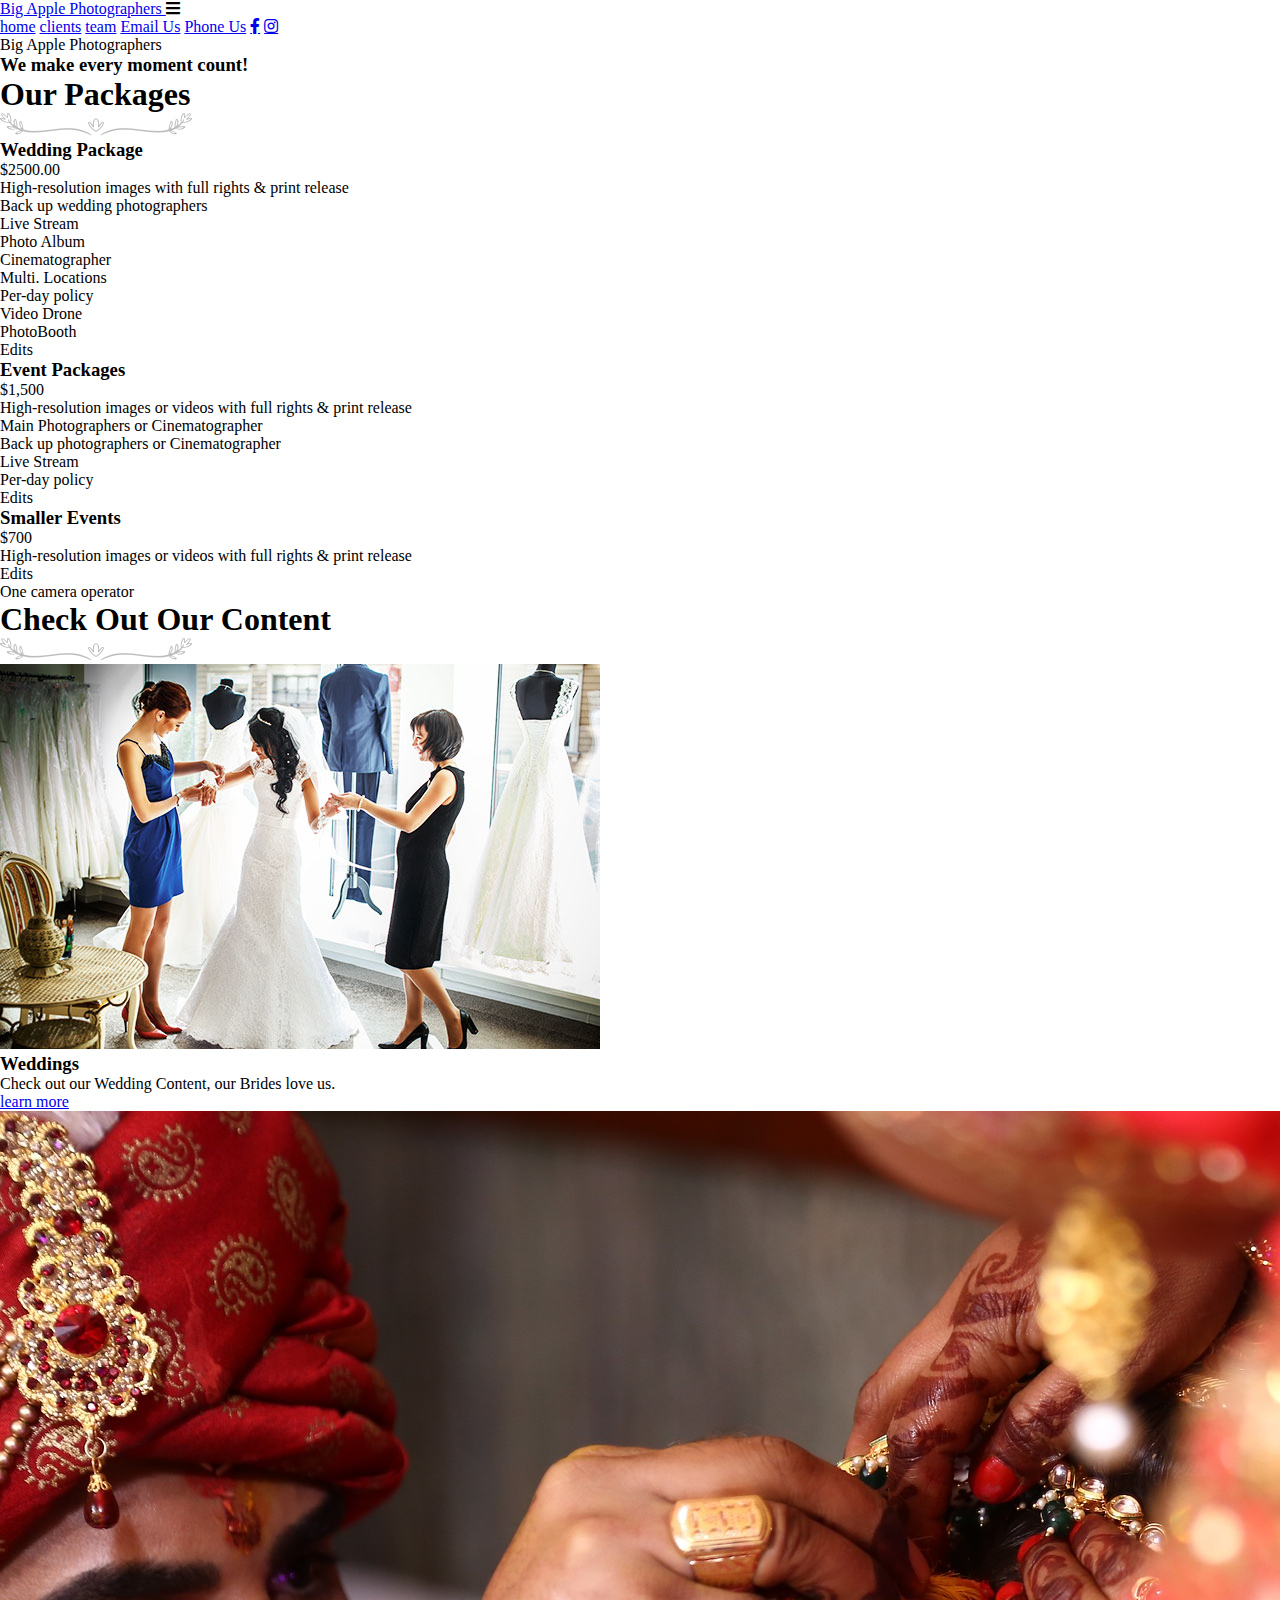
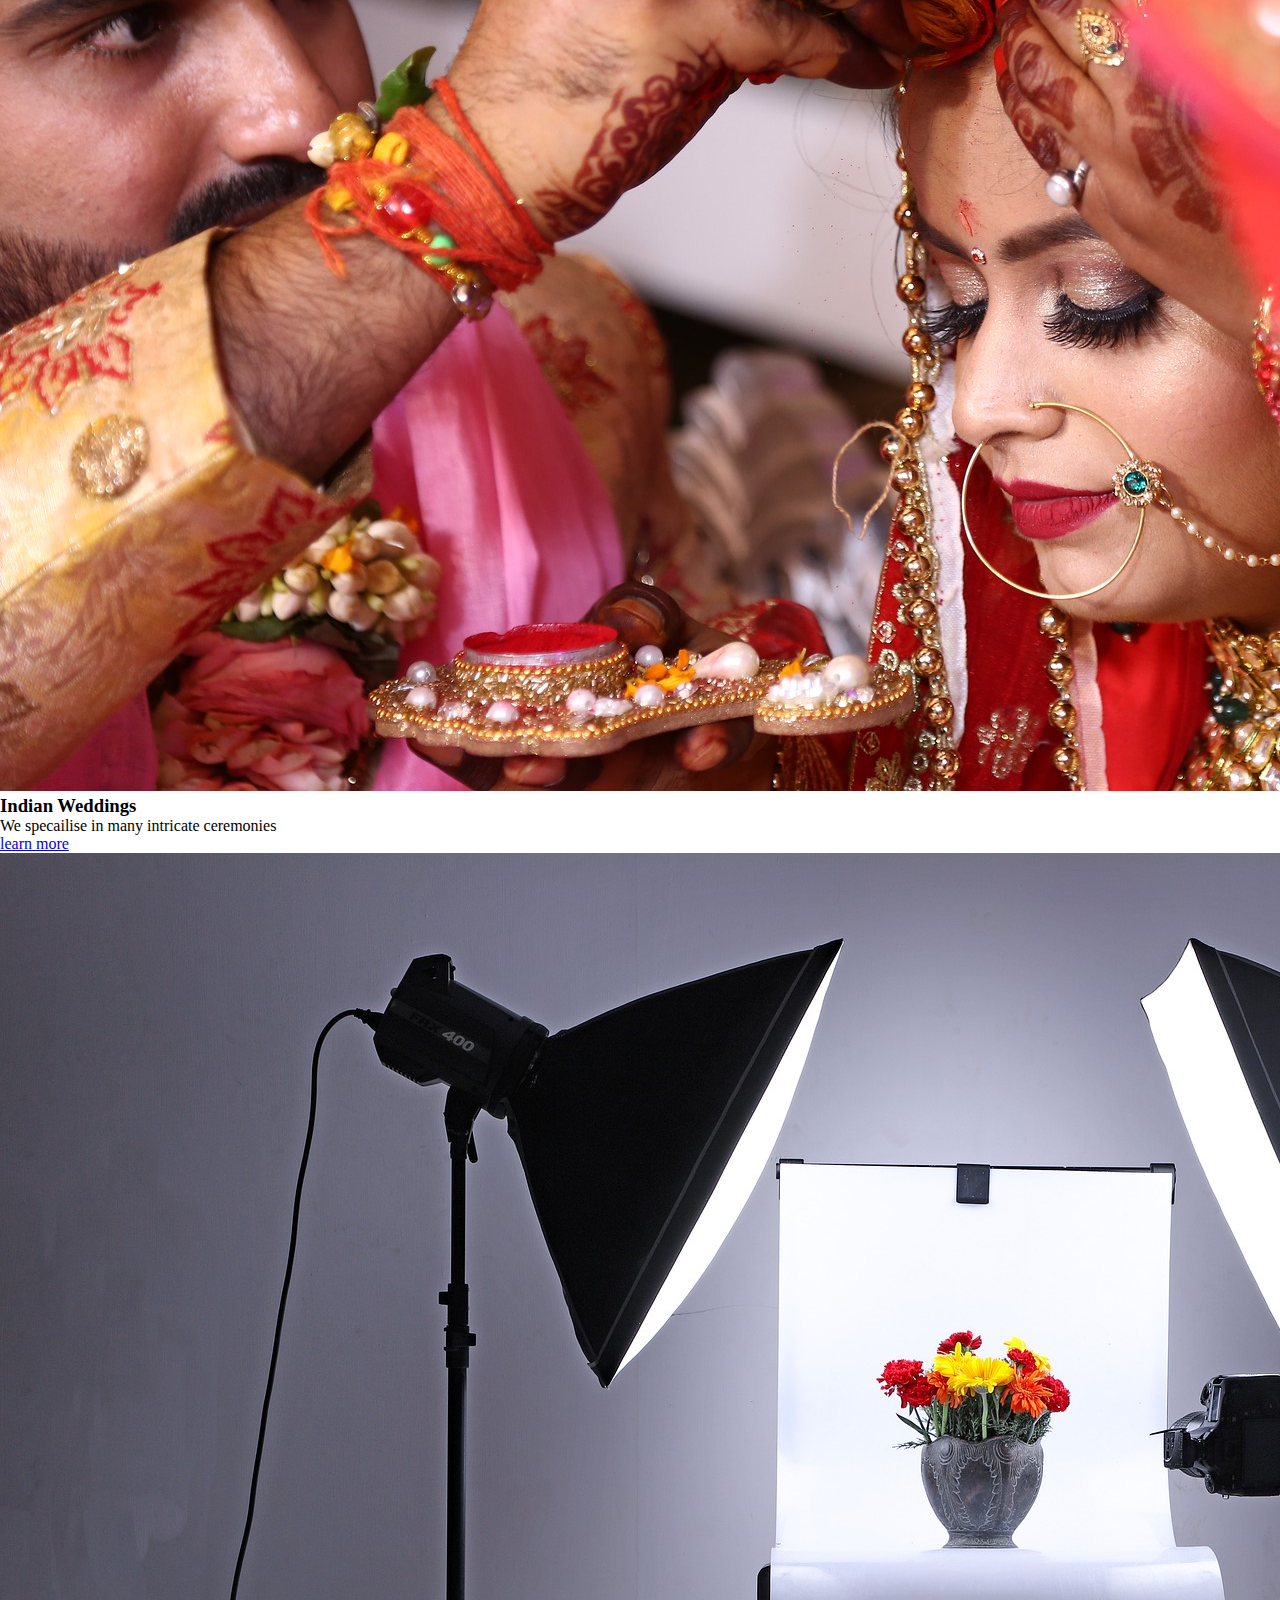
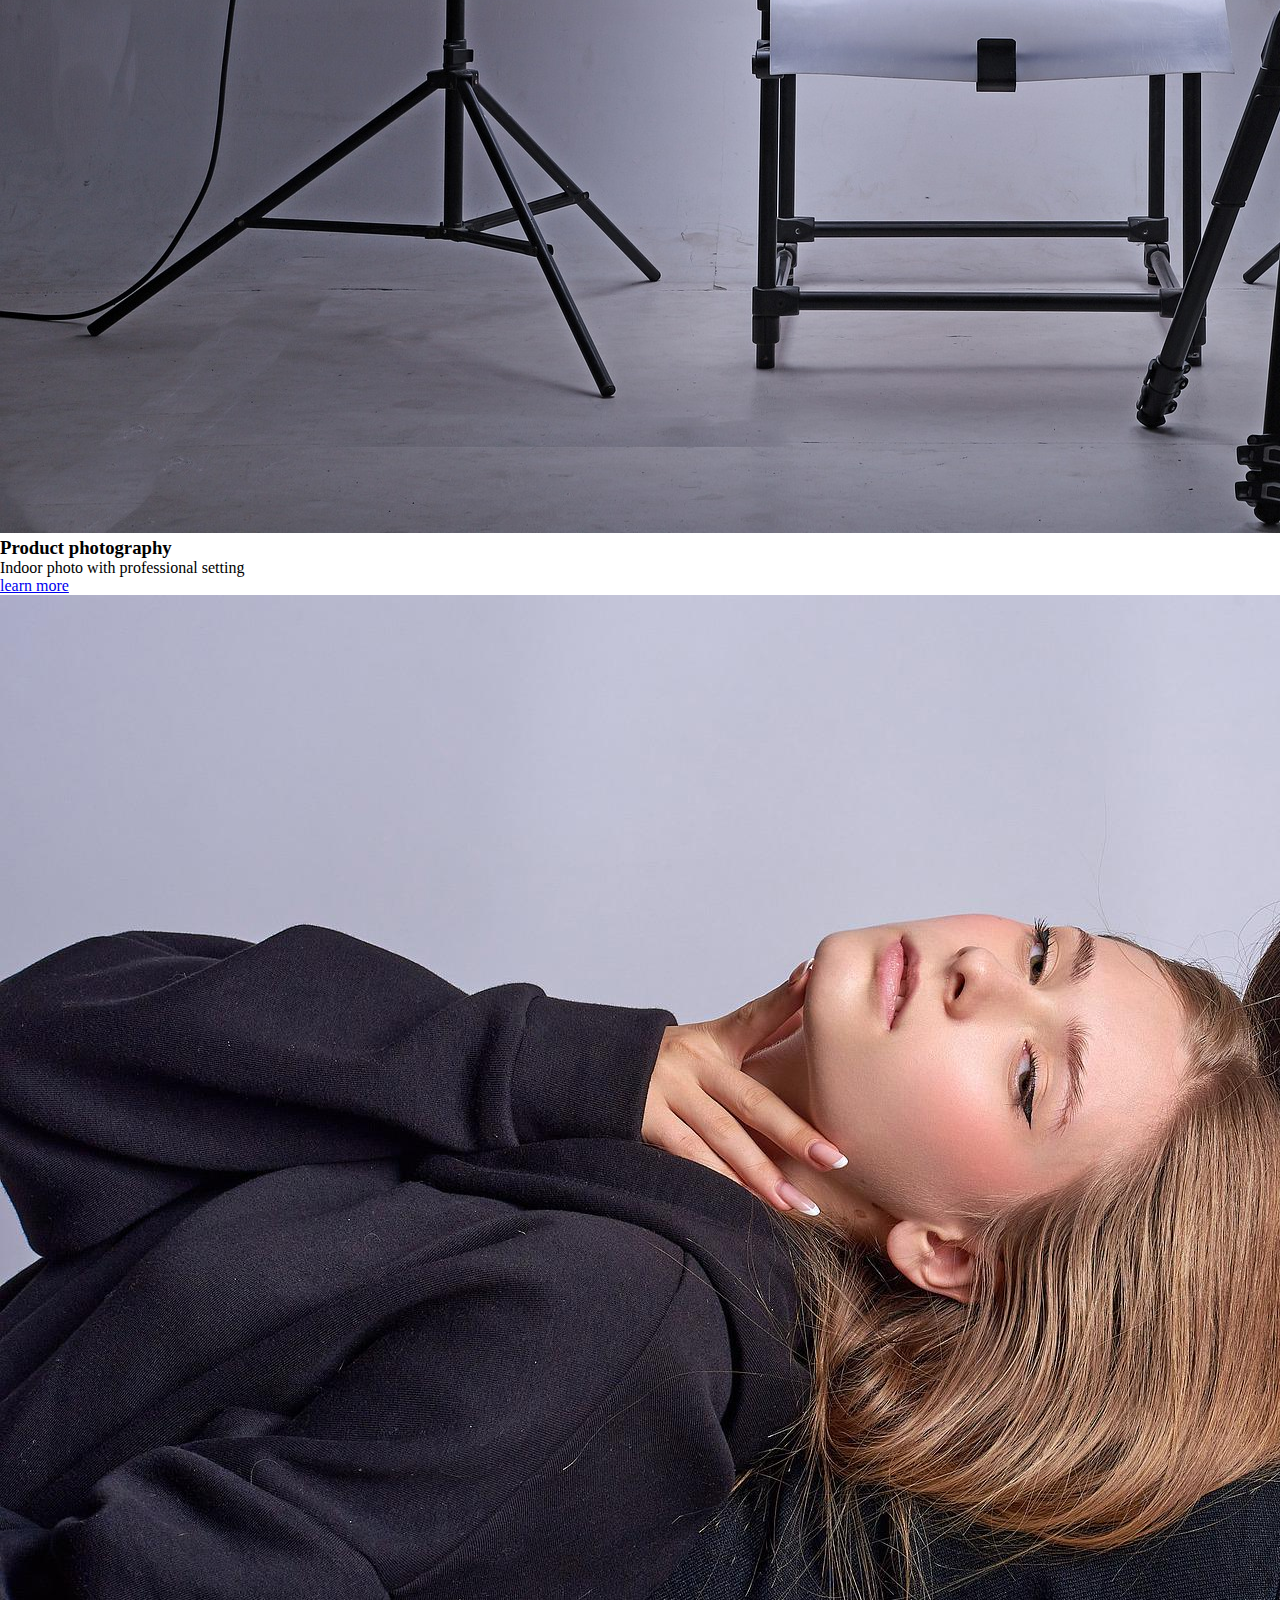
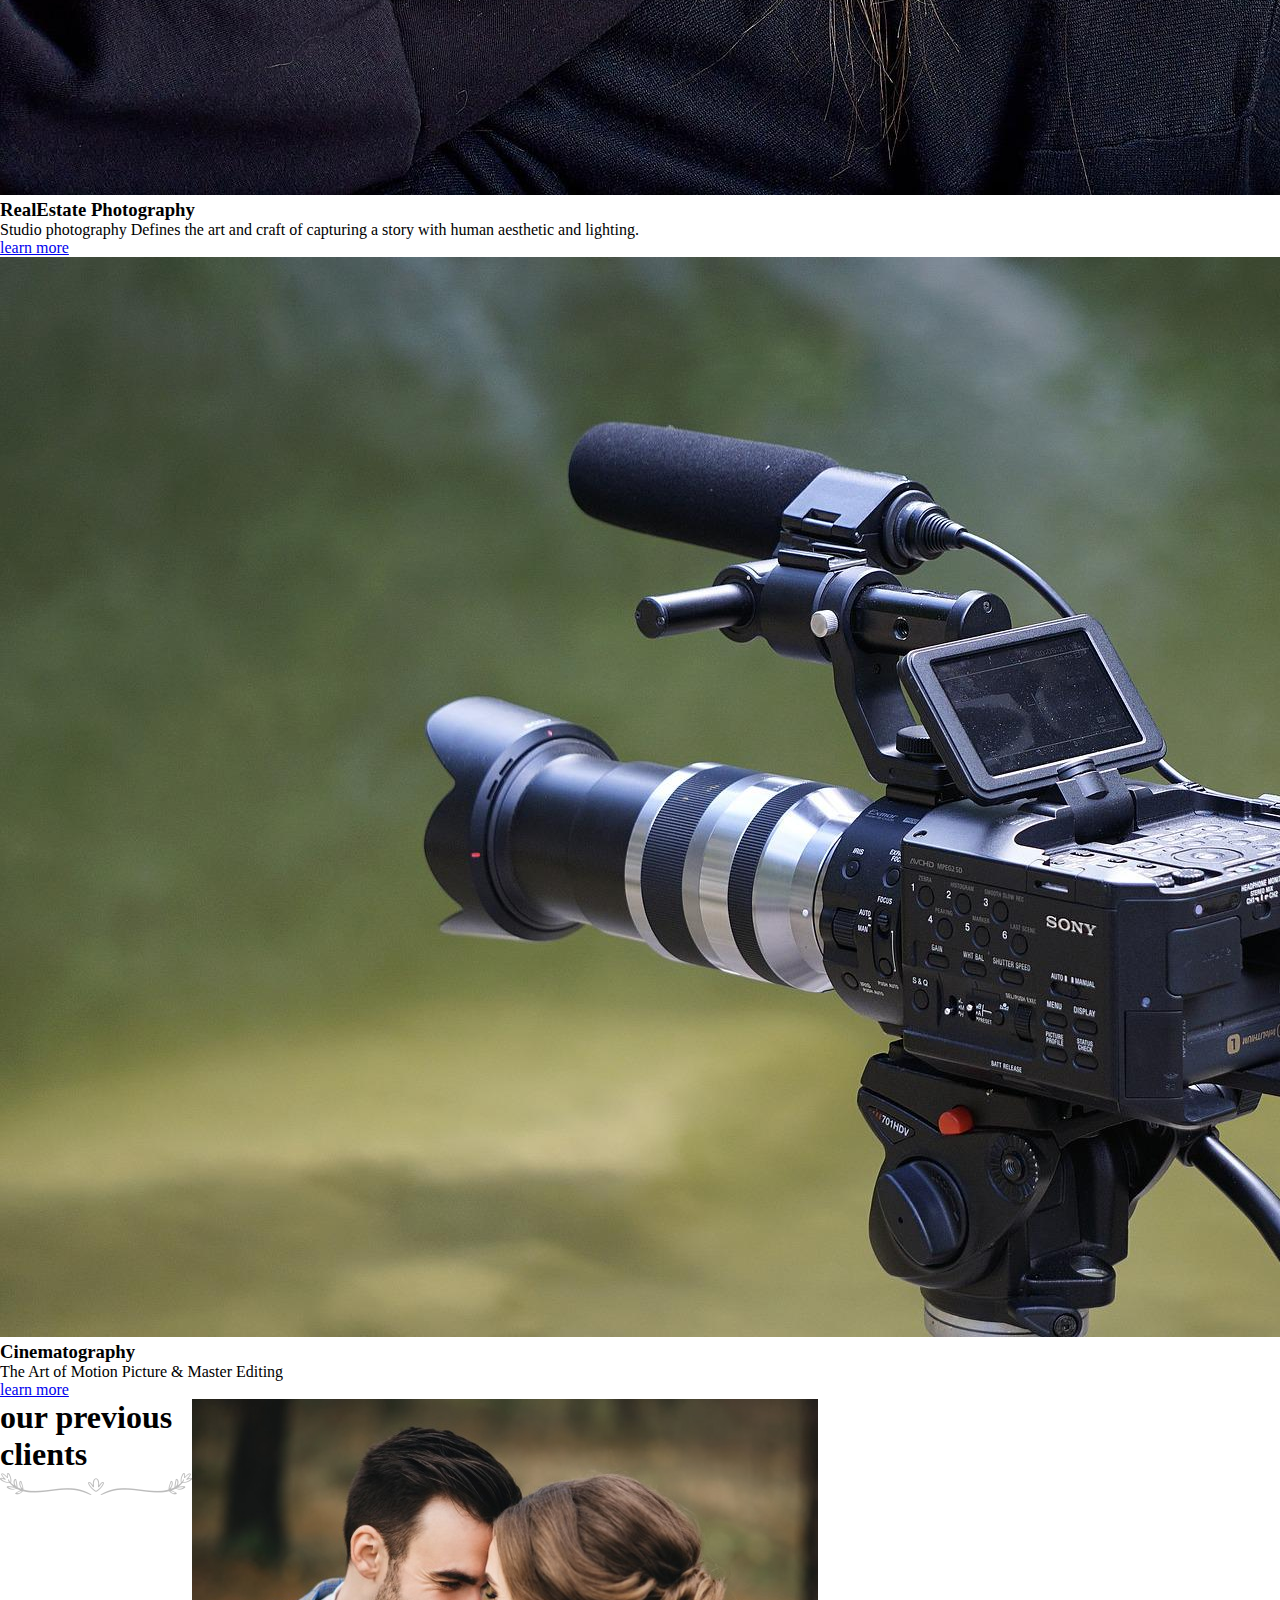
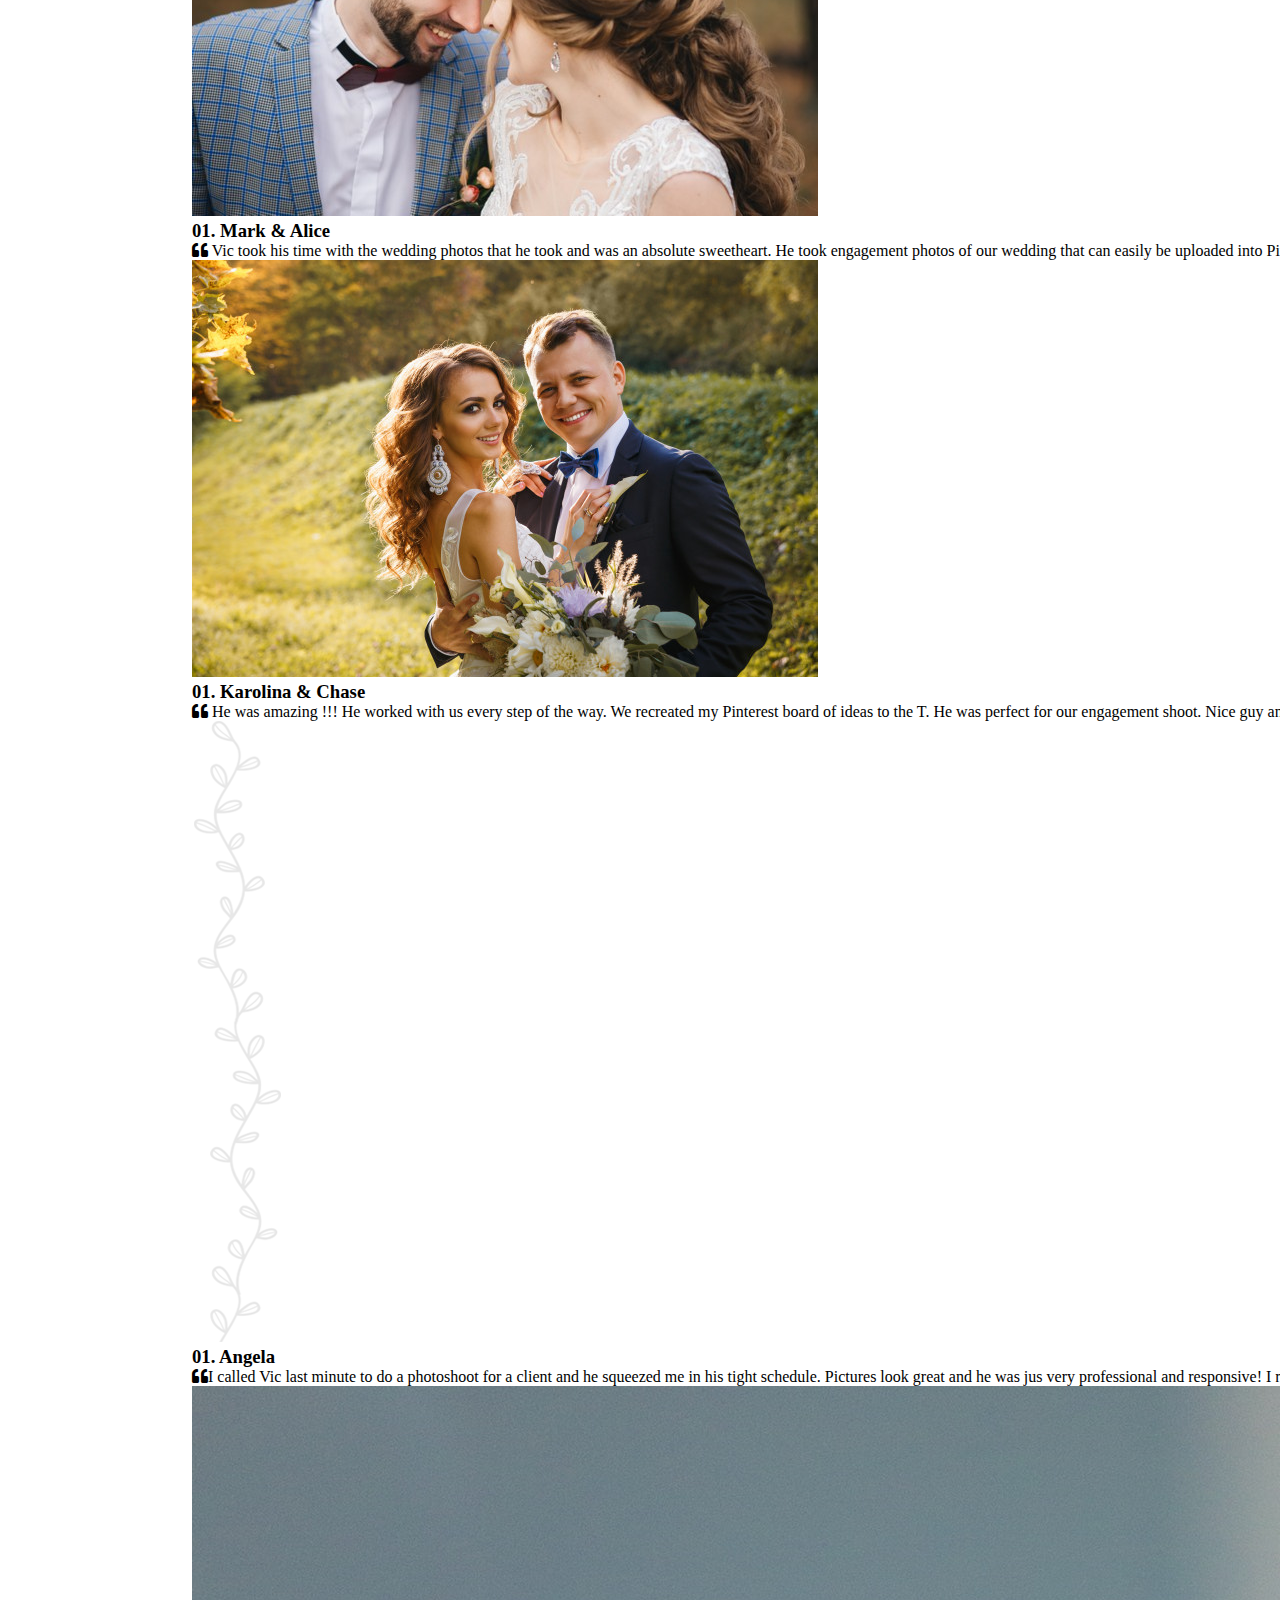
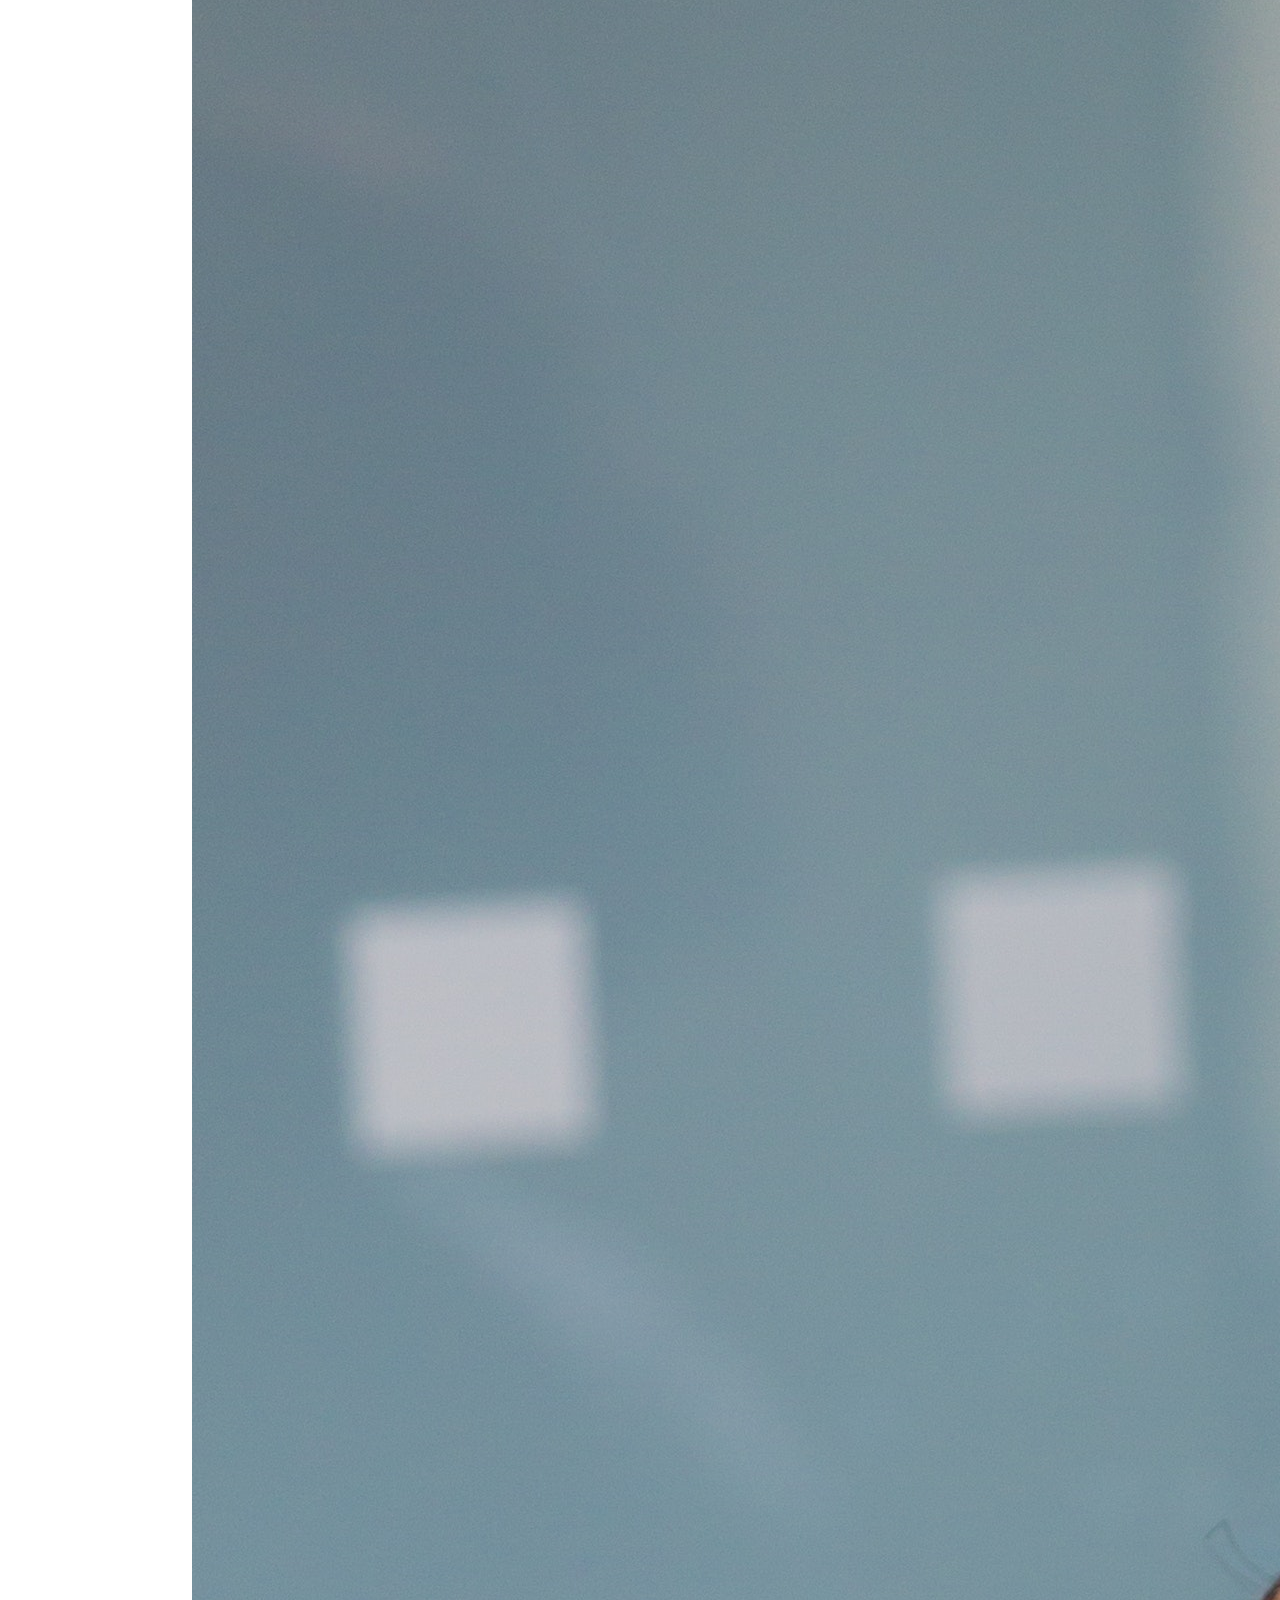
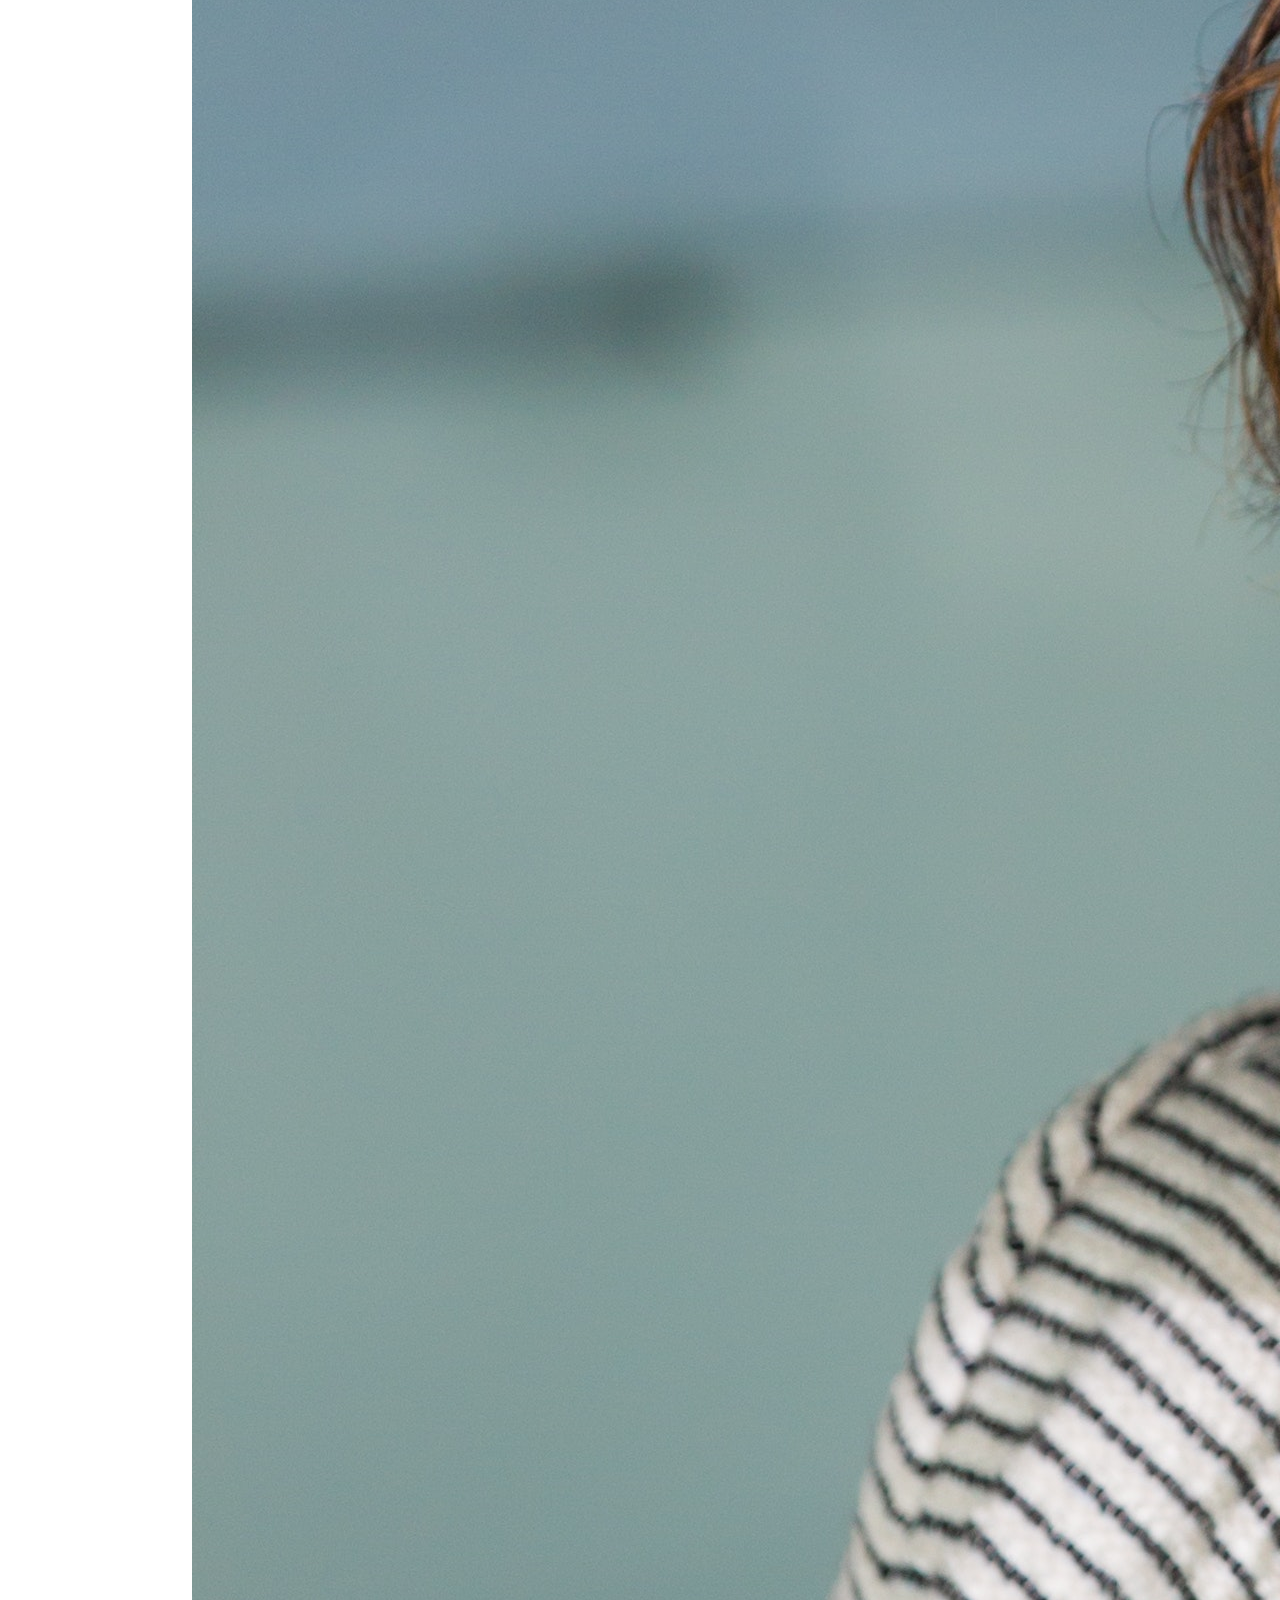
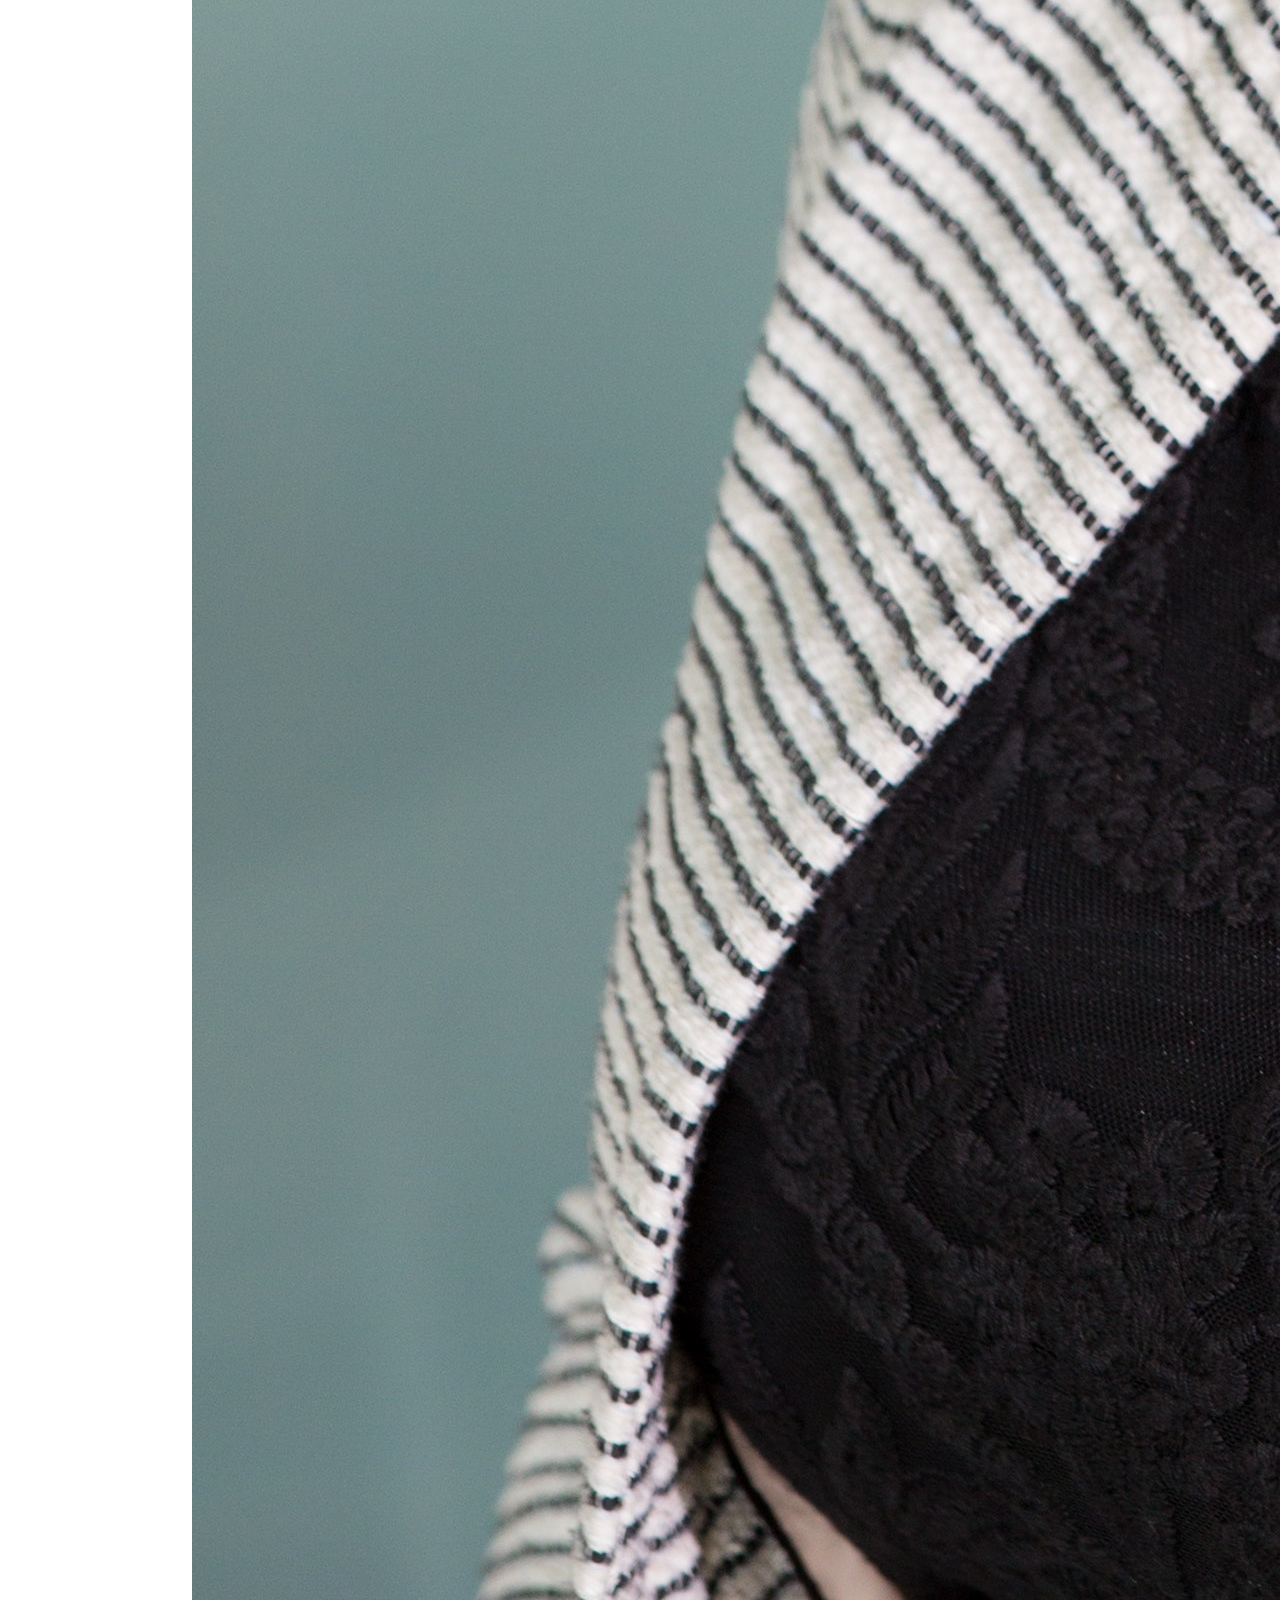
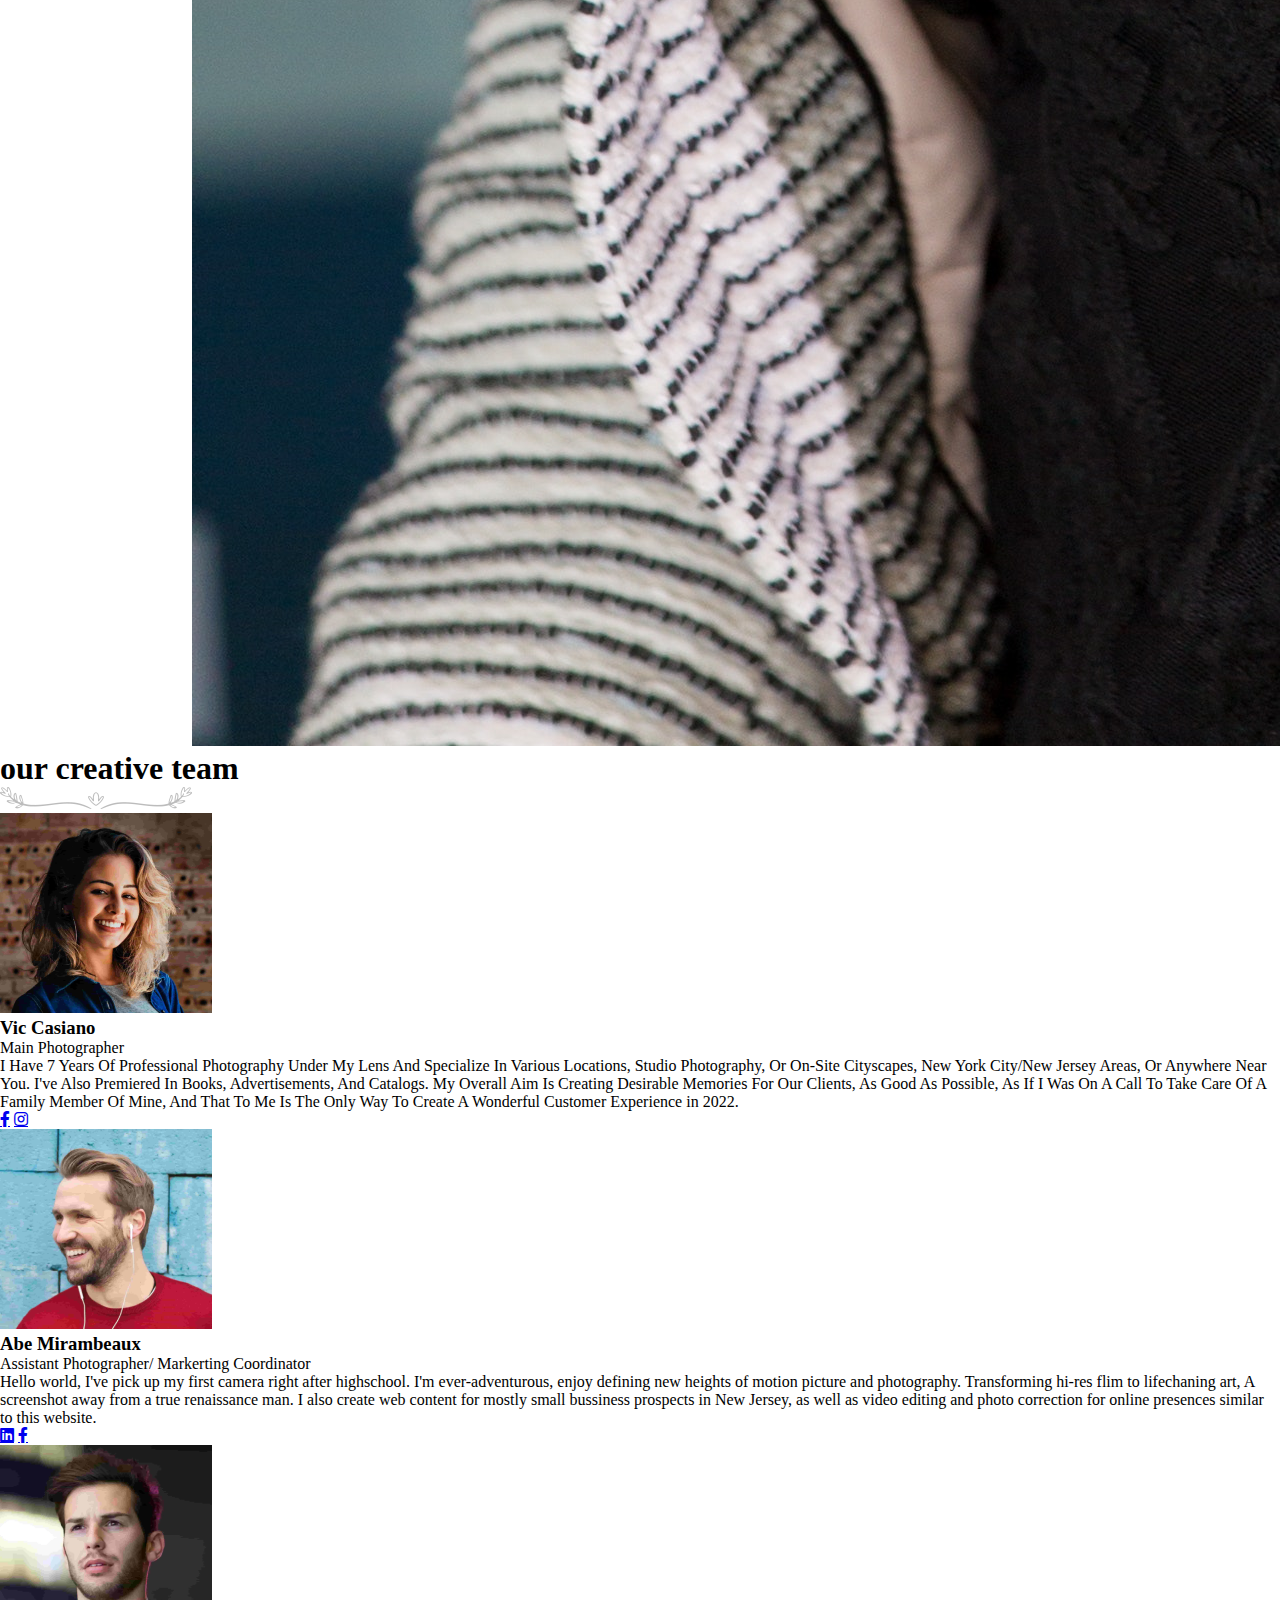
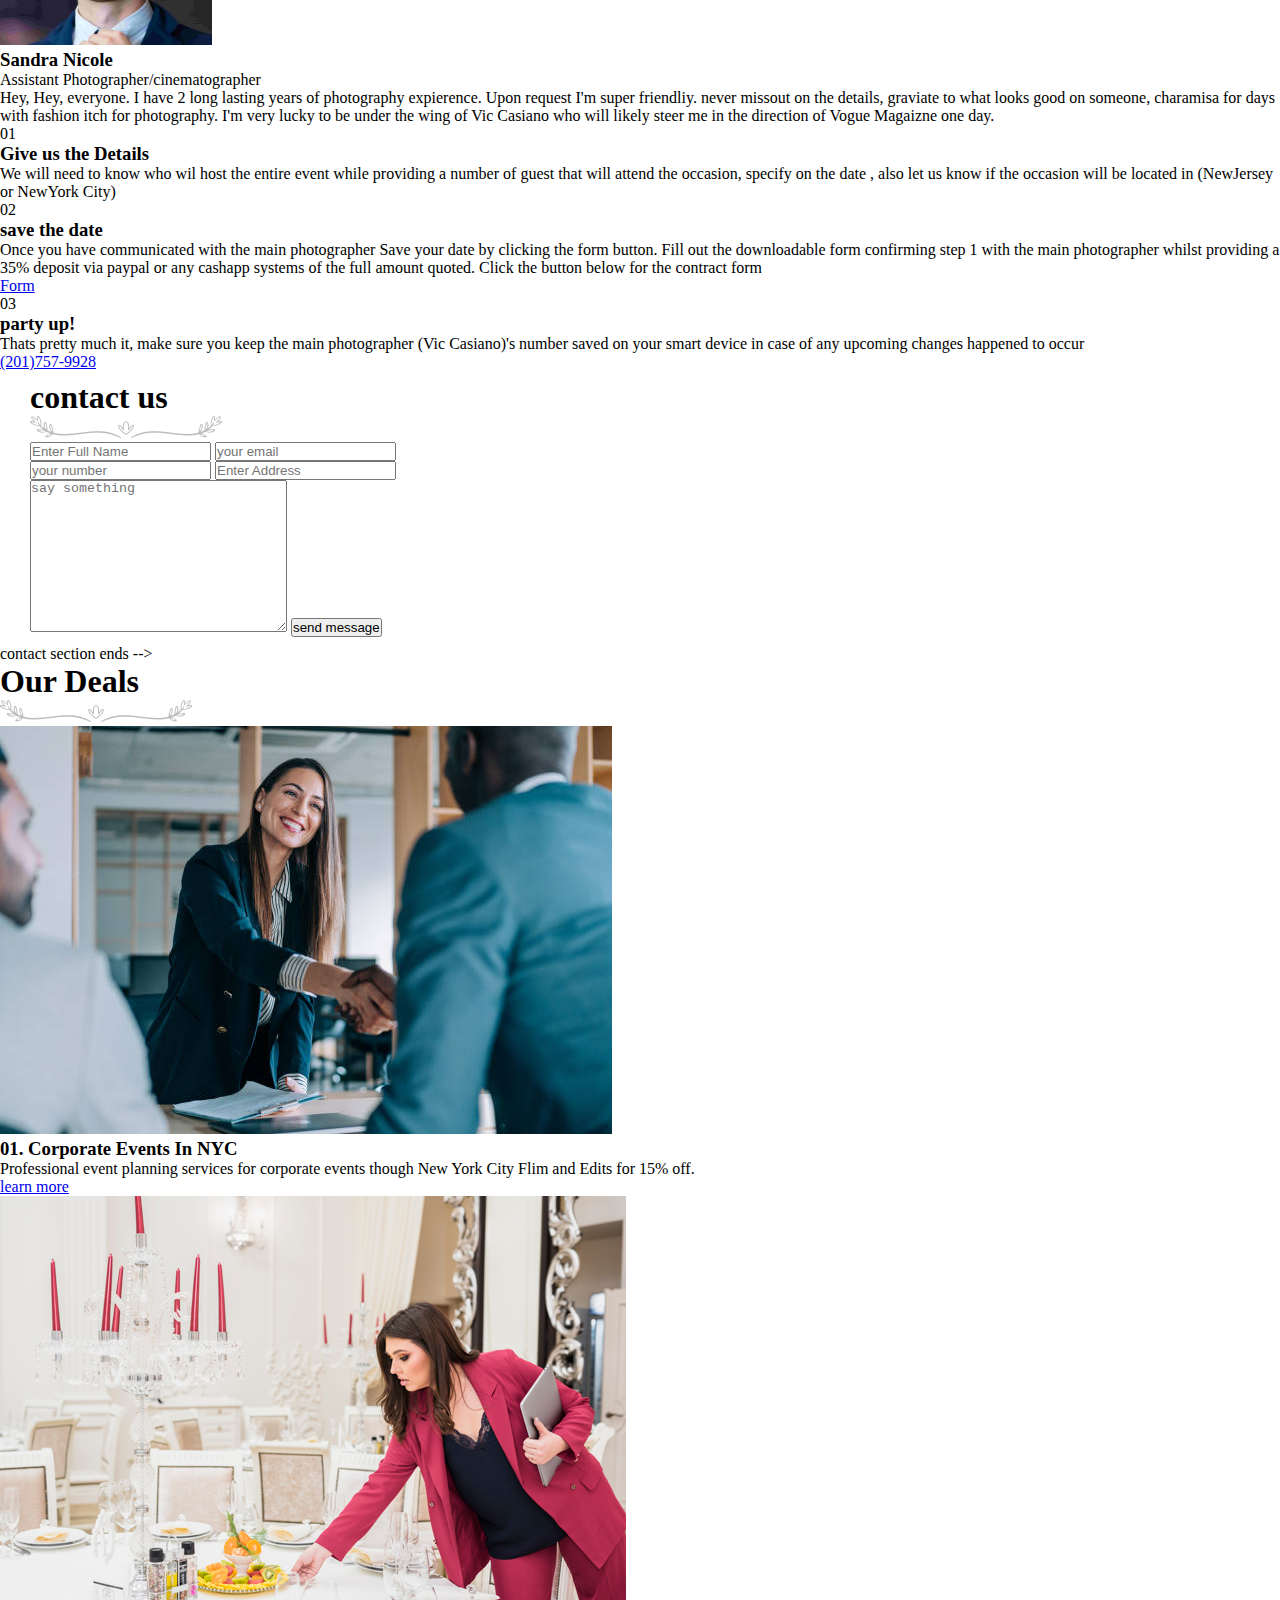
<file: index.html>
<!DOCTYPE html>
<html lang="en">

<head>
    <meta charset="UTF-8">
    <meta name="viewport" content="width=device-width, initial-scale=1.0">
    <title>Big Apple Photographers</title>

    <!-- font awesome cdn link  -->
    <link rel="stylesheet" href="https://cdnjs.cloudflare.com/ajax/libs/font-awesome/5.15.3/css/all.min.css">

    <!-- custom css file link  -->
    <link rel="stylesheet" href="style.css">

</head>

<body>

    <!-- header section starts  -->

    <header>

        <a href="#" class="logo">Big Apple Photographers
        </a>


        <div id="menu-bar" class="fas fa-bars"></div>


        <nav class="navbar">
            <div class="share">
            </div>
            <a href="#home">home</a>
            <a href="#clients">clients</a>
            <a href="#team">team</a>
            <a href="#contact">Email Us</a>
            <a href="tel:2017579928"> Phone Us</a>
            <!-- <a href="#blog">blog</a> -->
            <a href="m.facebook.com/1582740245279983" class="fab fa-facebook-f"></a>
            <a href="https://instagram.com/big__apple_photography?igshid=YmMyMTA2M2Y=" class="fab fa-instagram"></a>
        </nav>

    </header>

    <!-- header section ends -->

    <!-- home section starts  -->

    <section class="home" id="home">

        <div class="content">
            <span>Big Apple Photographers</span>
            <h3>We make every moment count!</h3>

        </div>

    </section>

    <section class="team" id="team">

        <div class="heading">
            <h1>Our Packages</h1>
            <img src="images/header-img.png" alt="">
        </div>

        <div class="box-container">

            <div class="box">
                <h3>Wedding Package</h3>
                <span>$2500.00</span>
                <li> High-resolution images with full rights & print release
                </li>
                <li> Back up wedding photographers
                </li>
                <li>
                    Live Stream
                </li>
                <li>
                    Photo Album
                </li>
                <li>
                    Cinematographer
                </li>
                <li>
                    Multi. Locations
                </li>
                <li>
                    Per-day policy
                </li>
                <li>
                    Video Drone
                </li>
                <li>
                    PhotoBooth
                </li>
                <li>
                    Edits
                </li>


            </div>
            <div class="box">
                <h3> Event Packages</h3>
                <span>$1,500</span>
                <li> High-resolution images or videos with full rights & print release
                <li> Main Photographers or Cinematographer
                </li>
                </li>
                <li> Back up photographers or Cinematographer
                </li>
                <li>
                    Live Stream
                </li>
                <li>
                    Per-day policy
                </li>
                <li>
                    Edits
                </li>
            </div>
            <div class="box">

                <h3> Smaller Events </h3>
                <span>$700 </span>
        
                    <li> High-resolution images or videos with full rights & print release
                </li>
                <li>
                    Edits
                </li>
                <li>
                   One camera operator 
                </li>
             

            </div>

        </div>

    </section>

    <!-- home section ends -->


    <!-- vendor section starts  -->

    <section class="vendor" id="vendor">

        <div class="heading">
            <h1>Check Out Our Content</h1>
            <img src="images/header-img.png" alt="">
        </div>

        <div class="box-container">

            <div class="box">
                <img src="images/img1.jpg" alt="">
                <div class="info">
                    <h3>Weddings</h3>
                    <p>Check out our Wedding Content, our Brides love us.</p>
                    <a href="https://bigapplephotgraphers.netlify.app/windex.html" class="btn">learn more</a>
                </div>
            </div>

            <div class="box">
                <img src="images/img2.jpg" alt="">
                <div class="info">
                    <h3> Indian Weddings</h3>
                    <p>We specailise in many intricate ceremonies</p>
                    <a href="https://bigapplephotgraphers.netlify.app/indian.html" class="btn">learn more</a>
                </div>
            </div>

            <!-- <div class="box">
                <img src="images/img3.jpg" alt="">
                <div class="info">
                    <h3>Corparate Events</h3>
                    <p> Use by a company creates a specific identity for work culture and enterprise. . </p>
                    <a href="https://bigapplephotgraphers.netlify.app/windex.html" class="btn">learm more</a>
                </div>
            </div> -->

            <div class="box">
                <img src="images/img4.jpg" alt="">
                <div class="info">
                    <h3>Product photography</h3>
                    <p> Indoor photo with professional setting </p>
                    <a href="https://bigapplephotgraphers.netlify.app/product.html" class="btn">learn more</a>
                </div>
            </div>

    

            <div class="box">
                <img src="images/img6.jpg" alt="">
                <div class="info">
                    <h3>RealEstate Photography</h3>
                    <p>Studio photography Defines the art and craft of capturing a story with human aesthetic and
                        lighting. </p>
                    <a href="https://bigapplephotgraphers.netlify.app/real.html" class="btn">learn more</a>
                </div>
          </div>

            <div class="box">
                <img src="images/img5.jpg" alt="">
                <div class="info">
                    <h3>Cinematography</h3>
                    <p>The Art of Motion Picture & Master Editing</p>
                    <a href="https://bigapplephotgraphers.netlify.app/cinematography.html" class="btn">learn more</a>
                </div>
            </div>

        </div>

    </section>

    <!-- vendor section ends -->

    <!-- client section starts  -->

    <section class="clients" id="clients">

        <div class="heading">
            <h1>our previous clients</h1>
            <img src="images/header-img.png" alt="">
        </div>

        <div class="row">

            <div class="box-container">
                <div class="box">
                    <img src="images/client-1.jpg" alt="">
                    <div class="info">
                        <h3>01. Mark & Alice</h3>
                        <p> <i class="fas fa-quote-left"></i> Vic took his time with the wedding photos that he took and
                            was an absolute sweetheart. He took engagement photos of our wedding that can easily be
                            uploaded into Pinterest to share with others how much of an amazing job he did. He does not
                            rush just to get done but instead, he takes his time with what he does. He makes sure you
                            are happy with the end results before he walks away. Photos were ready within less than 24
                            hours. HIGHLY recommend him! (: <i class="fas fa-quote-right"></i> </p>
                    </div>
                </div>
                <div class="box">
                    <img src="images/client-2.jpg" alt="">
                    <div class="info">
                        <h3>01. Karolina & Chase </h3>
                        <p> <i class="fas fa-quote-left"></i> He was amazing !!! He worked with us every step of the
                            way. We recreated my Pinterest board of ideas to the T. He was perfect for our engagement
                            shoot. Nice guy and super reliable. - Lodi NewJersey <i class="fas fa-quote-right"></i> </p>
                    </div>
                </div>
            </div>

            <img src="images/divider.png" class="divider" alt="">

            <div class="box-container">
                <div class="box">
                    <div class="info">
                        <h3>01. Angela</h3>
                        <p> <i class="fas fa-quote-left"></i>I called Vic last minute to do a photoshoot for a client
                            and he squeezed me in his tight schedule. Pictures look great and he was jus very
                            professional and responsive! I recommend him!<i class="fas fa-quote-right"></i> </p>
                    </div>
                    <img src="images/client-3.jpg" alt="">
                </div>
                <div class="box">
                    <!-- <div class="info">
                    <h3>01. Mike & Lisa</h3> -->
                    <!-- <p> <i class="fas fa-quote-left"></i> They came out so beautiful. Vic was very professional and knew exactly how to pose the family for gorgeous pictures. Feel very comfortable. It was an amazing experience! <i class="fas fa-quote-right"></i> </p> -->
                    <!-- </div>
                <img src="images/client-4.jpg" alt=""> -->
                </div>
            </div>

        </div>

    </section>

    <!-- client section ends -->

    <!-- team section starts  -->

    <section class="team" id="team">

        <div class="heading">
            <h1>our creative team</h1>
            <img src="images/header-img.png" alt="">
        </div>

        <div class="box-container">

            <div class="box">
                <img alt="Clifton NewJersey Photographers" src="images/team-1.png" alt="">
                <h3>Vic Casiano</h3>
                <span>Main Photographer</span>
                <p> I Have 7 Years Of Professional Photography Under My Lens And Specialize In Various Locations, Studio
                    Photography, Or On-Site Cityscapes, New York City/New Jersey Areas, Or Anywhere Near You. I've Also
                    Premiered In Books, Advertisements, And Catalogs. My Overall Aim Is Creating Desirable Memories For
                    Our Clients, As Good As Possible, As If I Was On A Call To Take Care Of A Family Member Of Mine, And
                    That To Me Is The Only Way To Create A Wonderful Customer Experience in 2022.

                </p>
                <div class="share">
                    <a href="https://m.facebook.com/nyphotographer.us/?_rdr" class="fab fa-facebook-f"></a>
                    <a href="https://www.instagram.com/big__apple_photography/" class="fab fa-instagram"></a>
                </div>
            </div>
            <div class="box">
                <img alt="Raritan NewJersey Photographers" src="images/team-2.png" alt="">
                <h3>Abe Mirambeaux</h3>
                <span>Assistant Photographer/ Markerting Coordinator</span>
                <p> Hello world, I've pick up my first camera right after highschool. I'm ever-adventurous, enjoy
                    defining new heights of motion picture and photography. Transforming hi-res flim to lifechaning art,
                    A screenshot away
                    from a true renaissance man. I also create web content for mostly small bussiness prospects in New
                    Jersey, as well as video editing and photo correction for online presences similar to this website.
                </p>
                <div class="share">
                    <a href="https://www.linkedin.com/in/abraham-mirambeaux-3a1617164/" class="fab fa-linkedin"></a>
                    <a href="https://www.facebook.com/abem7787" class="fab fa-facebook-f"></a>
                </div>
            </div>
            <div class="box">
                <img src="images/team-3.png" alt="">
                <h3>Sandra Nicole</h3>
                <span>Assistant Photographer/cinematographer </span>
                <p>
                <p> Hey, Hey, everyone. I have 2 long lasting years of photography expierence. Upon request I'm super
                    friendliy. never missout on the details, graviate to what looks good on someone, charamisa for days
                    with fashion itch for photography. I'm very lucky to be under the wing of Vic Casiano who will
                    likely steer me in the direction of Vogue Magaizne one day.</p>
                </p>
                <div class="share">

                </div>
            </div>

        </div>

    </section>

    <!-- team section ends -->

    <!-- contact section starts  -->


    <section class="step-container">

        <div class="step">
            <span>01</span>
            <h3>Give us the Details</h3>
            <p> We will need to know who wil host the entire event while
                providing a number of guest that will attend the occasion, specify on the date , also let us know if the
                occasion will be located in (NewJersey or NewYork City) </p>

        </div>

        <div class="step">
            <span>02</span>
            <h3>save the date</h3>
            <p> Once you have communicated with the main photographer Save your date by clicking the form button. Fill
                out the downloadable form confirming step 1 with the main photographer whilst providing a 35% deposit
                via paypal or any cashapp systems of the full amount quoted. Click the button below for the contract
                form </p>
            <a href="https://form.jotform.com/221655206469156" class="btn" download>Form</a>
        </div>

        <div class="step">
            <span>03</span>
            <h3>party up!</h3>
            <p> Thats pretty much it, make sure you keep the main photographer (Vic Casiano)'s number saved on your
                smart device in case of any upcoming changes happened to occur</p>
            <a href="tel:646 4503291"> (201)757-9928</a>

        </div>

    </section>

    <section class="contact" id="contact">

        <div class="heading">
            <h1>contact us</h1>
            <img src="images/header-img.png" alt="">
        </div>

        <form action="https://formsubmit.co/photographyisme7787@gmail.com" method="POST">
            <div class="inputBox">
                <input type="hidden" name="_autoresponse"
                    value="Thank you for visiting Big Apple Photographers, this messeage is used to assure confirmation from us please do not respond to this automated email. You can close this email at anytime.">
                <input type="hidden" name="_next" value="http://127.0.0.1:5500/pages/thanks.html">
                <input type="hidden" name="_subject" value="New email!!">
                <input type="text" placeholder="Enter Full Name" name="name" required>
                <input type="email" placeholder="your email" required>
            </div>
            <div class="inputBox">
                <input type="number" placeholder="your number" required>
                <input type="address" placeholder="Enter Address" name="number" required>
            </div>
            <textarea placeholder="say something" name="" id="" cols="30" rows="10" required></textarea>
            <input type="submit" value="send message" class="btn">
        </form>

    </section>

    contact section ends -->


    <section class="blog" id="blog">
    <div class="heading">
        <h1>Our Deals</h1>
        <img src="images/header-img.png" alt="">
    </div>

    <div class="box-container">

        <div class="box">
            <img src="images/CorperateEvents.jpg" alt="">
            <div class="info" >
                <h3> <span>01. </span> Corporate Events In NYC </h3>
                <p> Professional event planning services for corporate events though New York City Flim and Edits for 15% off. </p>
                <a href="#" class="btn">learn more</a>
            </div>
        </div>
        <div class="box">
            <img src="images/blog-2.jpg" alt="">
            <div class="info">
                <h3> <span>02. </span> 20% Discount </h3>
                <p> Big Apple Photgraphers are offering a 20% Discount on any of our Packages when having a Premier Wedding or 
                     Event in New Jersey Ravello Banquets in East Hanover</p>
                <a href="#" class="btn">learn more</a>
            </div>
        </div>
        <div class="box">
            <img src="images/home.jpg" alt="New Jersey RealEstate">
            <div class="info">
                <h3> <span>03. </span> New Jersey New York Real Estate Photo Video Drone Discounts  15%</h3>
                <p> Real Estate Agents and HomeBuyers from the tri-state areas are qualifier for 15% discount</p>
                <a href="#" class="btn">learn more</a>
            </div>
        </div>

    </div>

</section>

    <!-- blog section ends-->

    <!-- footer section  -->

    <div class="footer"> Published By <span> Big Apple Photographers </span> </div>


    <script>

        let menu = document.querySelector('#menu-bar');
        let navbar = document.querySelector('.navbar');

        menu.addEventListener('click', () => {
            menu.classList.toggle('fa-times');
            navbar.classList.toggle('nav-toggle');
        });

        window.onscroll = () => {
            menu.classList.remove('fa-times');
            navbar.classList.remove('nav-toggle');
        }

    </script>


<script type="text/javascript">window.$crisp=[];window.CRISP_WEBSITE_ID="547549eb-1c29-4e00-9c73-9312398c1f5b";(function(){d=document;s=d.createElement("script");s.src="https://client.crisp.chat/l.js";s.async=1;d.getElementsByTagName("head")[0].appendChild(s);})();</script>

</body>

</html>
</file>
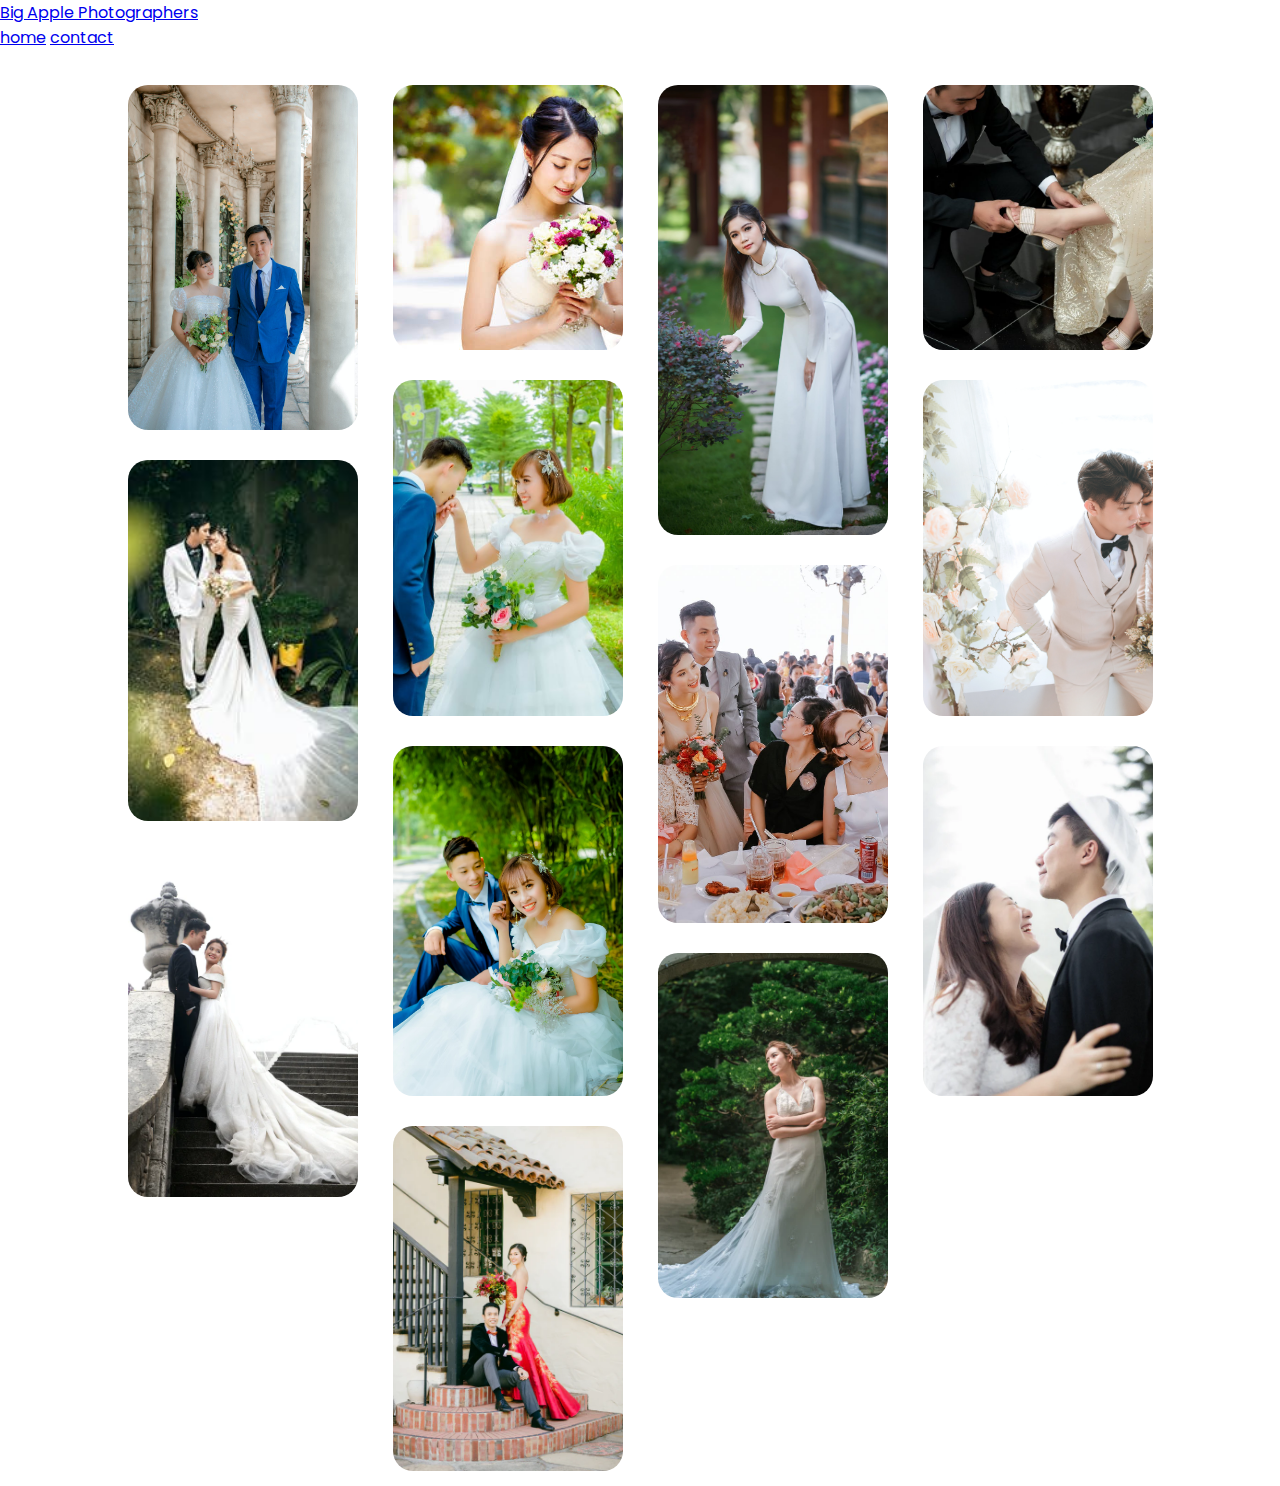
<file: asianevents.html>
<style> 


    @import url('https://fonts.googleapis.com/css2?family=Blinker:wght@300;400;600;700&family=Poppins:wght@200;300;400;500;600;700;800&display=swap');
    
    
    header{
      height: 30px;
      margin-bottom: 40px;
    
    }
    *{
        margin: 0;
        padding: 0;
        box-sizing: border-box;
        font-family: 'Poppins', sans-serif;
    
    }
    .nav{
        display: flex;
        justify-content: space-between;
        height: 50px;
        margin-top: 1%;
    }
    .nav > li:hover{
        color: red;
    }
    .nav > li{
        list-style: none;
        cursor: pointer;
        padding: 1%;
    }
    
    .nav > li:nth-child(2){
        font-weight: 600;
    
        
    }
    .nav > li:nth-child(3){
        font-weight: 600;       
    }
    
    .nav > li:nth-child(6){
        font-size: 20px;
        color: gray; 
    
    }
    .nav > li:nth-child(6):hover{
        color: red;
    }
    .search{   
        width: 70%;
        position: relative;
        padding: 1%;
        
    }
    .search > input{
        
        border: 0;
        width: 100%;
        height: 40px;
        border-radius: 20px;
        margin-top: -5px;
        padding: 1%;
        background-color: rgba(128, 128, 128, 0.212);
        
    }
    .search > input:focus{
        outline: none;
    }
    
    
    .notification i{
        font-size: 20px;
        
        color: gray;
        margin-top: 5px;
    
    }
    .notification i:hover{
        color: rgba(0, 17, 255, 0.733);
    }
    
    
    .profile img{
        object-fit: cover;
    
        border-radius: 50%;
    }
    
    /* <!-- --------------------nav End -------------------- --> */
    
    .container{
        width: 100%;
        display: grid;
        grid-template-columns: repeat(auto-fill,250px);
        grid-template-rows: auto;
        justify-content: center;
        column-gap: 15px;
        margin-top: 30px;
        /* gap: 1%; */
        /* margin: 2%; */
    
    }
    .container > div{
        padding: 0;
        margin: 15px 10px;
        border-radius: 20px;
    
    }
    .card > iframe{
        border-radius:25px ;
    }
    .container  img{
        width: 100%;
        height: 100%;
        object-fit: cover;
        border-radius: 20px;
    }
    .card_small{
        grid-row-end: span 26;
    }
    .card_midium{
        grid-row-end: span 33;
    }
    .card_large{
        grid-row-end: span 40;
    }
    
    
    @media all and(min-width: 421px) and (max-width: 768px){
        .container{
            grid-template-columns: repeat(auto-fill,200px);
        }
        .search{
            display: none;
        }
        .nav > li:nth-child(2){
            font-weight: 500;
            font-size: 15px;
            
        }
    }
    
    @media all and (min-width:50px) and (max-width: 420px){
        .container{
            grid-template-columns: repeat(auto-fill,150px);
        }
        .container > div{
            padding: 0;
            margin: 8px 5px;
            border-radius: 20px;
        
        }
        .nav{
            padding: 2%;
        }
        .search > input{
            /* display: none; */
            padding: 3%;
        }
        .nav > li>img{
            width: 30px;
            height: 30px;
            
        }
        .nav > li {
            font-size: 12px;
            
        }
        .nav > li i{
            display: none;
            
        }
        .nav > li:nth-child(2){
            display: none;
            
        }
        .nav > li:nth-child(3){
            display: none;
            
        }
        .card > iframe{
            border-radius:25px ;
        }
    
    }
        
    </style>
    
    
    
    
    <!DOCTYPE html>
    <html lang="en">
    <head>
        <meta charset="UTF-8">
        <meta http-equiv="X-UA-Compatible" content="IE=edge">
        <meta name="viewport" content="width=device-width, initial-scale=1.0">
        <title>Big Apple Photographers NewYork & NewJersey</title>
        <link rel="stylesheet" href="style.css">
        <link rel="stylesheet" href="https://use.fontawesome.com/releases/v5.15.4/css/all.css" integrity="sha384-DyZ88mC6Up2uqS4h/KRgHuoeGwBcD4Ng9SiP4dIRy0EXTlnuz47vAwmeGwVChigm" crossorigin="anonymous">
    </head>
    <body>
       
    <header>
    
      <a   href="https://bigapplephotgraphers.netlify.app/index.html" class="logo">Big Apple Photographers </a>
    
     
    
      <nav class="navbar">
        <div class="share">
        </div>
        <a href="https://bigapplephotgraphers.netlify.app/index.html">home</a>
        <a href="#contact">contact</a>
     
    </nav>
    
    </header>
    
    
       
        <!-- --------------------nav End -------------------- -->
    
        <div class="container">
    
            
            <div class="card card_midium">
              <img alt="Newjersey Weddings" src="./images/asian12.jpg" class=" image rounded-tl-lg rounded-tr-lg" />
            </div>
            <div class="card card_small">
              <img alt="NewJersey Weddings" src="./images/asian9.jpg" class=" image rounded-tl-lg rounded-tr-lg" />
            </div>
         
            <div class="card card_large">
              <img  src="./images/asian4.jpg" class=" image rounded-tl-lg rounded-tr-lg" />
            </div>  
            <div class="card card_small">
              <img src="./images/asian6.jpg" class=" image rounded-tl-lg rounded-tr-lg" />
            </div>
            <div class="card card_small">
              <img src="./images/asian14.jpg" class=" image rounded-tl-lg rounded-tr-lg" />
            </div>
            <div class="card card_small">
              <img src="./images/asian3.jpg" class=" image rounded-tl-lg rounded-tr-lg" />
            </div>

     
            <!-- <div class="card card_small">
              <iframe width="200" height="200" src="https://www.youtube.com/embed/tYSwokw14uo" title="YouTube video player" frameborder="0" allow="accelerometer; autoplay; clipboard-write; encrypted-media; gyroscope; picture-in-picture" allowfullscreen></iframe>
            </div> -->
            <div class="card card_small">
                <img src="./images/asian16.jpg" class=" image rounded-tl-lg rounded-tr-lg" />
              </div>
            <div class="card card_small">
                <img src="./images/asian24.jpg" class=" image rounded-tl-lg rounded-tr-lg" />
              </div>
            <div class="card card_small">
                <img src="./images/asian18.jpg" class=" image rounded-tl-lg rounded-tr-lg" />
              </div>
    
            <div class="card card_small">
                <img src="./images/asian34.jpg" class=" image rounded-tl-lg rounded-tr-lg" />
              </div>
            <div class="card card_small">
                <img src="./images/asian35.jpg" class=" image rounded-tl-lg rounded-tr-lg" />
              </div>
            <div class="card card_small">
                <img src="./images/asian39.jpg" class=" image rounded-tl-lg rounded-tr-lg" />
              </div>

              <div class="card card_small">
                <img src="./images/asian37.jpg" class=" image rounded-tl-lg rounded-tr-lg" />
              </div>
      
    
    </body>
    </html>
</file>
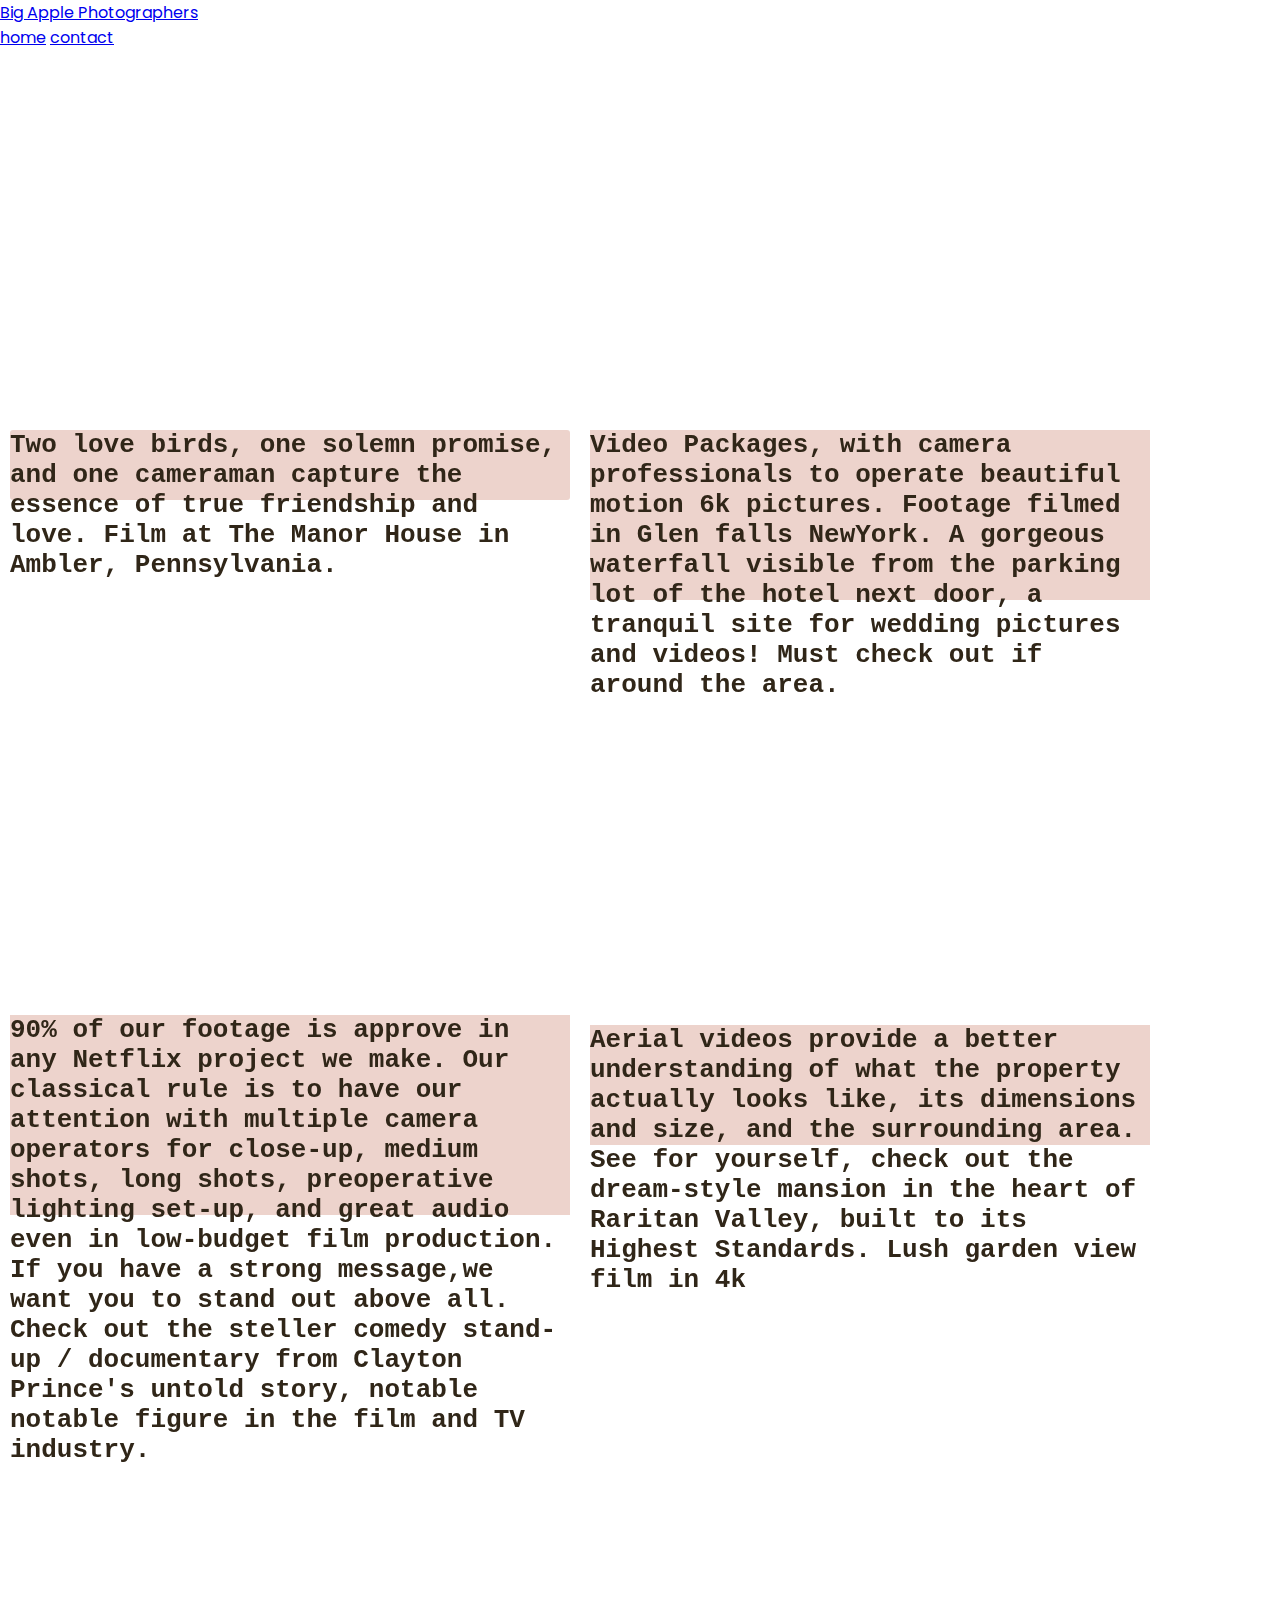
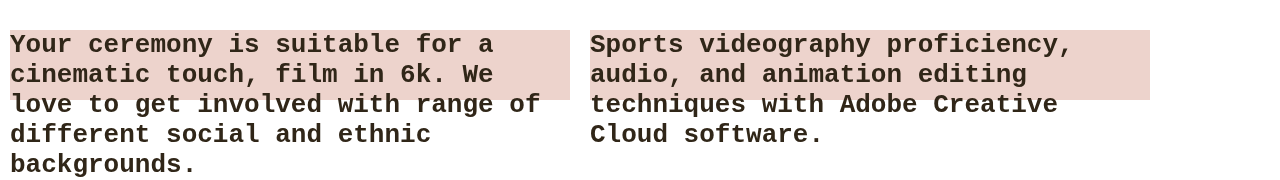
<file: cinematography.html>
<style>
    @import url('https://fonts.googleapis.com/css2?family=Blinker:wght@300;400;600;700 &family=Poppins:wght@200;300;400;500;600;700;800&display=swap');

    .blacnhe {
        background-color: rgba(225, 181, 169, 0.591);
        border-style: solid;
        border: 1px;
        border-color: burlywood;
        font-family: monospace;
        color: rgb(48, 38, 24);
       
    }

    header {
        height: 30px;
        margin-bottom: 40px;

    }

    * {
        margin: 0;
        padding: 0;
        box-sizing: border-box;
        font-family: 'Poppins', sans-serif;

    }

    .nav {
        display: flex;
        justify-content: space-between;
        height: 50px;
        margin-top: 1%;
    }

    .nav>li:hover {
        color: red;
    }

    .nav > li {
        list-style: none;
        cursor: pointer;
        padding: 1%;
    }

    .nav>li:nth-child(2) {
        font-weight: 600;


    }

    .nav>li:nth-child(3) {
        font-weight: 600;
    }

    .nav>li:nth-child(6) {
        font-size: 20px;
        color: gray;

    }

    .nav>li:nth-child(6):hover {
        color: red;
    }

    .search {
        width: 70%;
        position: relative;
        padding: 1%;

    }

    .search > input {

        border: 0;
        width: 100%;
        height: 40px;
        border-radius: 20px;
        margin-top: -5px;
        padding: 1%;
        background-color: rgba(128, 128, 128, 0.212);

    }

    .search>input:focus {
        outline: none;
    }


    .notification i {
        font-size: 20px;

        color: gray;
        margin-top: 5px;

    }

    .notification i:hover {
        color: rgba(0, 17, 255, 0.733);
    }


    .profile img {
        object-fit: cover;

        border-radius: 50%;
    }

    /* <!-- --------------------nav End -------------------- --> */

    .container {

        width: auto;
        margin-top: 70px;
       display: flex;
       flex-direction:row;

    }

    .container > div {
        padding: 0;
        margin: 15px 10px;
        border-radius: 20px;

    }

    .card > iframe {
        border-radius: 25px;
    }

    .container img {
        width: 100%;
        height: 100%;
        object-fit: cover;
        border-radius: 20px;
    }

    .card_small {
        grid-row-end: span 26;
    }

    .card_midium {
        grid-row-end: span 33;
    }

    .card_large {
        grid-row-end: span 40;
    }


    @media all and(min-width: 421px) and(max-width: 768px) {
        .container {
            grid-template-columns: repeat(auto-fill, 200px);
        }

        .search {
            display: none;
        }

        .nav>li:nth-child(2) {
            font-weight: 500;
            font-size: 15px;

        }
    }


    @media all and(min-width:50px) and(max-width: 420px) {
        .container {
            grid-template-columns: repeat(auto-fill, 150px);
        }

        .container > div {
            padding: 0;
            margin: 8px 5px;
            border-radius: 20px;

        }

        .nav {
            padding: 2%;
        }

        .search > input {
            /* display: none; */
            padding: 3%;
        }

        .nav > li > img {
            width: 30px;
            height: 30px;

        }

        .nav > li {
            font-size: 12px;

        }

        .nav > li i {
            display: none;

        }

        .nav>li:nth-child(2) {
            display: none;

        }

        .nav>li:nth-child(3) {
            display: none;

        }

        .card > iframe {
            border-radius: 25px;
        }

    }
</style>


<!DOCTYPE html>
<html lang="en">

    <head>
        <meta charset="UTF-8">
            <meta http-equiv="X-UA-Compatible" content="IE=edge">
                <meta name="viewport" content="width=device-width, initial-scale=1.0">
                    <title>Big Apple Photographers NewYork & NewJersey</title>
                    <link rel="stylesheet" href="style.css">
                        <link rel="stylesheet" href="https://use.fontawesome.com/releases/v5.15.4/css/all.css" integrity="sha384-DyZ88mC6Up2uqS4h/KRgHuoeGwBcD4Ng9SiP4dIRy0EXTlnuz47vAwmeGwVChigm" crossorigin="anonymous"></head>

                        <body>

                            <header>

                                <a href="https://bigapplephotgraphers.netlify.app/index.html" class="logo">Big Apple Photographers
                                </a>


                                <nav class="navbar">
                                    <div class="share"></div>
                                    <a href="https://bigapplephotgraphers.netlify.app/index.html">home</a>
                                    <a href="#contact">contact</a>

                                </nav>

                            </header>


                            <!-- --------------------nav End -------------------- -->

                            <div class="container">
                                <div>

                                    <iframe width="560" height="315" src="https://www.youtube.com/embed/KLNtSG_v33w" title="YouTube video player" frameborder="0" allow="accelerometer; autoplay; clipboard-write; encrypted-media; gyroscope; picture-in-picture" allowfullscreen></iframe>
                                    <h1 class="blacnhe" style=" border-radius: 3px;  width:560;  height:70 ">
                                        Two love birds, one solemn promise, and one cameraman capture the essence of true friendship and love.
                                                        Film at The Manor House in Ambler, Pennsylvania.
                                    </h1>
                                </div>
                                <div>


                                    <iframe height="315" width="560" frameborder="0" scrolling="no" allow='autoplay' src="https://www.youtube.com/embed/tvmzhUyTfTg" title="YouTube video player" frameborder="0" allow="accelerometer; autoplay; clipboard-write; encrypted-media; gyroscope; picture-in-picture"></iframe>
                                <h1 class="blacnhe" style="width:560 ; height:170">Video Packages, with camera professionals to operate beautiful motion 6k pictures. Footage filmed in Glen falls NewYork. A gorgeous waterfall visible from the parking lot of the hotel next door, a tranquil site for wedding pictures and videos! Must check out if around the area.
                                </h1>
                                </div>
                               

                           
                            </div>



                            <div class="container">
                                <div>
                                    <iframe width="560" height="315" src="https://www.youtube.com/embed/lPRldFHmHhc" title="YouTube video player" frameborder="0" allow="accelerometer; autoplay; clipboard-write; encrypted-media; gyroscope; picture-in-picture" allowfullscreen></iframe>
                                    <h1 class="blacnhe" style="width:560 ; height:200 ">
                                        90% of our footage is approve in any Netflix project we make.   Our classical rule is to have our attention with multiple camera operators for close-up, medium shots, long shots, preoperative lighting set-up, and great audio even in low-budget film production. If you have a strong message,we want you to stand out above all. Check out the steller comedy stand-up / documentary from Clayton Prince's untold story, notable notable figure in the film and TV industry.
                                    </h1>
                                </div>
                                <div>


                                    <iframe width="560" height="325" src="https://www.youtube.com/embed/v5il69MDq7s" title="YouTube video player" frameborder="0" allow="accelerometer; autoplay; clipboard-write; encrypted-media; gyroscope; picture-in-picture" allowfullscreen="allowfullscreen"></iframe>
                                <h1 class="blacnhe" style="width:560 ; height:120">   Aerial videos provide a better understanding of what the property actually looks like, its dimensions
                                    and size, and the surrounding area. See for yourself, check out the dream-style mansion in the heart of
                                    Raritan Valley, built to its Highest Standards. Lush garden view film in 4k
                                </h1>
                                </div>
                               

                           
                            </div>




                            <div class="container">
                                <div>
                                    <iframe height="315" width="560" src="https://www.youtube.com/embed/duIZM8UoKSk" title="YouTube video player" frameborder="0" allow="accelerometer; autoplay; clipboard-write; encrypted-media; gyroscope; picture-in-picture" allowfullscreen="allowfullscreen"></iframe>
                                    <h1 class="blacnhe" style="width:560 ; height:70 ">
                                        Your ceremony is suitable for a cinematic touch, film in 6k. We love to get involved with range of different social and ethnic backgrounds.
                                    </h1>
                                </div>
                                <div>


                                    <iframe height="315" width="560" src="https://www.youtube.com/embed/jt_HlehLbls" title="YouTube video player" frameborder="0" allow="accelerometer; autoplay; clipboard-write; encrypted-media; gyroscope; picture-in-picture" allowfullscreen="allowfullscreen"></iframe>
                                <h1 class="blacnhe" style="width:560 ; height:70">   
                                    Sports videography proficiency, audio, and animation editing techniques with Adobe Creative Cloud software.</h1>

                                </h1>
                                </div>
                               

                           
                            </div>
</file>
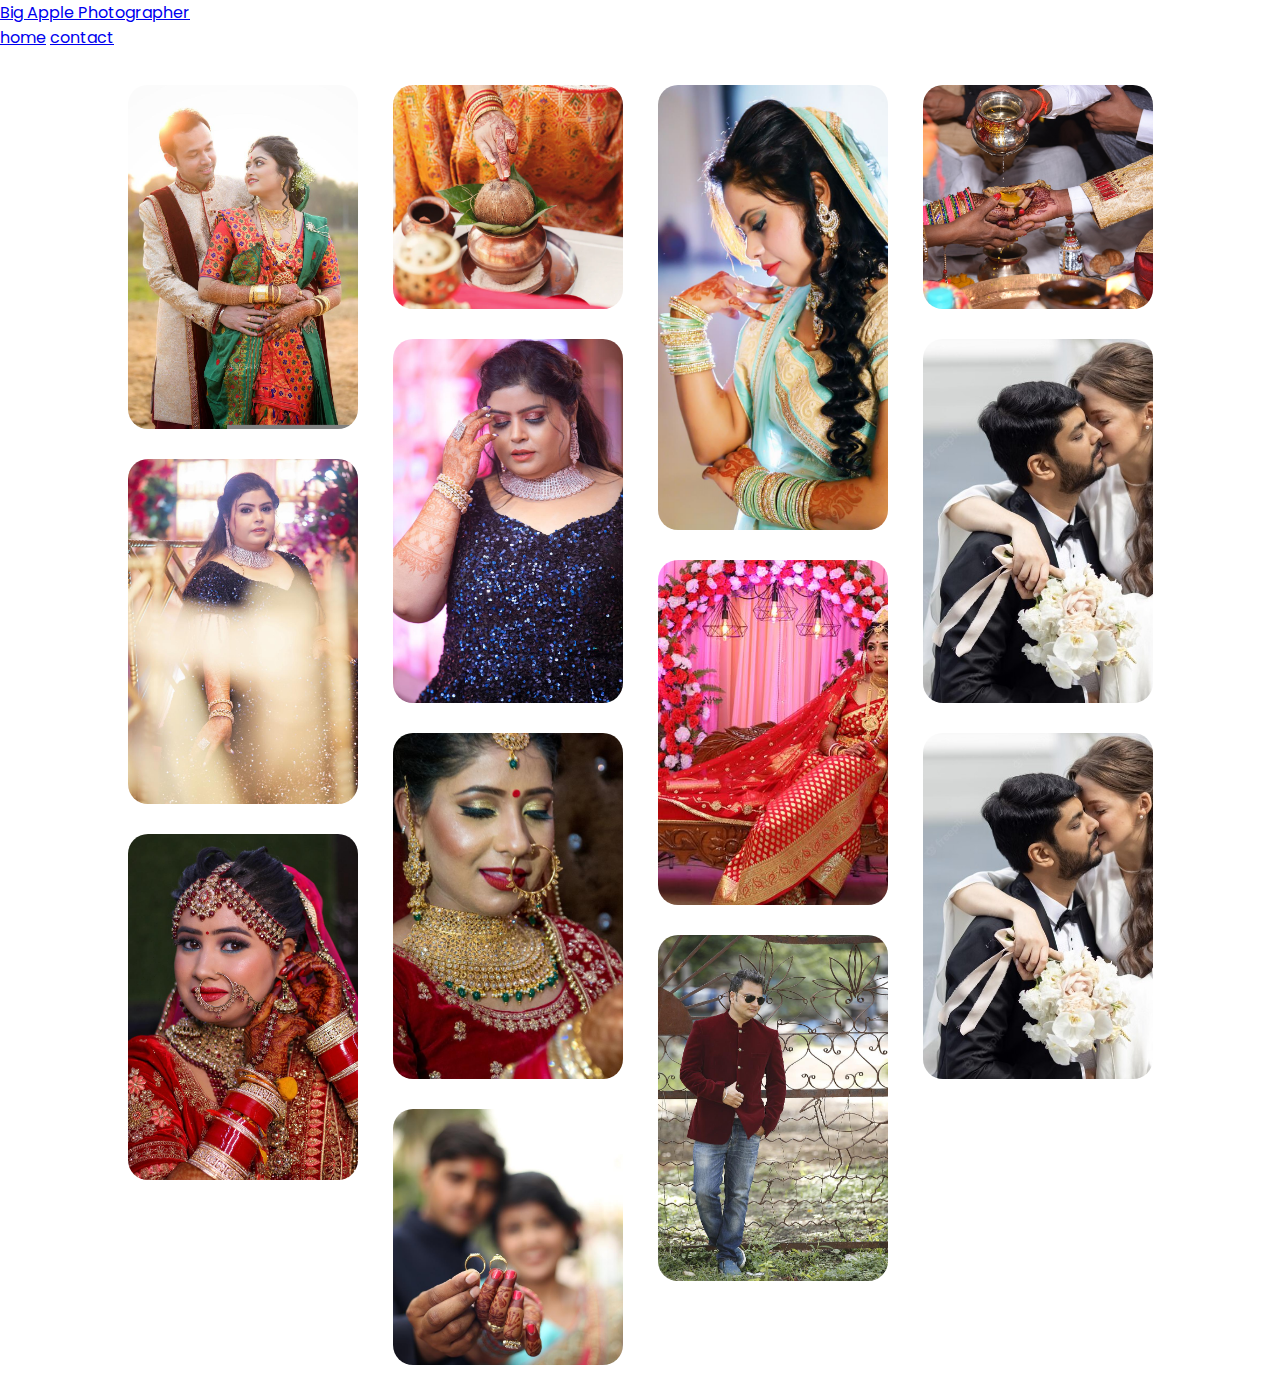
<file: indian.html>
<style> 


    @import url('https://fonts.googleapis.com/css2?family=Blinker:wght@300;400;600;700&family=Poppins:wght@200;300;400;500;600;700;800&display=swap');
    
    
    header{
      height: 30px;
      margin-bottom: 40px;
    
    }
    *{
        margin: 0;
        padding: 0;
        box-sizing: border-box;
        font-family: 'Poppins', sans-serif;
    
    }
    .nav{
        display: flex;
        justify-content: space-between;
        height: 50px;
        margin-top: 1%;
    }
    .nav > li:hover{
        color: red;
    }
    .nav > li{
        list-style: none;
        cursor: pointer;
        padding: 1%;
    }
    
    .nav > li:nth-child(2){
        font-weight: 600;
    
        
    }
    .nav > li:nth-child(3){
        font-weight: 600;       
    }
    
    .nav > li:nth-child(6){
        font-size: 20px;
        color: gray; 
    
    }
    .nav > li:nth-child(6):hover{
        color: red;
    }
    .search{   
        width: 70%;
        position: relative;
        padding: 1%;
        
    }
    .search > input{
        
        border: 0;
        width: 100%;
        height: 40px;
        border-radius: 20px;
        margin-top: -5px;
        padding: 1%;
        background-color: rgba(128, 128, 128, 0.212);
        
    }
    .search > input:focus{
        outline: none;
    }
    
    
    .notification i{
        font-size: 20px;
        
        color: gray;
        margin-top: 5px;
    
    }
    .notification i:hover{
        color: rgba(0, 17, 255, 0.733);
    }
    
    
    .profile img{
        object-fit: cover;
    
        border-radius: 50%;
    }
    
    /* <!-- --------------------nav End -------------------- --> */
    
    .container{
        width: 100%;
        display: grid;
        grid-template-columns: repeat(auto-fill,250px);
        grid-template-rows: auto;
        justify-content: center;
        column-gap: 15px;
        margin-top: 30px;
        /* gap: 1%; */
        /* margin: 2%; */
    
    }
    .container > div{
        padding: 0;
        margin: 15px 10px;
        border-radius: 20px;
    
    }
    .card > iframe{
        border-radius:25px ;
    }
    .container  img{
        width: 100%;
        height: 100%;
        object-fit: cover;
        border-radius: 20px;
    }
    .card_small{
        grid-row-end: span 26;
    }
    .card_midium{
        grid-row-end: span 33;
    }
    .card_large{
        grid-row-end: span 40;
    }
    
    
    @media all and(min-width: 421px) and (max-width: 768px){
        .container{
            grid-template-columns: repeat(auto-fill,200px);
        }
        .search{
            display: none;
        }
        .nav > li:nth-child(2){
            font-weight: 500;
            font-size: 15px;
            
        }
    }
    
    @media all and (min-width:50px) and (max-width: 420px){
        .container{
            grid-template-columns: repeat(auto-fill,150px);
        }
        .container > div{
            padding: 0;
            margin: 8px 5px;
            border-radius: 20px;
        
        }
        .nav{
            padding: 2%;
        }
        .search > input{
            /* display: none; */
            padding: 3%;
        }
        .nav > li>img{
            width: 30px;
            height: 30px;
            
        }
        .nav > li {
            font-size: 12px;
            
        }
        .nav > li i{
            display: none;
            
        }
        .nav > li:nth-child(2){
            display: none;
            
        }
        .nav > li:nth-child(3){
            display: none;
            
        }
        .card > iframe{
            border-radius:25px ;
        }
    
    }
        
    </style>
    
    
    
    
    <!DOCTYPE html>
    <html lang="en">
    <head>
        <meta charset="UTF-8">
        <meta http-equiv="X-UA-Compatible" content="IE=edge">
        <meta name="viewport" content="width=device-width, initial-scale=1.0">
        <title>Big Apple Photographers NewYork & NewJersey</title>
        <link rel="stylesheet" href="style.css">
        <link rel="stylesheet" href="https://use.fontawesome.com/releases/v5.15.4/css/all.css" integrity="sha384-DyZ88mC6Up2uqS4h/KRgHuoeGwBcD4Ng9SiP4dIRy0EXTlnuz47vAwmeGwVChigm" crossorigin="anonymous">
    </head>
    <body>
       
    <header>
    
      <a   href="https://bigapplephotgraphers.netlify.app/index.html" class="logo">Big Apple Photographer </a>
    
     
    
      <nav class="navbar">
        <div class="share">
        </div>
        <a href="https://bigapplephotgraphers.netlify.app/index.html">home</a>
        <a href="#contact">contact</a>
     
    </nav>
    
    </header>
    
    
       
        <!-- --------------------nav End -------------------- -->
    
        <div class="container">
    
            
            <div class="card card_midium">
              <img alt="Newjersey Weddings" src="./images/indian-wedding2.jpg" class=" image rounded-tl-lg rounded-tr-lg" />
            </div>
            <div class="card card_small">
              <img alt="NewJersey Weddings" src="./images/indian-wedding3.jpg" class=" image rounded-tl-lg rounded-tr-lg" />
            </div>
         
            <div class="card card_large">
              <img  src="./images/indian-wedding9.jpg" class=" image rounded-tl-lg rounded-tr-lg" />
            </div>  
            <div class="card card_small">
              <img src="./images/indian-wedding10.jpg" class=" image rounded-tl-lg rounded-tr-lg" />
            </div>
            <div class="card card_small">
              <img src="./images/indain-wedding6.jpg" class=" image rounded-tl-lg rounded-tr-lg" />
            </div>
            <div class="card card_small">
              <img src="./images/indain-wedding4.jpg" class=" image rounded-tl-lg rounded-tr-lg" />
            </div>

     
            <!-- <div class="card card_small">
              <iframe width="200" height="200" src="https://www.youtube.com/embed/tYSwokw14uo" title="YouTube video player" frameborder="0" allow="accelerometer; autoplay; clipboard-write; encrypted-media; gyroscope; picture-in-picture" allowfullscreen></iframe>
            </div> -->
            <div class="card card_small">
                <img src="./images/indian-wedding11.jpg" class=" image rounded-tl-lg rounded-tr-lg" />
              </div>
            <div class="card card_small">
                <img src="./images/indian-wedding99.jpg" class=" image rounded-tl-lg rounded-tr-lg" />
              </div>
            <div class="card card_small">
                <img src="./images/indian-wedding12.jpg" class=" image rounded-tl-lg rounded-tr-lg" />
              </div>
    
            <div class="card card_small">
                <img src="./images/indain-wedding4.jpg" class=" image rounded-tl-lg rounded-tr-lg" />
              </div>
            <div class="card card_small">
                <img src="./images/indian-wedding17.jpg" class=" image rounded-tl-lg rounded-tr-lg" />
              </div>
            <div class="card card_small">
                <img src="./images/indian-wedding19.jpg" class=" image rounded-tl-lg rounded-tr-lg" />
              </div>

              <div class="card card_small">
                <img src="./images/indianweddingring.jpg" class=" image rounded-tl-lg rounded-tr-lg" />
              </div>
      
    
    </body>
    </html>
</file>
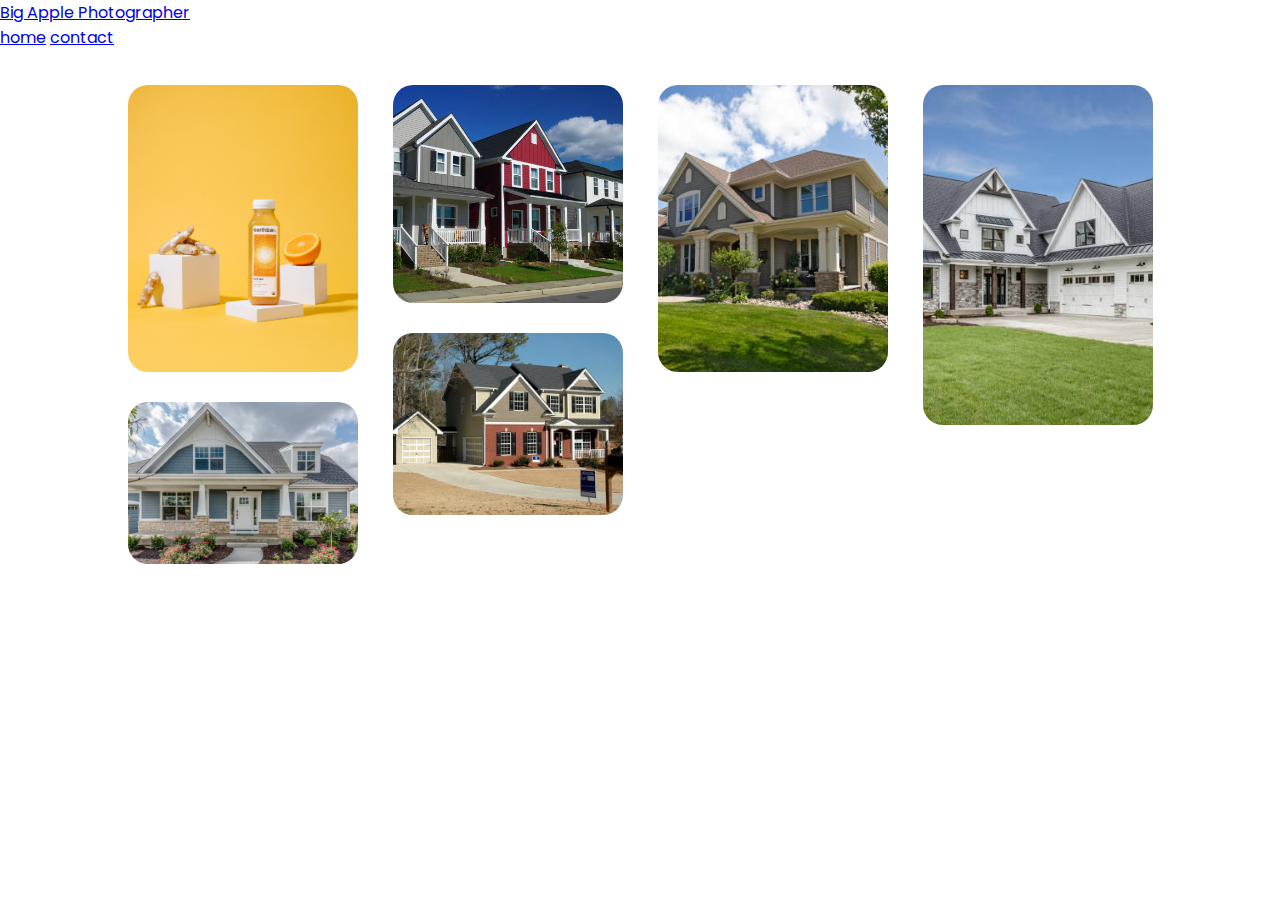
<file: product.html>
<style> 


    @import url('https://fonts.googleapis.com/css2?family=Blinker:wght@300;400;600;700&family=Poppins:wght@200;300;400;500;600;700;800&display=swap');
    
    
    header{
      height: 30px;
      margin-bottom: 40px;
    
    }
    *{
        margin: 0;
        padding: 0;
        box-sizing: border-box;
        font-family: 'Poppins', sans-serif;
    
    }
    .nav{
        display: flex;
        justify-content: space-between;
        height: 50px;
        margin-top: 1%;
    }
    .nav > li:hover{
        color: red;
    }
    .nav > li{
        list-style: none;
        cursor: pointer;
        padding: 1%;
    }
    
    .nav > li:nth-child(2){
        font-weight: 600;
    
        
    }
    .nav > li:nth-child(3){
        font-weight: 600;       
    }
    
    .nav > li:nth-child(6){
        font-size: 20px;
        color: gray; 
    
    }
    .nav > li:nth-child(6):hover{
        color: red;
    }
    .search{   
        width: 70%;
        position: relative;
        padding: 1%;
        
    }
    .search > input{
        
        border: 0;
        width: 100%;
        height: 40px;
        border-radius: 20px;
        margin-top: -5px;
        padding: 1%;
        background-color: rgba(128, 128, 128, 0.212);
        
    }
    .search > input:focus{
        outline: none;
    }
    
    
    .notification i{
        font-size: 20px;
        
        color: gray;
        margin-top: 5px;
    
    }
    .notification i:hover{
        color: rgba(0, 17, 255, 0.733);
    }
    
    
    .profile img{
        object-fit: cover;
    
        border-radius: 50%;
    }
    
    /* <!-- --------------------nav End -------------------- --> */
    
    .container{
        width: 100%;
        display: grid;
        grid-template-columns: repeat(auto-fill,250px);
        grid-template-rows: auto;
        justify-content: center;
        column-gap: 15px;
        margin-top: 30px;
        /* gap: 1%; */
        /* margin: 2%; */
    
    }
    .container > div{
        padding: 0;
        margin: 15px 10px;
        border-radius: 20px;
    
    }
    .card > iframe{
        border-radius:25px ;
    }
    .container  img{
        width: 100%;
        height: 100%;
        object-fit: cover;
        border-radius: 20px;
    }
    .card_small{
        grid-row-end: span 26;
    }
    .card_midium{
        grid-row-end: span 33;
    }
    .card_large{
        grid-row-end: span 40;
    }
    
    
    @media all and(min-width: 421px) and (max-width: 768px){
        .container{
            grid-template-columns: repeat(auto-fill,200px);
        }
        .search{
            display: none;
        }
        .nav > li:nth-child(2){
            font-weight: 500;
            font-size: 15px;
            
        }
    }
    
    @media all and (min-width:50px) and (max-width: 420px){
        .container{
            grid-template-columns: repeat(auto-fill,150px);
        }
        .container > div{
            padding: 0;
            margin: 8px 5px;
            border-radius: 20px;
        
        }
        .nav{
            padding: 2%;
        }
        .search > input{
            /* display: none; */
            padding: 3%;
        }
        .nav > li>img{
            width: 30px;
            height: 30px;
            
        }
        .nav > li {
            font-size: 12px;
            
        }
        .nav > li i{
            display: none;
            
        }
        .nav > li:nth-child(2){
            display: none;
            
        }
        .nav > li:nth-child(3){
            display: none;
            
        }
        .card > iframe{
            border-radius:25px ;
        }
    
    }
        
    </style>
    
    
    
    
    <!DOCTYPE html>
    <html lang="en">
    <head>
        <meta charset="UTF-8">
        <meta http-equiv="X-UA-Compatible" content="IE=edge">
        <meta name="viewport" content="width=device-width, initial-scale=1.0">
        <title>Big Apple Photographers NewYork & NewJersey</title>
        <link rel="stylesheet" href="style.css">
        <link rel="stylesheet" href="https://use.fontawesome.com/releases/v5.15.4/css/all.css" integrity="sha384-DyZ88mC6Up2uqS4h/KRgHuoeGwBcD4Ng9SiP4dIRy0EXTlnuz47vAwmeGwVChigm" crossorigin="anonymous">
    </head>
    <body>
       
    <header>
    
      <a   href="https://bigapplephotgraphers.netlify.app/index.html" class="logo">Big Apple Photographer </a>
    
     
    
      <nav class="navbar">
        <div class="share">
        </div>
        <a href="https://bigapplephotgraphers.netlify.app/index.html">home</a>
        <a href="#contact">contact</a>
     
    </nav>
    
    </header>
    
    
       
        <!-- --------------------nav End -------------------- -->
    
        <div class="container">
         
    
       
            
            <div class="card card_midium">
              <img alt="Newjersey Weddings" src="./images/products/productimage2.jpg" class=" image rounded-tl-lg rounded-tr-lg" />
            </div>
            <div class="card card_small">
              <img alt="NewJersey Weddings" src="./images/products/real2.jpg" class=" image rounded-tl-lg rounded-tr-lg" />
            </div>
            <div class="card card_midium">
              <img  src="./images/products/real4.jpg" class=" image rounded-tl-lg rounded-tr-lg" />
            </div>
            <div class="card card_large">
              <img  src="./images/products/real5.jpg" class=" image rounded-tl-lg rounded-tr-lg" />
            </div>
      
            <div class="card card_small">
              <img src="./images/products/real10.jpg" class=" image rounded-tl-lg rounded-tr-lg" />
            </div>
        
            <div class="card card_small">
              <img src="./images/products/real6.jpg" class=" image rounded-tl-lg rounded-tr-lg" />
            </div>
    
       
    
         
     
            <!-- <div class="card card_small">
              <iframe width="200" height="200" src="https://www.youtube.com/embed/tYSwokw14uo" title="YouTube video player" frameborder="0" allow="accelerometer; autoplay; clipboard-write; encrypted-media; gyroscope; picture-in-picture" allowfullscreen></iframe>
            </div> -->
    
    </body>
    </html>
</file>
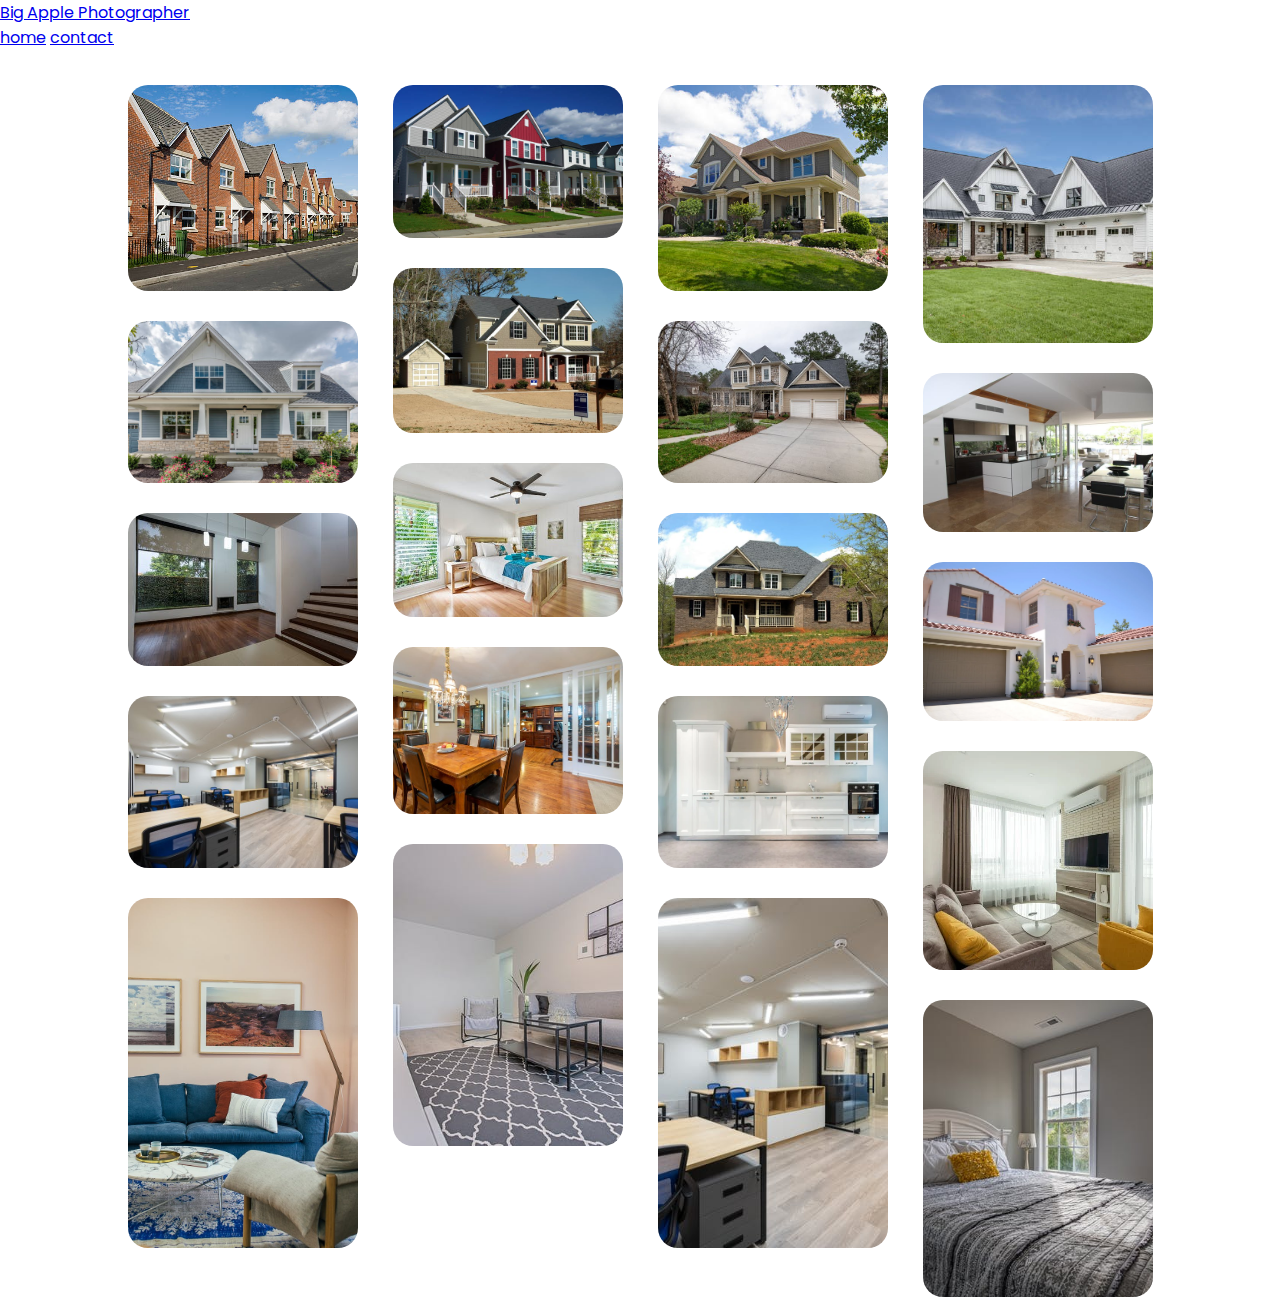
<file: real.html>
<style> 


    @import url('https://fonts.googleapis.com/css2?family=Blinker:wght@300;400;600;700&family=Poppins:wght@200;300;400;500;600;700;800&display=swap');
    
    
    header{
      height: 30px;
      margin-bottom: 40px;
    
    }
    *{
        margin: 0;
        padding: 0;
        box-sizing: border-box;
        font-family: 'Poppins', sans-serif;
    
    }
    .nav{
        display: flex;
        justify-content: space-between;
        height: 50px;
        margin-top: 1%;
    }
    .nav > li:hover{
        color: red;
    }
    .nav > li{
        list-style: none;
        cursor: pointer;
        padding: 1%;
    }
    
    .nav > li:nth-child(2){
        font-weight: 600;
    
        
    }
    .nav > li:nth-child(3){
        font-weight: 600;       
    }
    
    .nav > li:nth-child(6){
        font-size: 20px;
        color: gray; 
    
    }
    .nav > li:nth-child(6):hover{
        color: red;
    }
    .search{   
        width: 70%;
        position: relative;
        padding: 1%;
        
    }
    .search > input{
        
        border: 0;
        width: 100%;
        height: 40px;
        border-radius: 20px;
        margin-top: -5px;
        padding: 1%;
        background-color: rgba(128, 128, 128, 0.212);
        
    }
    .search > input:focus{
        outline: none;
    }
    
    
    .notification i{
        font-size: 20px;
        
        color: gray;
        margin-top: 5px;
    
    }
    .notification i:hover{
        color: rgba(0, 17, 255, 0.733);
    }
    
    
    .profile img{
        object-fit: cover;
    
        border-radius: 50%;
    }
    
    /* <!-- --------------------nav End -------------------- --> */
    
    .container{
        width: 100%;
        display: grid;
        grid-template-columns: repeat(auto-fill,250px);
        grid-template-rows: auto;
        justify-content: center;
        column-gap: 15px;
        margin-top: 30px;
        /* gap: 1%; */
        /* margin: 2%; */
    
    }
    .container > div{
        padding: 0;
        margin: 15px 10px;
        border-radius: 20px;
    
    }
    .card > iframe{
        border-radius:25px ;
    }
    .container  img{
        width: 100%;
        height: 100%;
        object-fit: cover;
        border-radius: 20px;
    }
    .card_small{
        grid-row-end: span 26;
    }
    .card_midium{
        grid-row-end: span 33;
    }
    .card_large{
        grid-row-end: span 40;
    }
    
    
    @media all and(min-width: 421px) and (max-width: 768px){
        .container{
            grid-template-columns: repeat(auto-fill,200px);
        }
        .search{
            display: none;
        }
        .nav > li:nth-child(2){
            font-weight: 500;
            font-size: 15px;
            
        }
    }
    
    @media all and (min-width:50px) and (max-width: 420px){
        .container{
            grid-template-columns: repeat(auto-fill,150px);
        }
        .container > div{
            padding: 0;
            margin: 8px 5px;
            border-radius: 20px;
        
        }
        .nav{
            padding: 2%;
        }
        .search > input{
            /* display: none; */
            padding: 3%;
        }
        .nav > li>img{
            width: 30px;
            height: 30px;
            
        }
        .nav > li {
            font-size: 12px;
            
        }
        .nav > li i{
            display: none;
            
        }
        .nav > li:nth-child(2){
            display: none;
            
        }
        .nav > li:nth-child(3){
            display: none;
            
        }
        .card > iframe{
            border-radius:25px ;
        }
    
    }
        
    </style>
    
    
    
    
    <!DOCTYPE html>
    <html lang="en">
    <head>
        <meta charset="UTF-8">
        <meta http-equiv="X-UA-Compatible" content="IE=edge">
        <meta name="viewport" content="width=device-width, initial-scale=1.0">
        <title>Big Apple Photographers NewYork & NewJersey</title>
        <link rel="stylesheet" href="style.css">
        <link rel="stylesheet" href="https://use.fontawesome.com/releases/v5.15.4/css/all.css" integrity="sha384-DyZ88mC6Up2uqS4h/KRgHuoeGwBcD4Ng9SiP4dIRy0EXTlnuz47vAwmeGwVChigm" crossorigin="anonymous">
    </head>
    <body>
       
    <header>
    
      <a   href="https://bigapplephotgraphers.netlify.app/index.html" class="logo">Big Apple Photographer </a>
    
     
    
      <nav class="navbar">
        <div class="share">
        </div>
        <a href="https://bigapplephotgraphers.netlify.app/index.html">home</a>
        <a href="#contact">contact</a>
     
    </nav>
    
    </header>
    
    
       
        <!-- --------------------nav End -------------------- -->
    
        <div class="container">
         
    
       
            
            <div class="card card_midium">
              <img alt="Newjersey Weddings" src="./images/products/real1.jpg" class=" image rounded-tl-lg rounded-tr-lg" />
            </div>
            <div class="card card_small">
              <img alt="NewJersey Weddings" src="./images/products/real2.jpg" class=" image rounded-tl-lg rounded-tr-lg" />
            </div>
            <div class="card card_midium">
              <img  src="./images/products/real4.jpg" class=" image rounded-tl-lg rounded-tr-lg" />
            </div>
            <div class="card card_large">
              <img  src="./images/products/real5.jpg" class=" image rounded-tl-lg rounded-tr-lg" />
            </div>
      
            <div class="card card_small">
              <img src="./images/products/real10.jpg" class=" image rounded-tl-lg rounded-tr-lg" />
            </div>
        
            <div class="card card_small">
              <img src="./images/products/real6.jpg" class=" image rounded-tl-lg rounded-tr-lg" />
            </div>
            <div class="card card_small">
              <img src="./images/products/real46.jpg" class=" image rounded-tl-lg rounded-tr-lg" />
            </div>
            <div class="card card_small">
              <img src="./images/products/real48.jpg" class=" image rounded-tl-lg rounded-tr-lg" />
            </div>
            <div class="card card_small">
              <img src="./images/products/realestate1.jpg" class=" image rounded-tl-lg rounded-tr-lg" />
            </div>
       
      
            <div class="card card_small">
              <img src="./images/products/realestate6.jpg" class=" image rounded-tl-lg rounded-tr-lg" />
            </div>
    
   
       
            <div class="card card_small">
              <img src="./images/products/real51.jpg" class=" image rounded-tl-lg rounded-tr-lg" />
            </div>
       
            <div class="card card_small">
              <img src="./images/products/real45.jpg" class=" image rounded-tl-lg rounded-tr-lg" />
            </div>
            <div class="card card_small">
              <img src="./images/products/real47.jpg" class=" image rounded-tl-lg rounded-tr-lg" />
            </div>
       
    
            <div class="card card_small">
              <img src="./images/products/realestate$1.jpg" class=" image rounded-tl-lg rounded-tr-lg" />
            </div>
       
            <div class="card card_small">
              <img src="./images/products/realestate$3.jpg" class=" image rounded-tl-lg rounded-tr-lg" />
            </div>
       
            <div class="card card_small">
              <img src="./images/products/realestate$.jpg" class=" image rounded-tl-lg rounded-tr-lg" />
            </div>
       
            <div class="card card_small">
              <img src="./images/products/realestate$9.jpg" class=" image rounded-tl-lg rounded-tr-lg" />
            </div>
            <div class="card card_small">
              <img src="./images/products/realestate$11.jpg" class=" image rounded-tl-lg rounded-tr-lg" />
            </div>
            <div class="card card_small">
              <img src="./images/products/realestate$1.jpg" class=" image rounded-tl-lg rounded-tr-lg" />
            </div>
            <div class="card card_small">
              <img src="./images/products/realestate22$.jpg" class=" image rounded-tl-lg rounded-tr-lg" />
            </div>
       
    
         
     
            <!-- <div class="card card_small">
              <iframe width="200" height="200" src="https://www.youtube.com/embed/tYSwokw14uo" title="YouTube video player" frameborder="0" allow="accelerometer; autoplay; clipboard-write; encrypted-media; gyroscope; picture-in-picture" allowfullscreen></iframe>
            </div> -->
    
    </body>
    </html>
</file>
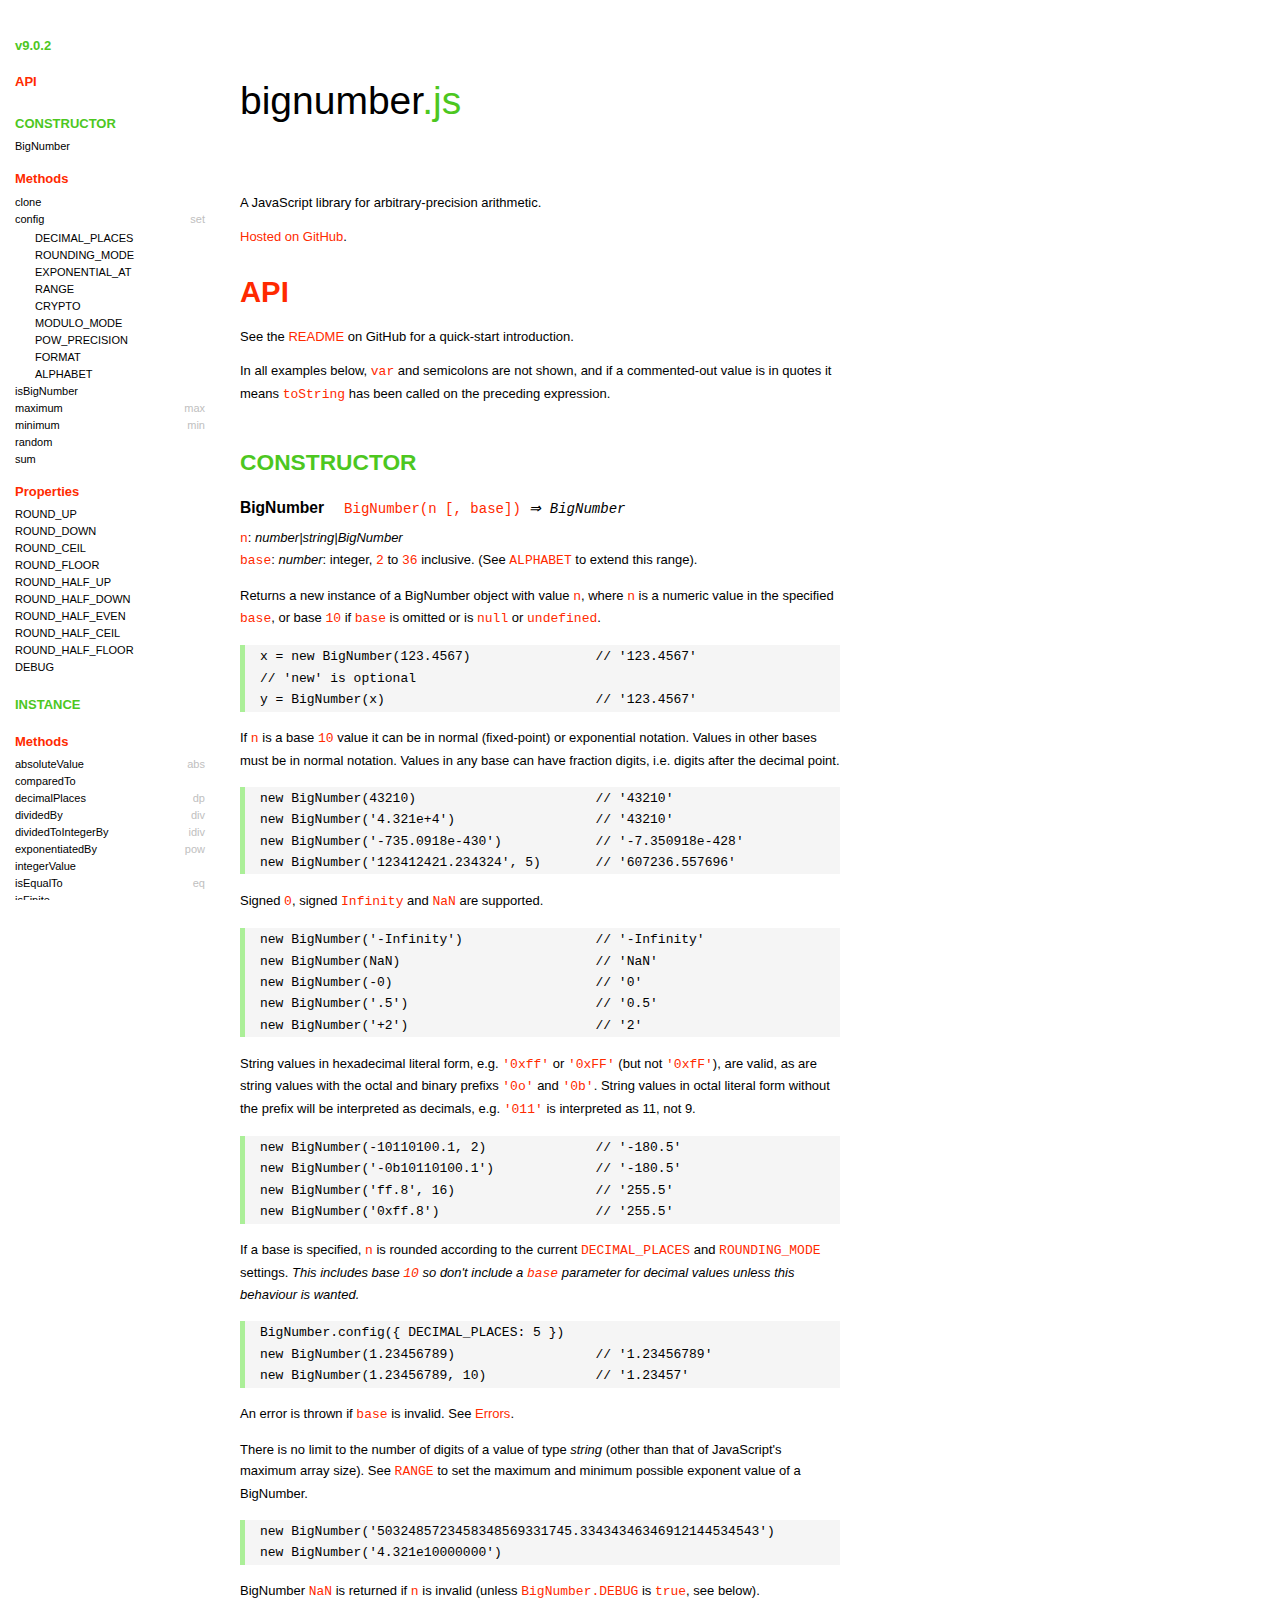
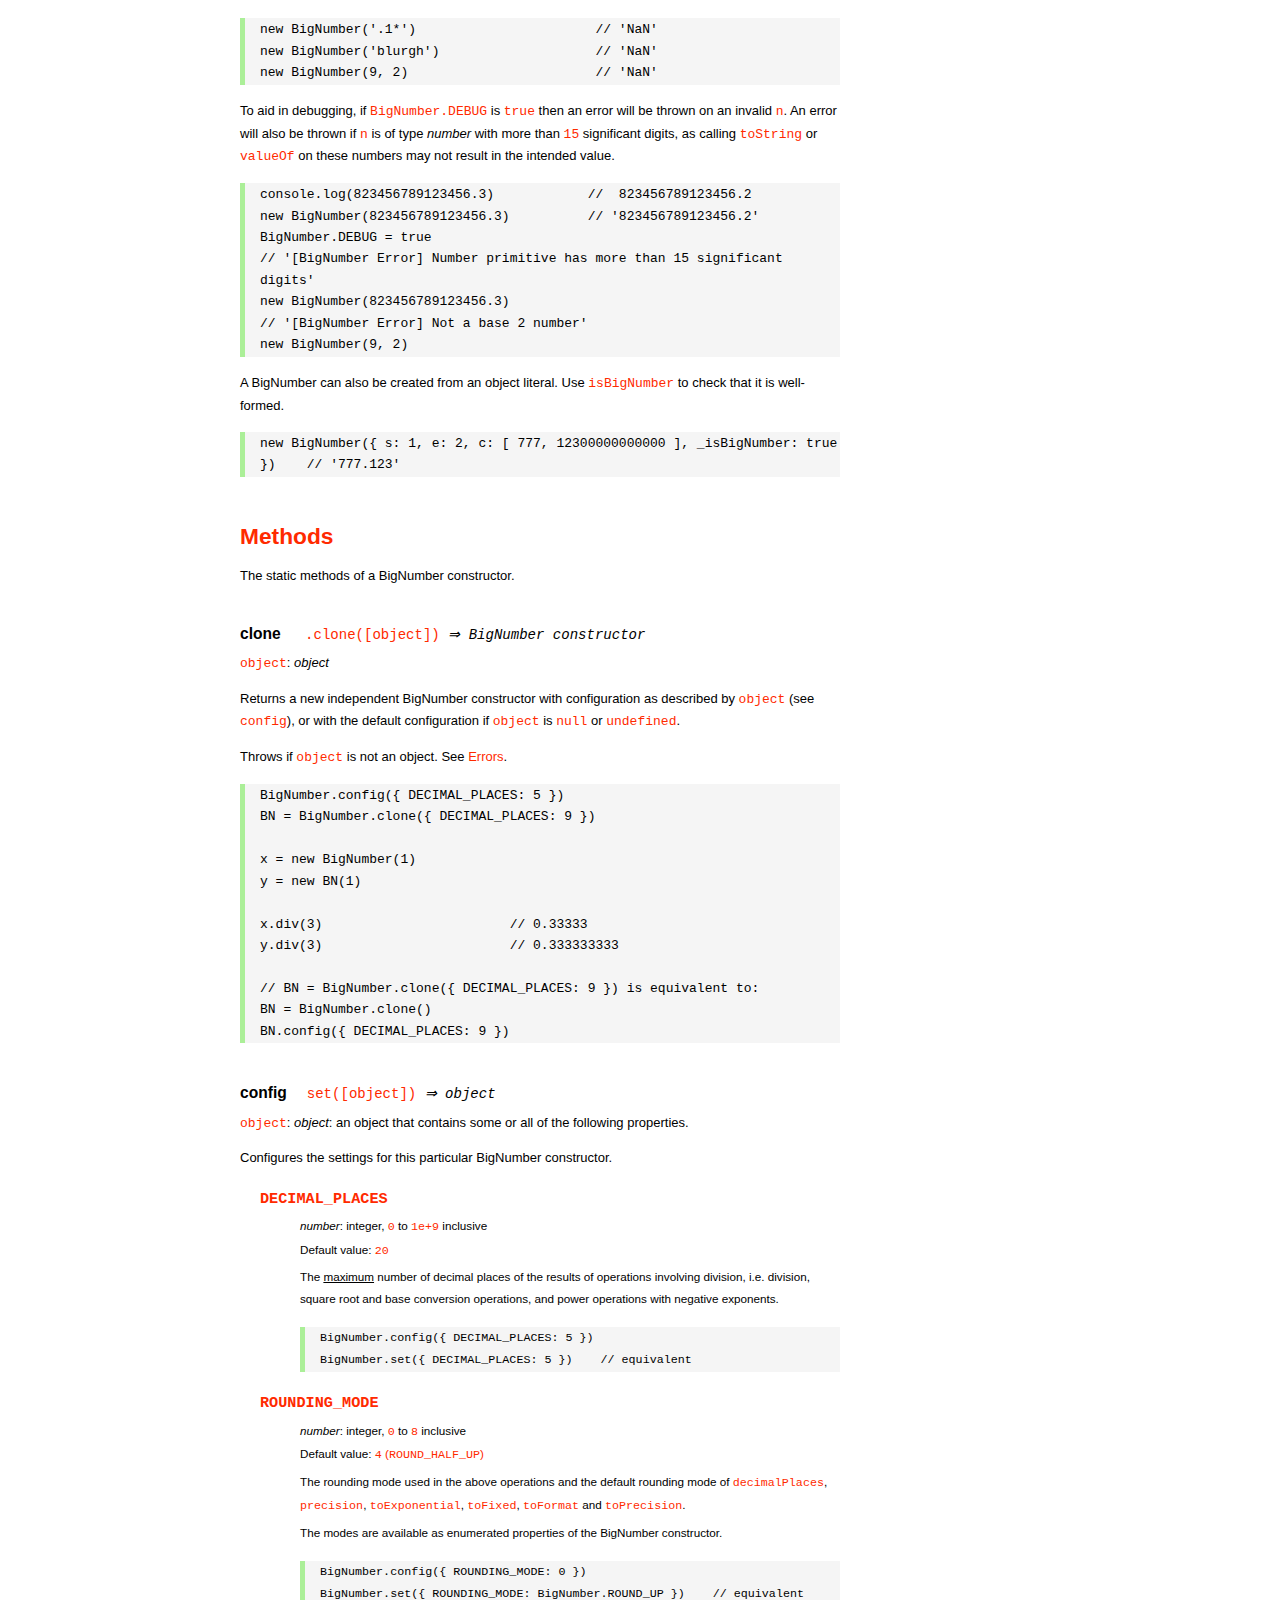
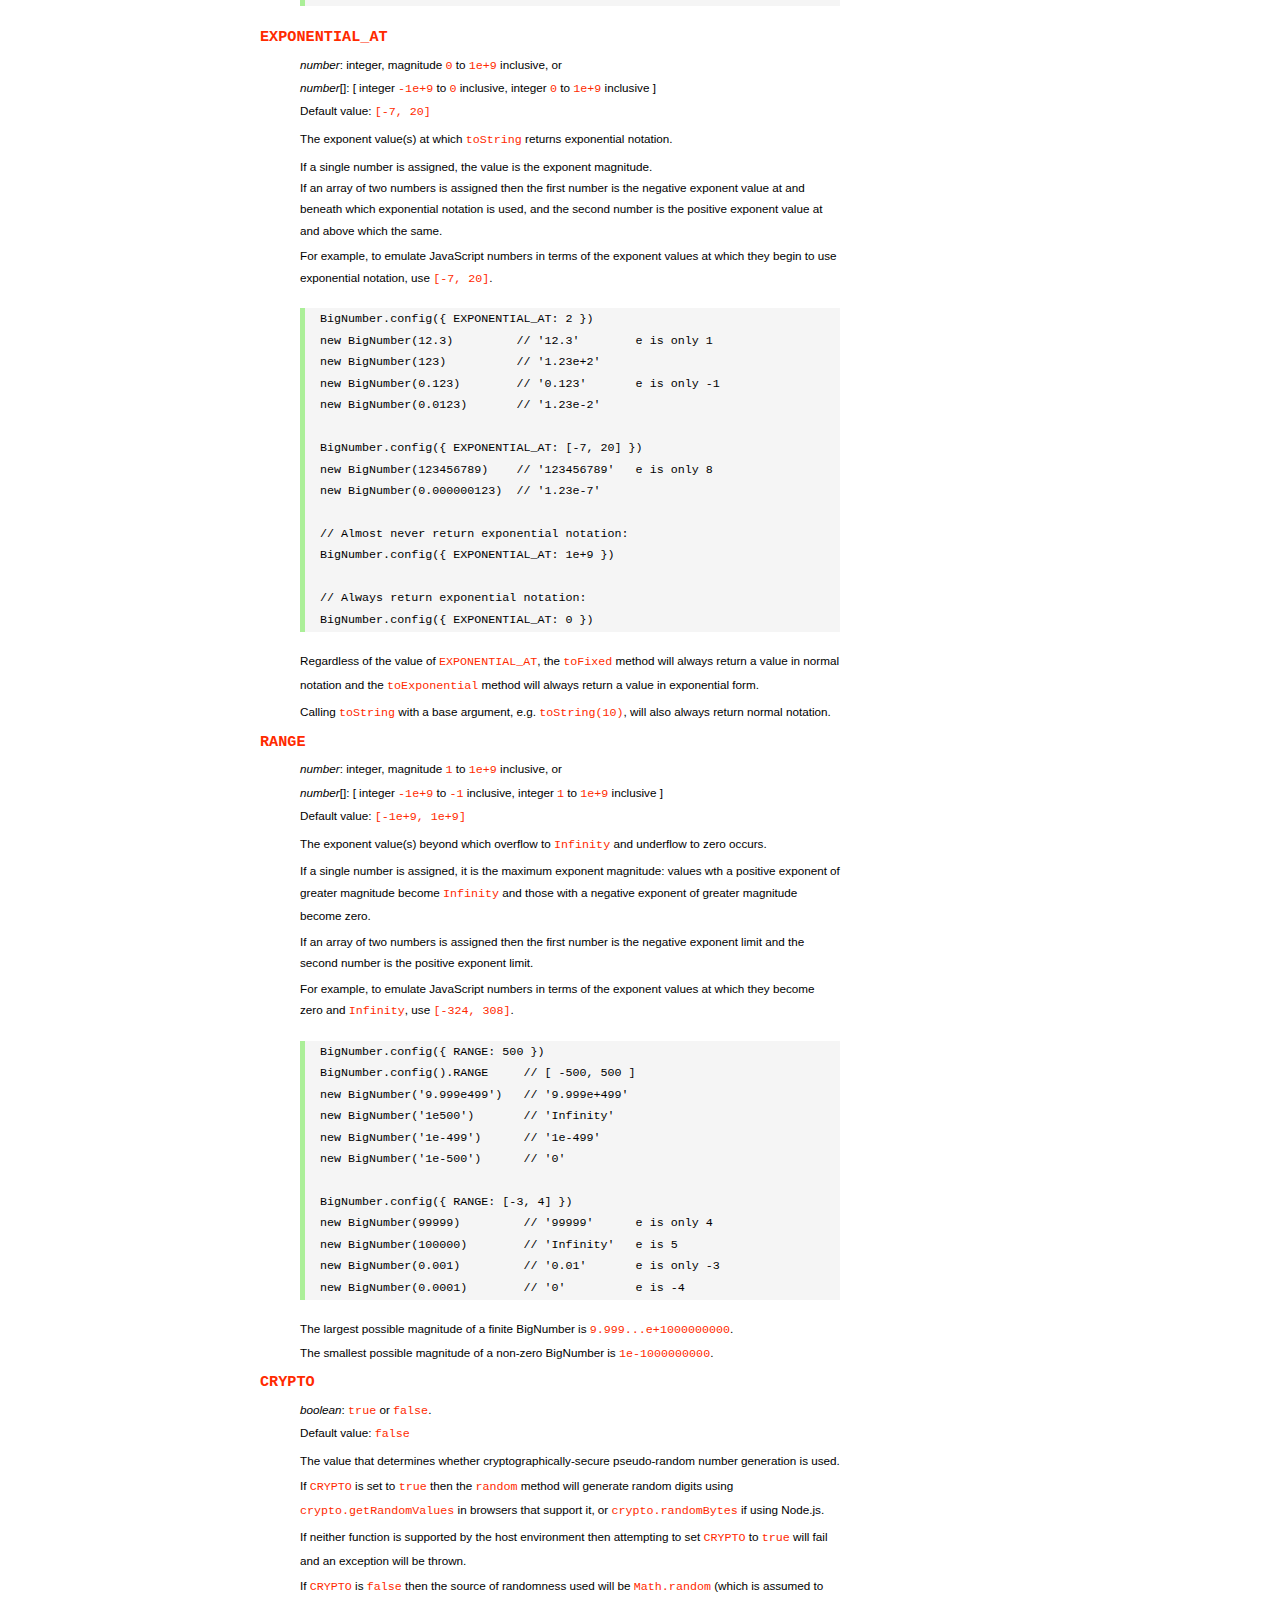
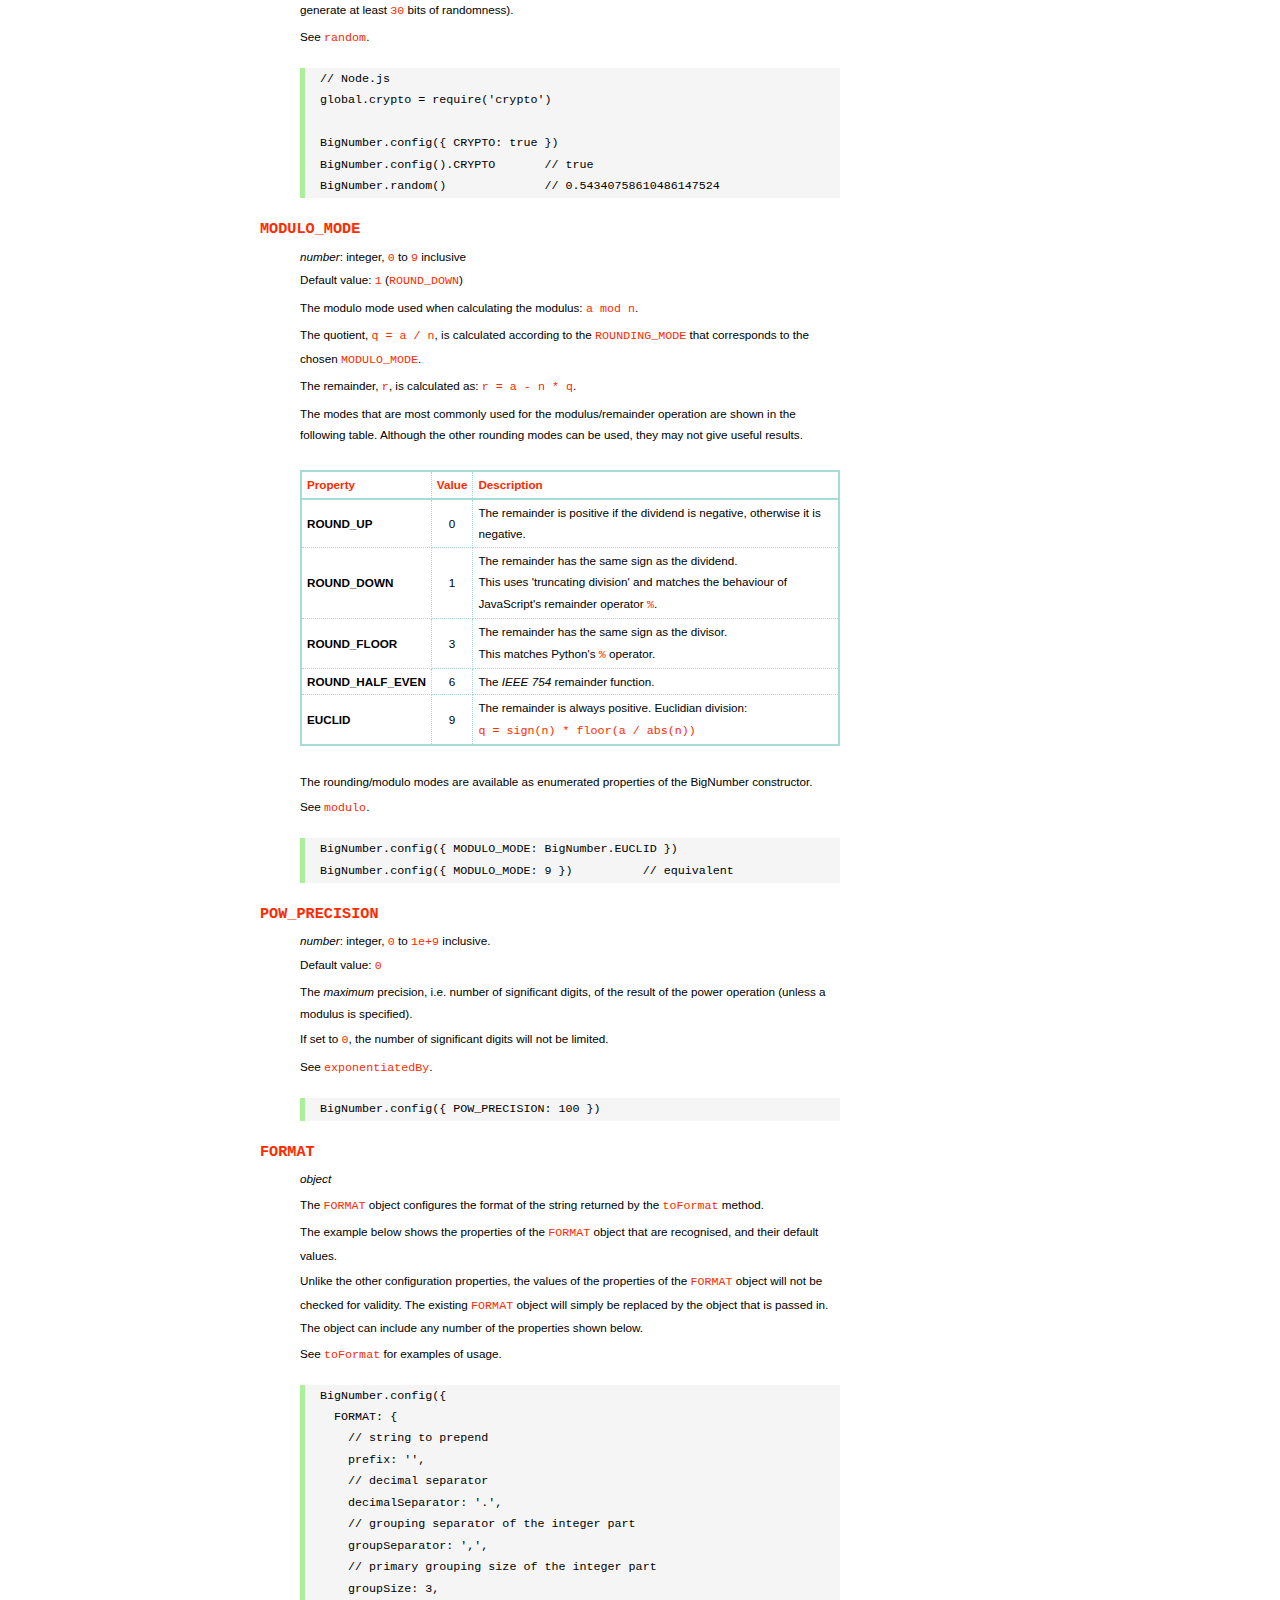
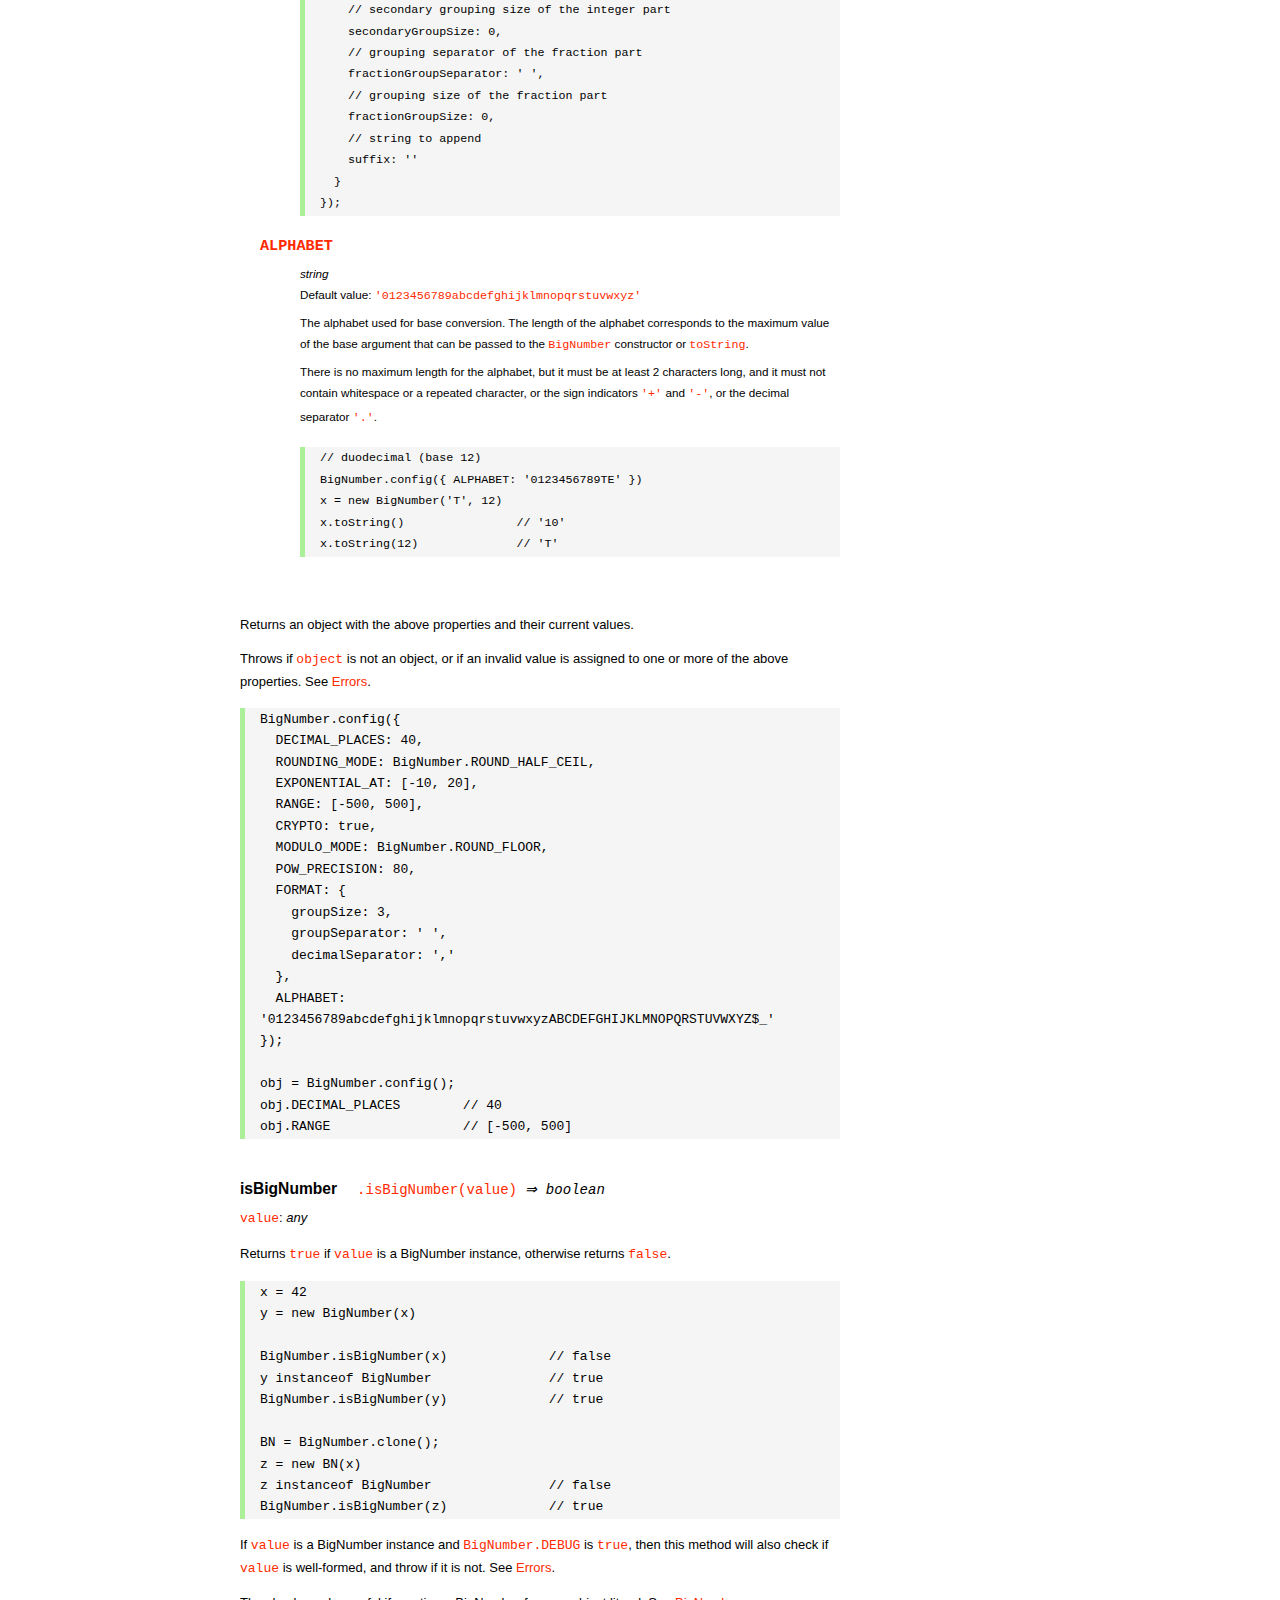
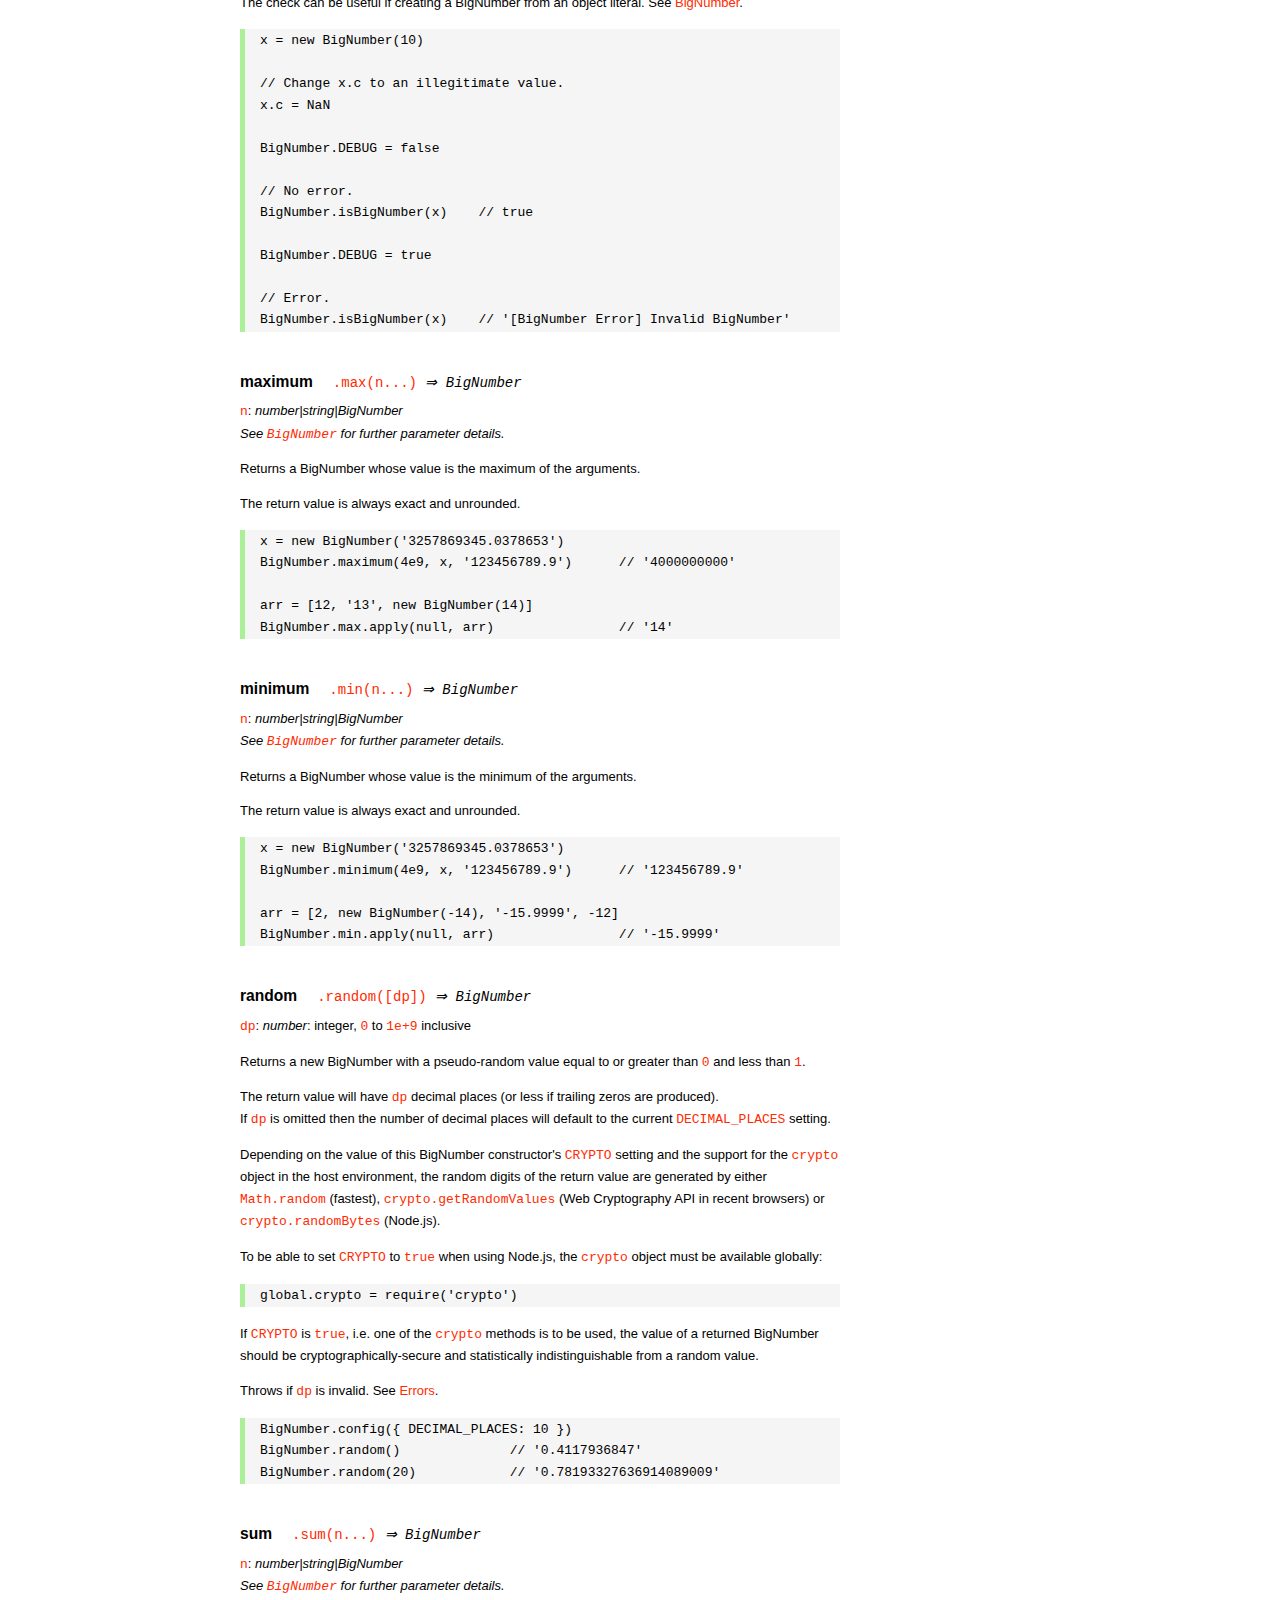
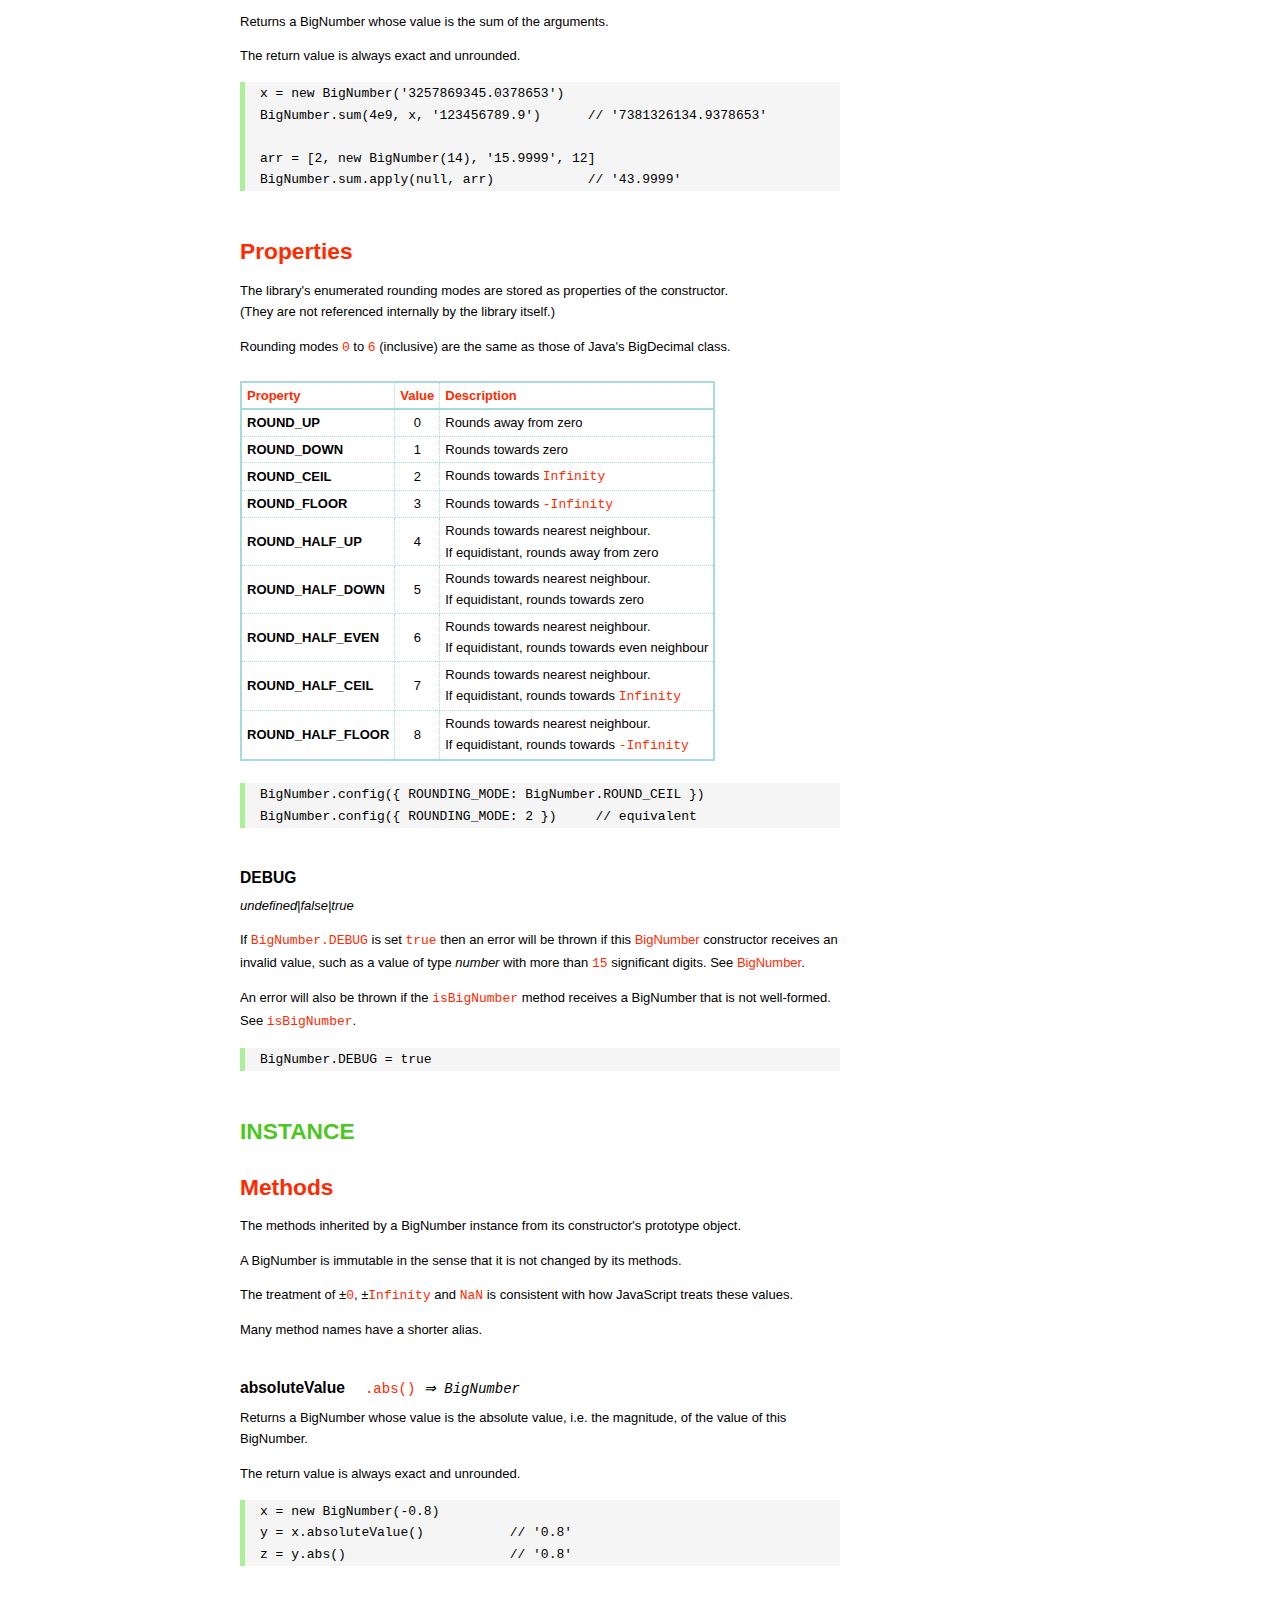
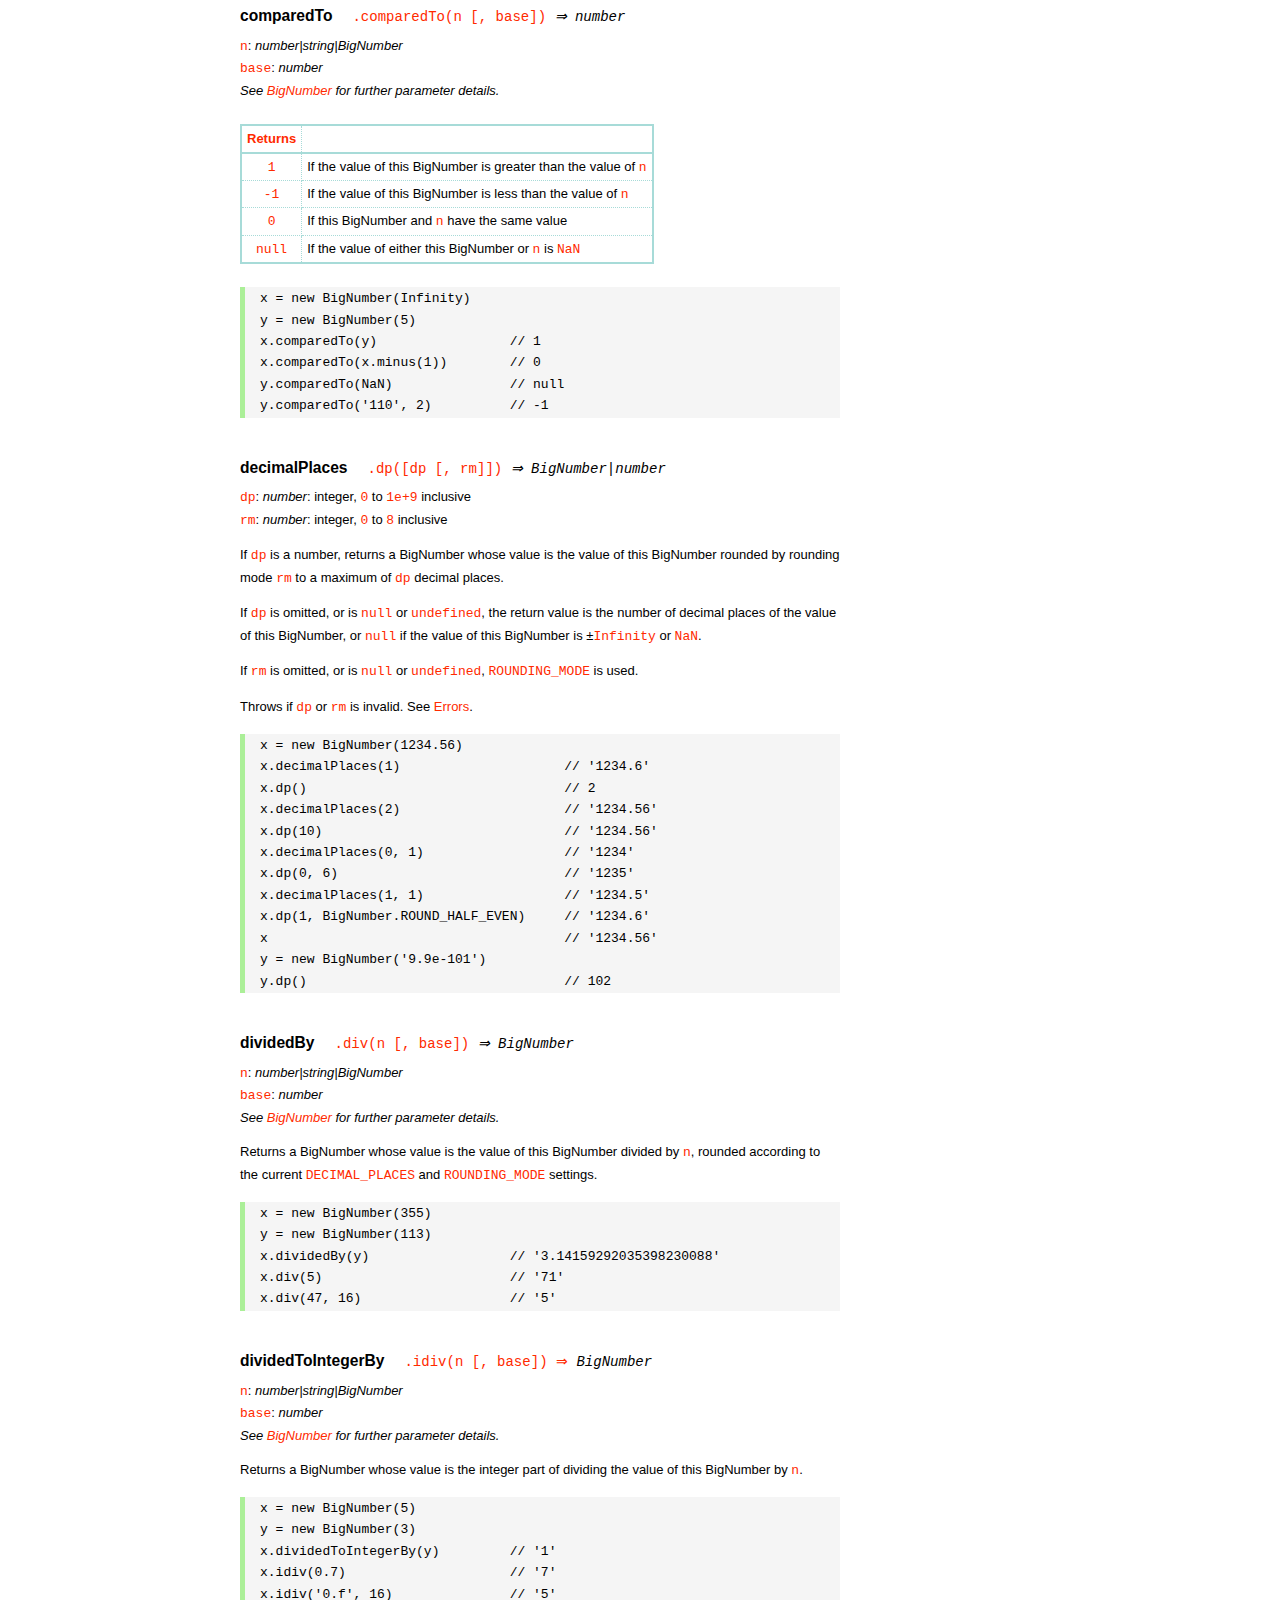
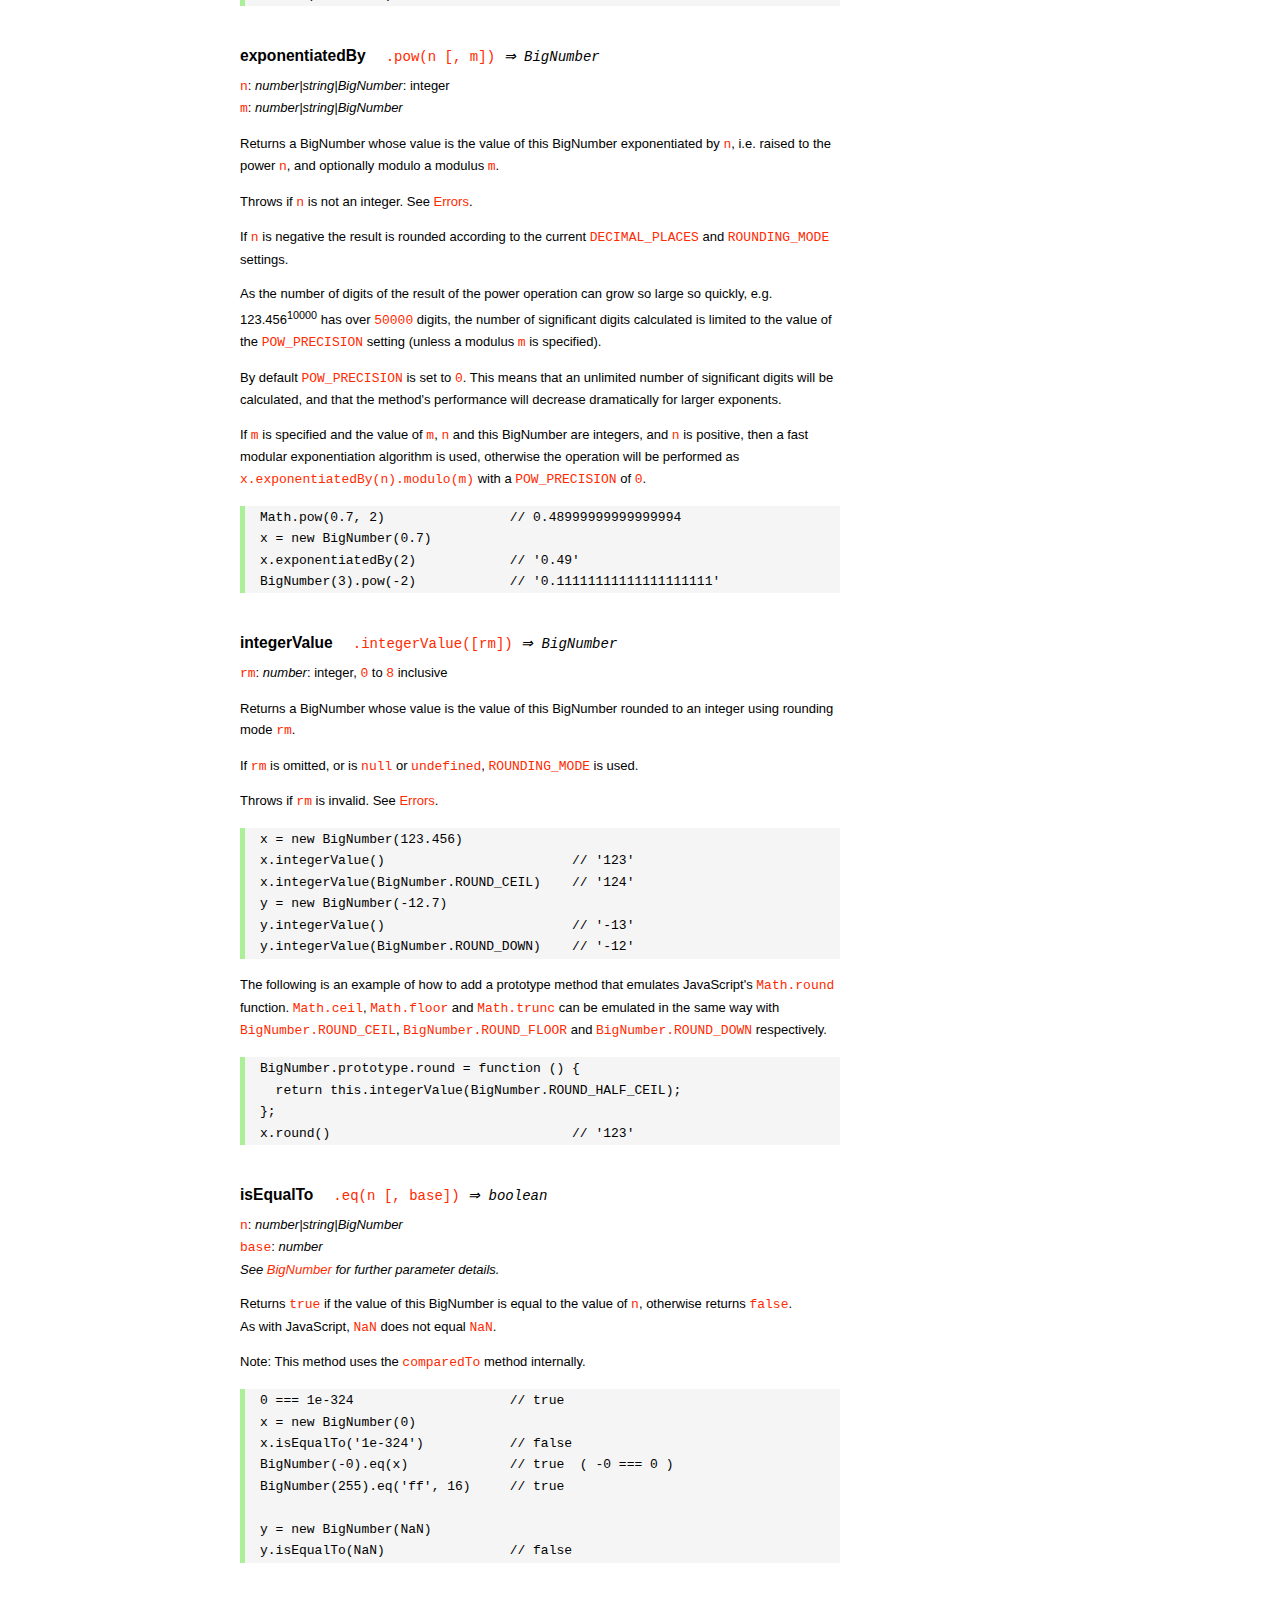
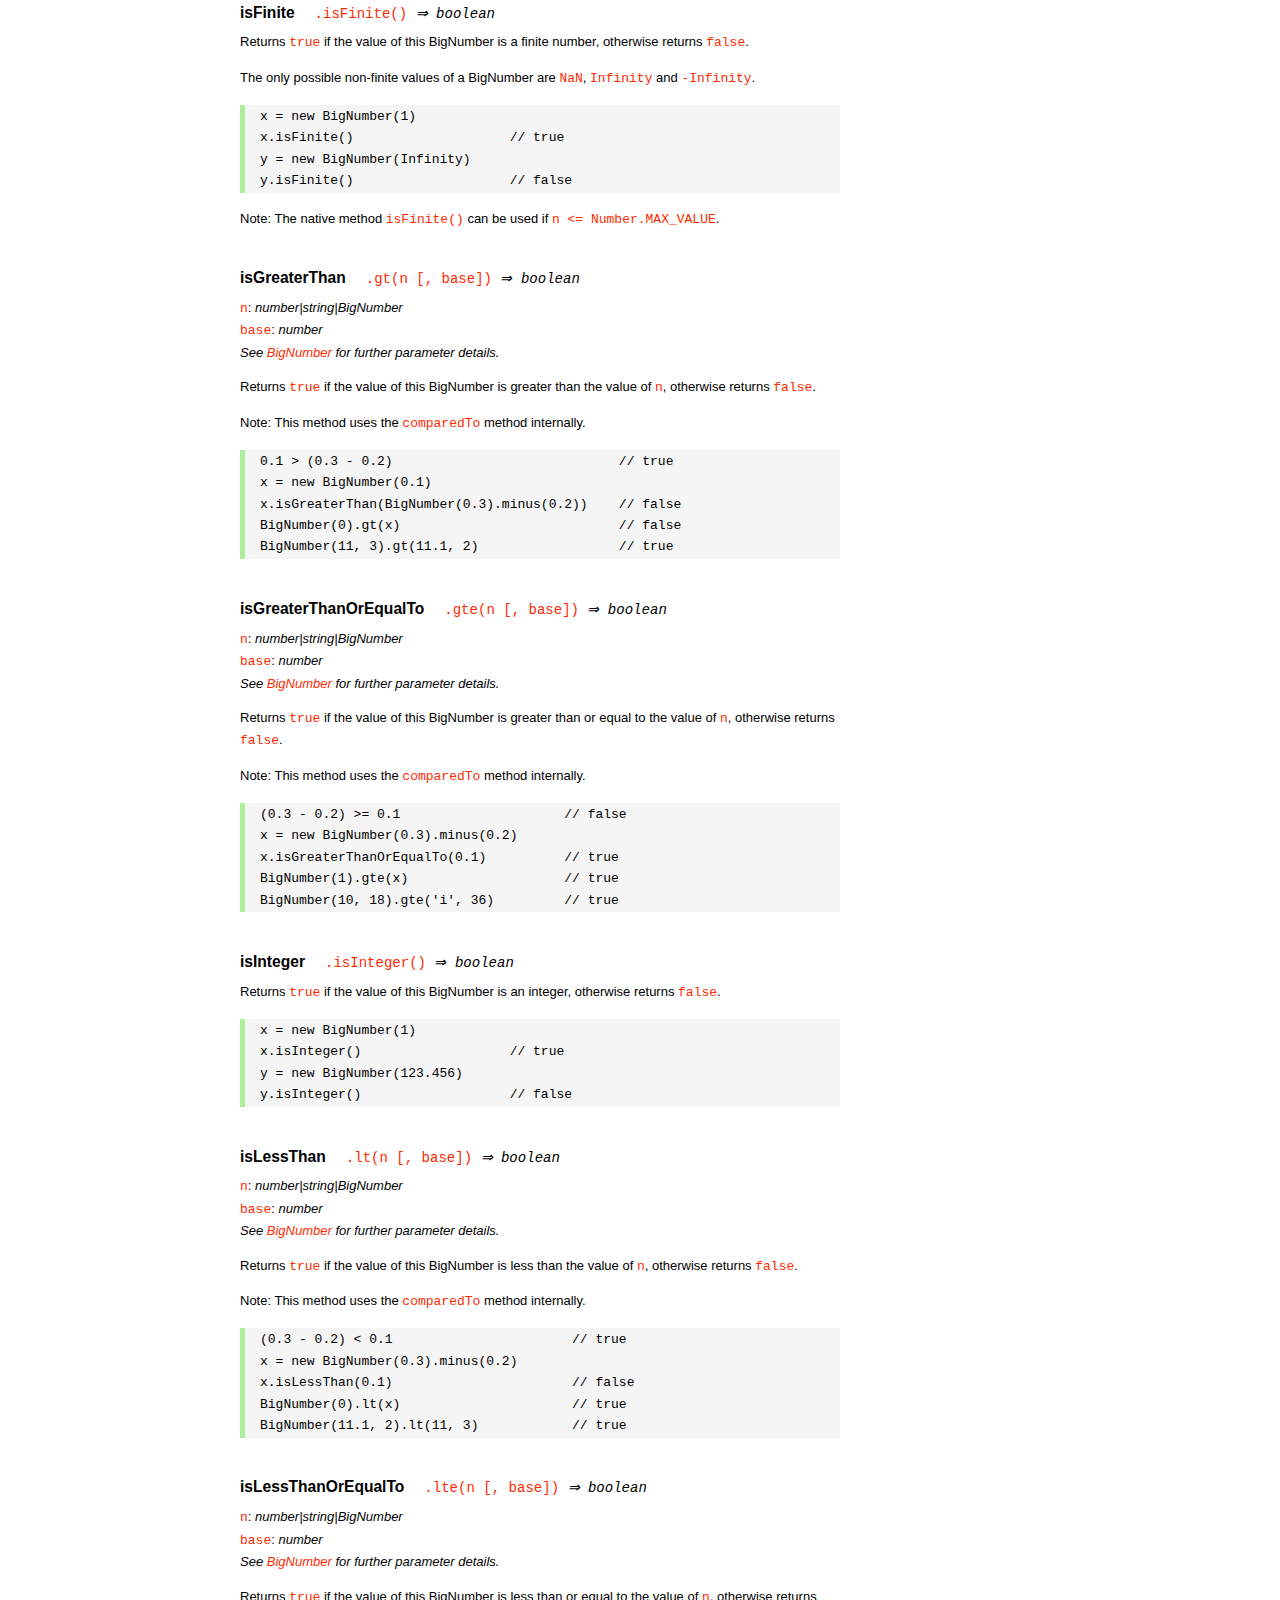
<file: node_modules/bignumber.js/doc/API.html>
<!DOCTYPE HTML>
<html>
<head>
<meta charset="utf-8">
<meta http-equiv="X-UA-Compatible" content="IE=edge">
<meta name="Author" content="M Mclaughlin">
<title>bignumber.js API</title>
<style>
html{font-size:100%}
body{background:#fff;font-family:"Helvetica Neue",Helvetica,Arial,sans-serif;font-size:13px;
  line-height:1.65em;min-height:100%;margin:0}
body,i{color:#000}
.nav{background:#fff;position:fixed;top:0;bottom:0;left:0;width:200px;overflow-y:auto;
  padding:15px 0 30px 15px}
div.container{width:600px;margin:50px 0 50px 240px}
p{margin:0 0 1em;width:600px}
pre,ul{margin:1em 0}
h1,h2,h3,h4,h5{margin:0;padding:1.5em 0 0}
h1,h2{padding:.75em 0}
h1{font:400 3em Verdana,sans-serif;color:#000;margin-bottom:1em}
h2{font-size:2.25em;color:#ff2a00}
h3{font-size:1.75em;color:#4dc71f}
h4{font-size:1.75em;color:#ff2a00;padding-bottom:.75em}
h5{font-size:1.2em;margin-bottom:.4em}
h6{font-size:1.1em;margin-bottom:0.8em;padding:0.5em 0}
dd{padding-top:.35em}
dt{padding-top:.5em}
b{font-weight:700}
dt b{font-size:1.3em}
a,a:visited{color:#ff2a00;text-decoration:none}
a:active,a:hover{outline:0;text-decoration:underline}
.nav a,.nav b,.nav a:visited{display:block;color:#ff2a00;font-weight:700; margin-top:15px}
.nav b{color:#4dc71f;margin-top:20px;cursor:default;width:auto}
ul{list-style-type:none;padding:0 0 0 20px}
.nav ul{line-height:14px;padding-left:0;margin:5px 0 0}
.nav ul a,.nav ul a:visited,span{display:inline;color:#000;font-family:Verdana,Geneva,sans-serif;
  font-size:11px;font-weight:400;margin:0}
.inset,ul.inset{margin-left:20px}
.inset{font-size:.9em}
.nav li{width:auto;margin:0 0 3px}
.alias{font-style:italic;margin-left:20px}
table{border-collapse:collapse;border-spacing:0;border:2px solid #a7dbd8;margin:1.75em 0;padding:0}
td,th{text-align:left;margin:0;padding:2px 5px;border:1px dotted #a7dbd8}
th{border-top:2px solid #a7dbd8;border-bottom:2px solid #a7dbd8;color:#ff2a00}
code,pre{font-family:Consolas, monaco, monospace;font-weight:400}
pre{background:#f5f5f5;white-space:pre-wrap;word-wrap:break-word;border-left:5px solid #abef98;
  padding:1px 0 1px 15px;margin:1.2em 0}
code,.nav-title{color:#ff2a00}
.end{margin-bottom:25px}
.centre{text-align:center}
.error-table{font-size:13px;width:100%}
#faq{margin:3em 0 0}
li span{float:right;margin-right:10px;color:#c0c0c0}
#js{font:inherit;color:#4dc71f}
</style>
</head>
<body>

  <div class="nav">

    <b>v9.0.2</b>

	<a class='nav-title' href="#">API</a>

    <b> CONSTRUCTOR </b>
    <ul>
      <li><a href="#bignumber">BigNumber</a></li>
    </ul>

    <a href="#methods">Methods</a>
    <ul>
      <li><a href="#clone">clone</a></li>
      <li><a href="#config" >config</a><span>set</span></li>
      <li>
        <ul class="inset">
          <li><a href="#decimal-places">DECIMAL_PLACES</a></li>
          <li><a href="#rounding-mode" >ROUNDING_MODE</a></li>
          <li><a href="#exponential-at">EXPONENTIAL_AT</a></li>
          <li><a href="#range"         >RANGE</a></li>
          <li><a href="#crypto"        >CRYPTO</a></li>
          <li><a href="#modulo-mode"   >MODULO_MODE</a></li>
          <li><a href="#pow-precision" >POW_PRECISION</a></li>
          <li><a href="#format"        >FORMAT</a></li>
          <li><a href="#alphabet"      >ALPHABET</a></li>
        </ul>
      </li>
      <li><a href="#isBigNumber">isBigNumber</a></li>
      <li><a href="#max"        >maximum</a><span>max</span></li>
      <li><a href="#min"        >minimum</a><span>min</span></li>
      <li><a href="#random"     >random</a></li>
      <li><a href="#sum"        >sum</a></li>
    </ul>

    <a href="#constructor-properties">Properties</a>
    <ul>
      <li><a href="#round-up"        >ROUND_UP</a></li>
      <li><a href="#round-down"      >ROUND_DOWN</a></li>
      <li><a href="#round-ceil"      >ROUND_CEIL</a></li>
      <li><a href="#round-floor"     >ROUND_FLOOR</a></li>
      <li><a href="#round-half-up"   >ROUND_HALF_UP</a></li>
      <li><a href="#round-half-down" >ROUND_HALF_DOWN</a></li>
      <li><a href="#round-half-even" >ROUND_HALF_EVEN</a></li>
      <li><a href="#round-half-ceil" >ROUND_HALF_CEIL</a></li>
      <li><a href="#round-half-floor">ROUND_HALF_FLOOR</a></li>
      <li><a href="#debug"           >DEBUG</a></li>
    </ul>

    <b> INSTANCE </b>

    <a href="#prototype-methods">Methods</a>
    <ul>
      <li><a href="#abs"    >absoluteValue         </a><span>abs</span>  </li>
      <li><a href="#cmp"    >comparedTo            </a>                  </li>
      <li><a href="#dp"     >decimalPlaces         </a><span>dp</span>   </li>
      <li><a href="#div"    >dividedBy             </a><span>div</span>  </li>
      <li><a href="#divInt" >dividedToIntegerBy    </a><span>idiv</span> </li>
      <li><a href="#pow"    >exponentiatedBy       </a><span>pow</span>  </li>
      <li><a href="#int"    >integerValue          </a>                  </li>
      <li><a href="#eq"     >isEqualTo             </a><span>eq</span>   </li>
      <li><a href="#isF"    >isFinite              </a>                  </li>
      <li><a href="#gt"     >isGreaterThan         </a><span>gt</span>   </li>
      <li><a href="#gte"    >isGreaterThanOrEqualTo</a><span>gte</span>  </li>
      <li><a href="#isInt"  >isInteger             </a>                  </li>
      <li><a href="#lt"     >isLessThan            </a><span>lt</span>   </li>
      <li><a href="#lte"    >isLessThanOrEqualTo   </a><span>lte</span>  </li>
      <li><a href="#isNaN"  >isNaN                 </a>                  </li>
      <li><a href="#isNeg"  >isNegative            </a>                  </li>
      <li><a href="#isPos"  >isPositive            </a>                  </li>
      <li><a href="#isZ"    >isZero                </a>                  </li>
      <li><a href="#minus"  >minus                 </a>                  </li>
      <li><a href="#mod"    >modulo                </a><span>mod</span>  </li>
      <li><a href="#times"  >multipliedBy          </a><span>times</span></li>
      <li><a href="#neg"    >negated               </a>                  </li>
      <li><a href="#plus"   >plus                  </a>                  </li>
      <li><a href="#sd"     >precision             </a><span>sd</span>   </li>
      <li><a href="#shift"  >shiftedBy             </a>                  </li>
      <li><a href="#sqrt"   >squareRoot            </a><span>sqrt</span> </li>
      <li><a href="#toE"    >toExponential         </a>                  </li>
      <li><a href="#toFix"  >toFixed               </a>                  </li>
      <li><a href="#toFor"  >toFormat              </a>                  </li>
      <li><a href="#toFr"   >toFraction            </a>                  </li>
      <li><a href="#toJSON" >toJSON                </a>                  </li>
      <li><a href="#toN"    >toNumber              </a>                  </li>
      <li><a href="#toP"    >toPrecision           </a>                  </li>
      <li><a href="#toS"    >toString              </a>                  </li>
      <li><a href="#valueOf">valueOf               </a>                  </li>
    </ul>

    <a href="#instance-properties">Properties</a>
    <ul>
      <li><a href="#coefficient">c: coefficient</a></li>
      <li><a href="#exponent"   >e: exponent</a></li>
      <li><a href="#sign"       >s: sign</a></li>
    </ul>

    <a href="#zero-nan-infinity">Zero, NaN &amp; Infinity</a>
    <a href="#Errors">Errors</a>
    <a href="#type-coercion">Type coercion</a>
    <a class='end' href="#faq">FAQ</a>

  </div>

  <div class="container">

    <h1>bignumber<span id='js'>.js</span></h1>

    <p>A JavaScript library for arbitrary-precision arithmetic.</p>
    <p><a href="https://github.com/MikeMcl/bignumber.js">Hosted on GitHub</a>. </p>

    <h2>API</h2>

    <p>
      See the <a href='https://github.com/MikeMcl/bignumber.js'>README</a> on GitHub for a
      quick-start introduction.
    </p>
    <p>
      In all examples below, <code>var</code> and semicolons are not shown, and if a commented-out
      value is in quotes it means <code>toString</code> has been called on the preceding expression.
    </p>


    <h3>CONSTRUCTOR</h3>


    <h5 id="bignumber">
      BigNumber<code class='inset'>BigNumber(n [, base]) <i>&rArr; BigNumber</i></code>
    </h5>
    <p>
      <code>n</code>: <i>number|string|BigNumber</i><br />
      <code>base</code>: <i>number</i>: integer, <code>2</code> to <code>36</code> inclusive. (See
      <a href='#alphabet'><code>ALPHABET</code></a> to extend this range).
    </p>
    <p>
      Returns a new instance of a BigNumber object with value <code>n</code>, where <code>n</code>
      is a numeric value in the specified <code>base</code>, or base <code>10</code> if
      <code>base</code> is omitted or is <code>null</code> or <code>undefined</code>.
    </p>
    <pre>
x = new BigNumber(123.4567)                // '123.4567'
// 'new' is optional
y = BigNumber(x)                           // '123.4567'</pre>
    <p>
      If <code>n</code> is a base <code>10</code> value it can be in normal (fixed-point) or
      exponential notation. Values in other bases must be in normal notation. Values in any base can
      have fraction digits, i.e. digits after the decimal point.
    </p>
    <pre>
new BigNumber(43210)                       // '43210'
new BigNumber('4.321e+4')                  // '43210'
new BigNumber('-735.0918e-430')            // '-7.350918e-428'
new BigNumber('123412421.234324', 5)       // '607236.557696'</pre>
    <p>
      Signed <code>0</code>, signed <code>Infinity</code> and <code>NaN</code> are supported.
    </p>
    <pre>
new BigNumber('-Infinity')                 // '-Infinity'
new BigNumber(NaN)                         // 'NaN'
new BigNumber(-0)                          // '0'
new BigNumber('.5')                        // '0.5'
new BigNumber('+2')                        // '2'</pre>
    <p>
      String values in hexadecimal literal form, e.g. <code>'0xff'</code> or <code>'0xFF'</code>
      (but not <code>'0xfF'</code>), are valid, as are string values with the octal and binary
      prefixs <code>'0o'</code> and <code>'0b'</code>. String values in octal literal form without
      the prefix will be interpreted as decimals, e.g. <code>'011'</code> is interpreted as 11, not 9.
    </p>
    <pre>
new BigNumber(-10110100.1, 2)              // '-180.5'
new BigNumber('-0b10110100.1')             // '-180.5'
new BigNumber('ff.8', 16)                  // '255.5'
new BigNumber('0xff.8')                    // '255.5'</pre>
    <p>
      If a base is specified, <code>n</code> is rounded according to the current
      <a href='#decimal-places'><code>DECIMAL_PLACES</code></a> and
      <a href='#rounding-mode'><code>ROUNDING_MODE</code></a> settings. <em>This includes base
      <code>10</code> so don't include a <code>base</code> parameter for decimal values unless
      this behaviour is wanted.</em>
    </p>
    <pre>BigNumber.config({ DECIMAL_PLACES: 5 })
new BigNumber(1.23456789)                  // '1.23456789'
new BigNumber(1.23456789, 10)              // '1.23457'</pre>
    <p>An error is thrown if <code>base</code> is invalid. See <a href='#Errors'>Errors</a>.</p>
    <p>
      There is no limit to the number of digits of a value of type <em>string</em> (other than
      that of JavaScript's maximum array size). See <a href='#range'><code>RANGE</code></a> to set
      the maximum and minimum possible exponent value of a BigNumber.
    </p>
    <pre>
new BigNumber('5032485723458348569331745.33434346346912144534543')
new BigNumber('4.321e10000000')</pre>
    <p>BigNumber <code>NaN</code> is returned if <code>n</code> is invalid
    (unless <code>BigNumber.DEBUG</code> is <code>true</code>, see below).</p>
    <pre>
new BigNumber('.1*')                       // 'NaN'
new BigNumber('blurgh')                    // 'NaN'
new BigNumber(9, 2)                        // 'NaN'</pre>
    <p>
      To aid in debugging, if <code>BigNumber.DEBUG</code> is <code>true</code> then an error will
      be thrown on an invalid <code>n</code>. An error will also be thrown if <code>n</code> is of
      type <em>number</em> with more than <code>15</code> significant digits, as calling
      <code><a href='#toS'>toString</a></code> or <code><a href='#valueOf'>valueOf</a></code> on
      these numbers may not result in the intended value.
    </p>
      <pre>
console.log(823456789123456.3)            //  823456789123456.2
new BigNumber(823456789123456.3)          // '823456789123456.2'
BigNumber.DEBUG = true
// '[BigNumber Error] Number primitive has more than 15 significant digits'
new BigNumber(823456789123456.3)
// '[BigNumber Error] Not a base 2 number'
new BigNumber(9, 2)</pre>
    <p>
      A BigNumber can also be created from an object literal.
      Use <code><a href='#isBigNumber'>isBigNumber</a></code> to check that it is well-formed.
    </p>
    <pre>new BigNumber({ s: 1, e: 2, c: [ 777, 12300000000000 ], _isBigNumber: true })    // '777.123'</pre>




    <h4 id="methods">Methods</h4>
     <p>The static methods of a BigNumber constructor.</p>




    <h5 id="clone">clone
      <code class='inset'>.clone([object]) <i>&rArr; BigNumber constructor</i></code>
    </h5>
    <p><code>object</code>: <i>object</i></p>
    <p>
      Returns a new independent BigNumber constructor with configuration as described by
      <code>object</code> (see <a href='#config'><code>config</code></a>), or with the default
      configuration if <code>object</code> is <code>null</code> or <code>undefined</code>.
    </p>
    <p>
      Throws if <code>object</code> is not an object. See <a href='#Errors'>Errors</a>.
    </p>
    <pre>BigNumber.config({ DECIMAL_PLACES: 5 })
BN = BigNumber.clone({ DECIMAL_PLACES: 9 })

x = new BigNumber(1)
y = new BN(1)

x.div(3)                        // 0.33333
y.div(3)                        // 0.333333333

// BN = BigNumber.clone({ DECIMAL_PLACES: 9 }) is equivalent to:
BN = BigNumber.clone()
BN.config({ DECIMAL_PLACES: 9 })</pre>



    <h5 id="config">config<code class='inset'>set([object]) <i>&rArr; object</i></code></h5>
    <p>
      <code>object</code>: <i>object</i>: an object that contains some or all of the following
      properties.
    </p>
    <p>Configures the settings for this particular BigNumber constructor.</p>

    <dl class='inset'>
      <dt id="decimal-places"><code><b>DECIMAL_PLACES</b></code></dt>
      <dd>
        <i>number</i>: integer, <code>0</code> to <code>1e+9</code> inclusive<br />
        Default value: <code>20</code>
      </dd>
      <dd>
        The <u>maximum</u> number of decimal places of the results of operations involving
        division, i.e. division, square root and base conversion operations, and power
        operations with negative exponents.<br />
      </dd>
      <dd>
      <pre>BigNumber.config({ DECIMAL_PLACES: 5 })
BigNumber.set({ DECIMAL_PLACES: 5 })    // equivalent</pre>
      </dd>



      <dt id="rounding-mode"><code><b>ROUNDING_MODE</b></code></dt>
      <dd>
        <i>number</i>: integer, <code>0</code> to <code>8</code> inclusive<br />
        Default value: <code>4</code> <a href="#round-half-up">(<code>ROUND_HALF_UP</code>)</a>
      </dd>
      <dd>
        The rounding mode used in the above operations and the default rounding mode of
        <a href='#dp'><code>decimalPlaces</code></a>,
        <a href='#sd'><code>precision</code></a>,
        <a href='#toE'><code>toExponential</code></a>,
        <a href='#toFix'><code>toFixed</code></a>,
        <a href='#toFor'><code>toFormat</code></a> and
        <a href='#toP'><code>toPrecision</code></a>.
      </dd>
      <dd>The modes are available as enumerated properties of the BigNumber constructor.</dd>
       <dd>
      <pre>BigNumber.config({ ROUNDING_MODE: 0 })
BigNumber.set({ ROUNDING_MODE: BigNumber.ROUND_UP })    // equivalent</pre>
        </dd>



      <dt id="exponential-at"><code><b>EXPONENTIAL_AT</b></code></dt>
      <dd>
        <i>number</i>: integer, magnitude <code>0</code> to <code>1e+9</code> inclusive, or
        <br />
        <i>number</i>[]: [ integer <code>-1e+9</code> to <code>0</code> inclusive, integer
        <code>0</code> to <code>1e+9</code> inclusive ]<br />
        Default value: <code>[-7, 20]</code>
      </dd>
      <dd>
        The exponent value(s) at which <code>toString</code> returns exponential notation.
      </dd>
      <dd>
        If a single number is assigned, the value is the exponent magnitude.<br />
        If an array of two numbers is assigned then the first number is the negative exponent
        value at and beneath which exponential notation is used, and the second number is the
        positive exponent value at and above which the same.
      </dd>
      <dd>
        For example, to emulate JavaScript numbers in terms of the exponent values at which they
        begin to use exponential notation, use <code>[-7, 20]</code>.
      </dd>
      <dd>
      <pre>BigNumber.config({ EXPONENTIAL_AT: 2 })
new BigNumber(12.3)         // '12.3'        e is only 1
new BigNumber(123)          // '1.23e+2'
new BigNumber(0.123)        // '0.123'       e is only -1
new BigNumber(0.0123)       // '1.23e-2'

BigNumber.config({ EXPONENTIAL_AT: [-7, 20] })
new BigNumber(123456789)    // '123456789'   e is only 8
new BigNumber(0.000000123)  // '1.23e-7'

// Almost never return exponential notation:
BigNumber.config({ EXPONENTIAL_AT: 1e+9 })

// Always return exponential notation:
BigNumber.config({ EXPONENTIAL_AT: 0 })</pre>
      </dd>
      <dd>
        Regardless of the value of <code>EXPONENTIAL_AT</code>, the <code>toFixed</code> method
        will always return a value in normal notation and the <code>toExponential</code> method
        will always return a value in exponential form.
      </dd>
      <dd>
        Calling <code>toString</code> with a base argument, e.g. <code>toString(10)</code>, will
        also always return normal notation.
      </dd>



      <dt id="range"><code><b>RANGE</b></code></dt>
      <dd>
        <i>number</i>: integer, magnitude <code>1</code> to <code>1e+9</code> inclusive, or
        <br />
        <i>number</i>[]: [ integer <code>-1e+9</code> to <code>-1</code> inclusive, integer
        <code>1</code> to <code>1e+9</code> inclusive ]<br />
        Default value: <code>[-1e+9, 1e+9]</code>
      </dd>
      <dd>
        The exponent value(s) beyond which overflow to <code>Infinity</code> and underflow to
        zero occurs.
      </dd>
      <dd>
        If a single number is assigned, it is the maximum exponent magnitude: values wth a
        positive exponent of greater magnitude become <code>Infinity</code> and those with a
        negative exponent of greater magnitude become zero.
      <dd>
        If an array of two numbers is assigned then the first number is the negative exponent
        limit and the second number is the positive exponent limit.
      </dd>
      <dd>
        For example, to emulate JavaScript numbers in terms of the exponent values at which they
        become zero and <code>Infinity</code>, use <code>[-324, 308]</code>.
      </dd>
      <dd>
      <pre>BigNumber.config({ RANGE: 500 })
BigNumber.config().RANGE     // [ -500, 500 ]
new BigNumber('9.999e499')   // '9.999e+499'
new BigNumber('1e500')       // 'Infinity'
new BigNumber('1e-499')      // '1e-499'
new BigNumber('1e-500')      // '0'

BigNumber.config({ RANGE: [-3, 4] })
new BigNumber(99999)         // '99999'      e is only 4
new BigNumber(100000)        // 'Infinity'   e is 5
new BigNumber(0.001)         // '0.01'       e is only -3
new BigNumber(0.0001)        // '0'          e is -4</pre>
      </dd>
      <dd>
        The largest possible magnitude of a finite BigNumber is
        <code>9.999...e+1000000000</code>.<br />
        The smallest possible magnitude of a non-zero BigNumber is <code>1e-1000000000</code>.
      </dd>



      <dt id="crypto"><code><b>CRYPTO</b></code></dt>
      <dd>
        <i>boolean</i>: <code>true</code> or <code>false</code>.<br />
        Default value: <code>false</code>
      </dd>
      <dd>
        The value that determines whether cryptographically-secure pseudo-random number
        generation is used.
      </dd>
      <dd>
        If <code>CRYPTO</code> is set to <code>true</code> then the
        <a href='#random'><code>random</code></a> method will generate random digits using
        <code>crypto.getRandomValues</code> in browsers that support it, or
        <code>crypto.randomBytes</code> if using Node.js.
      </dd>
      <dd>
        If neither function is supported by the host environment then attempting to set
        <code>CRYPTO</code> to <code>true</code> will fail and an exception will be thrown.
      </dd>
      <dd>
        If <code>CRYPTO</code> is <code>false</code> then the source of randomness used will be
        <code>Math.random</code> (which is assumed to generate at least <code>30</code> bits of
        randomness).
      </dd>
      <dd>See <a href='#random'><code>random</code></a>.</dd>
      <dd>
      <pre>
// Node.js
global.crypto = require('crypto')

BigNumber.config({ CRYPTO: true })
BigNumber.config().CRYPTO       // true
BigNumber.random()              // 0.54340758610486147524</pre>
      </dd>



      <dt id="modulo-mode"><code><b>MODULO_MODE</b></code></dt>
      <dd>
        <i>number</i>: integer, <code>0</code> to <code>9</code> inclusive<br />
        Default value: <code>1</code> (<a href="#round-down"><code>ROUND_DOWN</code></a>)
      </dd>
      <dd>The modulo mode used when calculating the modulus: <code>a mod n</code>.</dd>
      <dd>
        The quotient, <code>q = a / n</code>, is calculated according to the
        <a href='#rounding-mode'><code>ROUNDING_MODE</code></a> that corresponds to the chosen
        <code>MODULO_MODE</code>.
      </dd>
      <dd>The remainder, <code>r</code>, is calculated as: <code>r = a - n * q</code>.</dd>
      <dd>
        The modes that are most commonly used for the modulus/remainder operation are shown in
        the following table. Although the other rounding modes can be used, they may not give
        useful results.
      </dd>
      <dd>
        <table>
          <tr><th>Property</th><th>Value</th><th>Description</th></tr>
          <tr>
            <td><b>ROUND_UP</b></td><td class='centre'>0</td>
            <td>
              The remainder is positive if the dividend is negative, otherwise it is negative.
            </td>
          </tr>
          <tr>
            <td><b>ROUND_DOWN</b></td><td class='centre'>1</td>
            <td>
              The remainder has the same sign as the dividend.<br />
              This uses 'truncating division' and matches the behaviour of JavaScript's
              remainder operator <code>%</code>.
            </td>
          </tr>
          <tr>
            <td><b>ROUND_FLOOR</b></td><td class='centre'>3</td>
            <td>
              The remainder has the same sign as the divisor.<br />
              This matches Python's <code>%</code> operator.
            </td>
          </tr>
          <tr>
            <td><b>ROUND_HALF_EVEN</b></td><td class='centre'>6</td>
            <td>The <i>IEEE 754</i> remainder function.</td>
          </tr>
           <tr>
             <td><b>EUCLID</b></td><td class='centre'>9</td>
             <td>
               The remainder is always positive. Euclidian division: <br />
               <code>q = sign(n) * floor(a / abs(n))</code>
             </td>
           </tr>
        </table>
      </dd>
      <dd>
        The rounding/modulo modes are available as enumerated properties of the BigNumber
        constructor.
      </dd>
      <dd>See <a href='#mod'><code>modulo</code></a>.</dd>
      <dd>
        <pre>BigNumber.config({ MODULO_MODE: BigNumber.EUCLID })
BigNumber.config({ MODULO_MODE: 9 })          // equivalent</pre>
      </dd>



      <dt id="pow-precision"><code><b>POW_PRECISION</b></code></dt>
      <dd>
        <i>number</i>: integer, <code>0</code> to <code>1e+9</code> inclusive.<br />
        Default value: <code>0</code>
      </dd>
      <dd>
        The <i>maximum</i> precision, i.e. number of significant digits, of the result of the power
        operation (unless a modulus is specified).
      </dd>
      <dd>If set to <code>0</code>, the number of significant digits will not be limited.</dd>
      <dd>See <a href='#pow'><code>exponentiatedBy</code></a>.</dd>
      <dd><pre>BigNumber.config({ POW_PRECISION: 100 })</pre></dd>



      <dt id="format"><code><b>FORMAT</b></code></dt>
      <dd><i>object</i></dd>
      <dd>
        The <code>FORMAT</code> object configures the format of the string returned by the
        <a href='#toFor'><code>toFormat</code></a> method.
      </dd>
      <dd>
        The example below shows the properties of the <code>FORMAT</code> object that are
        recognised, and their default values.
      </dd>
      <dd>
         Unlike the other configuration properties, the values of the properties of the
         <code>FORMAT</code> object will not be checked for validity. The existing
         <code>FORMAT</code> object will simply be replaced by the object that is passed in.
         The object can include any number of the properties shown below.
      </dd>
      <dd>See <a href='#toFor'><code>toFormat</code></a> for examples of usage.</dd>
      <dd>
      <pre>
BigNumber.config({
  FORMAT: {
    // string to prepend
    prefix: '',
    // decimal separator
    decimalSeparator: '.',
    // grouping separator of the integer part
    groupSeparator: ',',
    // primary grouping size of the integer part
    groupSize: 3,
    // secondary grouping size of the integer part
    secondaryGroupSize: 0,
    // grouping separator of the fraction part
    fractionGroupSeparator: ' ',
    // grouping size of the fraction part
    fractionGroupSize: 0,
    // string to append
    suffix: ''
  }
});</pre>
      </dd>



      <dt id="alphabet"><code><b>ALPHABET</b></code></dt>
      <dd>
        <i>string</i><br />
        Default value: <code>'0123456789abcdefghijklmnopqrstuvwxyz'</code>
      </dd>
      <dd>
        The alphabet used for base conversion. The length of the alphabet corresponds to the
        maximum value of the base argument that can be passed to the
        <a href='#bignumber'><code>BigNumber</code></a> constructor or
        <a href='#toS'><code>toString</code></a>.
      </dd>
      <dd>
        There is no maximum length for the alphabet, but it must be at least 2 characters long, and
        it must not contain whitespace or a repeated character, or the sign indicators
        <code>'+'</code> and <code>'-'</code>, or the decimal separator <code>'.'</code>.
      </dd>
      <dd>
        <pre>// duodecimal (base 12)
BigNumber.config({ ALPHABET: '0123456789TE' })
x = new BigNumber('T', 12)
x.toString()                // '10'
x.toString(12)              // 'T'</pre>
      </dd>



    </dl>
    <br /><br />
    <p>Returns an object with the above properties and their current values.</p>
    <p>
      Throws if <code>object</code> is not an object, or if an invalid value is assigned to
      one or more of the above properties. See <a href='#Errors'>Errors</a>.
    </p>
    <pre>
BigNumber.config({
  DECIMAL_PLACES: 40,
  ROUNDING_MODE: BigNumber.ROUND_HALF_CEIL,
  EXPONENTIAL_AT: [-10, 20],
  RANGE: [-500, 500],
  CRYPTO: true,
  MODULO_MODE: BigNumber.ROUND_FLOOR,
  POW_PRECISION: 80,
  FORMAT: {
    groupSize: 3,
    groupSeparator: ' ',
    decimalSeparator: ','
  },
  ALPHABET: '0123456789abcdefghijklmnopqrstuvwxyzABCDEFGHIJKLMNOPQRSTUVWXYZ$_'
});

obj = BigNumber.config();
obj.DECIMAL_PLACES        // 40
obj.RANGE                 // [-500, 500]</pre>



    <h5 id="isBigNumber">
      isBigNumber<code class='inset'>.isBigNumber(value) <i>&rArr; boolean</i></code>
    </h5>
    <p><code>value</code>: <i>any</i><br /></p>
    <p>
      Returns <code>true</code> if <code>value</code> is a BigNumber instance, otherwise returns
      <code>false</code>.
    </p>
    <pre>x = 42
y = new BigNumber(x)

BigNumber.isBigNumber(x)             // false
y instanceof BigNumber               // true
BigNumber.isBigNumber(y)             // true

BN = BigNumber.clone();
z = new BN(x)
z instanceof BigNumber               // false
BigNumber.isBigNumber(z)             // true</pre>
    <p>
      If <code>value</code> is a BigNumber instance and <code>BigNumber.DEBUG</code> is <code>true</code>,
      then this method will also check if <code>value</code> is well-formed, and throw if it is not.
      See <a href='#Errors'>Errors</a>.
    </p>
    <p>
      The check can be useful if creating a BigNumber from an object literal.
      See <a href='#bignumber'>BigNumber</a>.
    </p>
    <pre>
x = new BigNumber(10)

// Change x.c to an illegitimate value.
x.c = NaN

BigNumber.DEBUG = false

// No error.
BigNumber.isBigNumber(x)    // true

BigNumber.DEBUG = true

// Error.
BigNumber.isBigNumber(x)    // '[BigNumber Error] Invalid BigNumber'</pre>



    <h5 id="max">maximum<code class='inset'>.max(n...) <i>&rArr; BigNumber</i></code></h5>
    <p>
      <code>n</code>: <i>number|string|BigNumber</i><br />
      <i>See <code><a href="#bignumber">BigNumber</a></code> for further parameter details.</i>
    </p>
    <p>
      Returns a BigNumber whose value is the maximum of the arguments.
    </p>
    <p>The return value is always exact and unrounded.</p>
    <pre>x = new BigNumber('3257869345.0378653')
BigNumber.maximum(4e9, x, '123456789.9')      // '4000000000'

arr = [12, '13', new BigNumber(14)]
BigNumber.max.apply(null, arr)                // '14'</pre>



    <h5 id="min">minimum<code class='inset'>.min(n...) <i>&rArr; BigNumber</i></code></h5>
    <p>
      <code>n</code>: <i>number|string|BigNumber</i><br />
      <i>See <code><a href="#bignumber">BigNumber</a></code> for further parameter details.</i>
    </p>
    <p>
      Returns a BigNumber whose value is the minimum of the arguments.
    </p>
    <p>The return value is always exact and unrounded.</p>
    <pre>x = new BigNumber('3257869345.0378653')
BigNumber.minimum(4e9, x, '123456789.9')      // '123456789.9'

arr = [2, new BigNumber(-14), '-15.9999', -12]
BigNumber.min.apply(null, arr)                // '-15.9999'</pre>



    <h5 id="random">
      random<code class='inset'>.random([dp]) <i>&rArr; BigNumber</i></code>
    </h5>
    <p><code>dp</code>: <i>number</i>: integer, <code>0</code> to <code>1e+9</code> inclusive</p>
    <p>
      Returns a new BigNumber with a pseudo-random value equal to or greater than <code>0</code> and
      less than <code>1</code>.
    </p>
    <p>
      The return value will have <code>dp</code> decimal places (or less if trailing zeros are
      produced).<br />
      If <code>dp</code> is omitted then the number of decimal places will default to the current
      <a href='#decimal-places'><code>DECIMAL_PLACES</code></a> setting.
    </p>
    <p>
      Depending on the value of this BigNumber constructor's
      <a href='#crypto'><code>CRYPTO</code></a> setting and the support for the
      <code>crypto</code> object in the host environment, the random digits of the return value are
      generated by either <code>Math.random</code> (fastest), <code>crypto.getRandomValues</code>
      (Web Cryptography API in recent browsers) or <code>crypto.randomBytes</code> (Node.js).
    </p>
    <p>
      To be able to set <a href='#crypto'><code>CRYPTO</code></a> to <code>true</code> when using
      Node.js, the <code>crypto</code> object must be available globally:
    </p>
    <pre>global.crypto = require('crypto')</pre>
    <p>
      If <a href='#crypto'><code>CRYPTO</code></a> is <code>true</code>, i.e. one of the
      <code>crypto</code> methods is to be used, the value of a returned BigNumber should be
      cryptographically-secure and statistically indistinguishable from a random value.
    </p>
    <p>
      Throws if <code>dp</code> is invalid. See <a href='#Errors'>Errors</a>.
    </p>
    <pre>BigNumber.config({ DECIMAL_PLACES: 10 })
BigNumber.random()              // '0.4117936847'
BigNumber.random(20)            // '0.78193327636914089009'</pre>



    <h5 id="sum">sum<code class='inset'>.sum(n...) <i>&rArr; BigNumber</i></code></h5>
    <p>
      <code>n</code>: <i>number|string|BigNumber</i><br />
      <i>See <code><a href="#bignumber">BigNumber</a></code> for further parameter details.</i>
    </p>
    <p>Returns a BigNumber whose value is the sum of the arguments.</p>
    <p>The return value is always exact and unrounded.</p>
    <pre>x = new BigNumber('3257869345.0378653')
BigNumber.sum(4e9, x, '123456789.9')      // '7381326134.9378653'

arr = [2, new BigNumber(14), '15.9999', 12]
BigNumber.sum.apply(null, arr)            // '43.9999'</pre>



    <h4 id="constructor-properties">Properties</h4>
    <p>
      The library's enumerated rounding modes are stored as properties of the constructor.<br />
      (They are not referenced internally by the library itself.)
    </p>
    <p>
      Rounding modes <code>0</code> to <code>6</code> (inclusive) are the same as those of Java's
      BigDecimal class.
    </p>
    <table>
      <tr>
        <th>Property</th>
        <th>Value</th>
        <th>Description</th>
      </tr>
      <tr>
        <td id="round-up"><b>ROUND_UP</b></td>
        <td class='centre'>0</td>
        <td>Rounds away from zero</td>
      </tr>
      <tr>
        <td id="round-down"><b>ROUND_DOWN</b></td>
        <td class='centre'>1</td>
        <td>Rounds towards zero</td>
      </tr>
      <tr>
        <td id="round-ceil"><b>ROUND_CEIL</b></td>
        <td class='centre'>2</td>
        <td>Rounds towards <code>Infinity</code></td>
      </tr>
      <tr>
        <td id="round-floor"><b>ROUND_FLOOR</b></td>
        <td class='centre'>3</td>
        <td>Rounds towards <code>-Infinity</code></td>
      </tr>
      <tr>
        <td id="round-half-up"><b>ROUND_HALF_UP</b></td>
        <td class='centre'>4</td>
        <td>
          Rounds towards nearest neighbour.<br />
          If equidistant, rounds away from zero
        </td>
      </tr>
      <tr>
        <td id="round-half-down"><b>ROUND_HALF_DOWN</b></td>
        <td class='centre'>5</td>
        <td>
          Rounds towards nearest neighbour.<br />
          If equidistant, rounds towards zero
        </td>
      </tr>
      <tr>
        <td id="round-half-even"><b>ROUND_HALF_EVEN</b></td>
        <td class='centre'>6</td>
        <td>
          Rounds towards nearest neighbour.<br />
          If equidistant, rounds towards even neighbour
        </td>
      </tr>
      <tr>
        <td id="round-half-ceil"><b>ROUND_HALF_CEIL</b></td>
        <td class='centre'>7</td>
        <td>
          Rounds towards nearest neighbour.<br />
          If equidistant, rounds towards <code>Infinity</code>
        </td>
      </tr>
      <tr>
        <td id="round-half-floor"><b>ROUND_HALF_FLOOR</b></td>
        <td class='centre'>8</td>
        <td>
          Rounds towards nearest neighbour.<br />
          If equidistant, rounds towards <code>-Infinity</code>
        </td>
      </tr>
    </table>
    <pre>
BigNumber.config({ ROUNDING_MODE: BigNumber.ROUND_CEIL })
BigNumber.config({ ROUNDING_MODE: 2 })     // equivalent</pre>

    <h5 id="debug">DEBUG</h5>
    <p><i>undefined|false|true</i></p>
    <p>
      If <code>BigNumber.DEBUG</code> is set <code>true</code> then an error will be thrown
      if this <a href='#bignumber'>BigNumber</a> constructor receives an invalid value, such as
      a value of type <em>number</em> with more than <code>15</code> significant digits.
      See <a href='#bignumber'>BigNumber</a>.
    </p>
    <p>
      An error will also be thrown if the <code><a href='#isBigNumber'>isBigNumber</a></code>
      method receives a BigNumber that is not well-formed.
      See <code><a href='#isBigNumber'>isBigNumber</a></code>.
    </p>
    <pre>BigNumber.DEBUG = true</pre>


    <h3>INSTANCE</h3>


    <h4 id="prototype-methods">Methods</h4>
    <p>The methods inherited by a BigNumber instance from its constructor's prototype object.</p>
    <p>A BigNumber is immutable in the sense that it is not changed by its methods. </p>
    <p>
      The treatment of &plusmn;<code>0</code>, &plusmn;<code>Infinity</code> and <code>NaN</code> is
      consistent with how JavaScript treats these values.
    </p>
    <p>Many method names have a shorter alias.</p>



    <h5 id="abs">absoluteValue<code class='inset'>.abs() <i>&rArr; BigNumber</i></code></h5>
    <p>
      Returns a BigNumber whose value is the absolute value, i.e. the magnitude, of the value of
      this BigNumber.
    </p>
    <p>The return value is always exact and unrounded.</p>
    <pre>
x = new BigNumber(-0.8)
y = x.absoluteValue()           // '0.8'
z = y.abs()                     // '0.8'</pre>



    <h5 id="cmp">
      comparedTo<code class='inset'>.comparedTo(n [, base]) <i>&rArr; number</i></code>
    </h5>
    <p>
      <code>n</code>: <i>number|string|BigNumber</i><br />
      <code>base</code>: <i>number</i><br />
      <i>See <a href="#bignumber">BigNumber</a> for further parameter details.</i>
    </p>
    <table>
      <tr><th>Returns</th><th>&nbsp;</th></tr>
      <tr>
        <td class='centre'><code>1</code></td>
        <td>If the value of this BigNumber is greater than the value of <code>n</code></td>
      </tr>
      <tr>
        <td class='centre'><code>-1</code></td>
        <td>If the value of this BigNumber is less than the value of <code>n</code></td>
      </tr>
      <tr>
        <td class='centre'><code>0</code></td>
        <td>If this BigNumber and <code>n</code> have the same value</td>
      </tr>
       <tr>
        <td class='centre'><code>null</code></td>
        <td>If the value of either this BigNumber or <code>n</code> is <code>NaN</code></td>
      </tr>
    </table>
    <pre>
x = new BigNumber(Infinity)
y = new BigNumber(5)
x.comparedTo(y)                 // 1
x.comparedTo(x.minus(1))        // 0
y.comparedTo(NaN)               // null
y.comparedTo('110', 2)          // -1</pre>



    <h5 id="dp">
      decimalPlaces<code class='inset'>.dp([dp [, rm]]) <i>&rArr; BigNumber|number</i></code>
    </h5>
    <p>
      <code>dp</code>: <i>number</i>: integer, <code>0</code> to <code>1e+9</code> inclusive<br />
      <code>rm</code>: <i>number</i>: integer, <code>0</code> to <code>8</code> inclusive
    </p>
    <p>
      If <code>dp</code> is a number, returns a BigNumber whose value is the value of this BigNumber
      rounded by rounding mode <code>rm</code> to a maximum of <code>dp</code> decimal places.
    </p>
    <p>
      If <code>dp</code> is omitted, or is <code>null</code> or <code>undefined</code>, the return
      value is the number of decimal places of the value of this BigNumber, or <code>null</code> if
      the value of this BigNumber is &plusmn;<code>Infinity</code> or <code>NaN</code>.
    </p>
    <p>
      If <code>rm</code> is omitted, or is <code>null</code> or <code>undefined</code>,
      <a href='#rounding-mode'><code>ROUNDING_MODE</code></a> is used.
    </p>
    <p>
      Throws if <code>dp</code> or <code>rm</code> is invalid. See <a href='#Errors'>Errors</a>.
    </p>
    <pre>
x = new BigNumber(1234.56)
x.decimalPlaces(1)                     // '1234.6'
x.dp()                                 // 2
x.decimalPlaces(2)                     // '1234.56'
x.dp(10)                               // '1234.56'
x.decimalPlaces(0, 1)                  // '1234'
x.dp(0, 6)                             // '1235'
x.decimalPlaces(1, 1)                  // '1234.5'
x.dp(1, BigNumber.ROUND_HALF_EVEN)     // '1234.6'
x                                      // '1234.56'
y = new BigNumber('9.9e-101')
y.dp()                                 // 102</pre>



    <h5 id="div">dividedBy<code class='inset'>.div(n [, base]) <i>&rArr; BigNumber</i></code>
    </h5>
    <p>
      <code>n</code>: <i>number|string|BigNumber</i><br />
      <code>base</code>: <i>number</i><br />
      <i>See <a href="#bignumber">BigNumber</a> for further parameter details.</i>
    </p>
    <p>
      Returns a BigNumber whose value is the value of this BigNumber divided by
      <code>n</code>, rounded according to the current
      <a href='#decimal-places'><code>DECIMAL_PLACES</code></a> and
      <a href='#rounding-mode'><code>ROUNDING_MODE</code></a> settings.
    </p>
    <pre>
x = new BigNumber(355)
y = new BigNumber(113)
x.dividedBy(y)                  // '3.14159292035398230088'
x.div(5)                        // '71'
x.div(47, 16)                   // '5'</pre>



    <h5 id="divInt">
      dividedToIntegerBy<code class='inset'>.idiv(n [, base]) &rArr;
      <i>BigNumber</i></code>
    </h5>
    <p>
      <code>n</code>: <i>number|string|BigNumber</i><br />
      <code>base</code>: <i>number</i><br />
      <i>See <a href="#bignumber">BigNumber</a> for further parameter details.</i>
    </p>
    <p>
      Returns a BigNumber whose value is the integer part of dividing the value of this BigNumber by
      <code>n</code>.
    </p>
    <pre>
x = new BigNumber(5)
y = new BigNumber(3)
x.dividedToIntegerBy(y)         // '1'
x.idiv(0.7)                     // '7'
x.idiv('0.f', 16)               // '5'</pre>



    <h5 id="pow">
      exponentiatedBy<code class='inset'>.pow(n [, m]) <i>&rArr; BigNumber</i></code>
    </h5>
    <p>
      <code>n</code>: <i>number|string|BigNumber</i>: integer<br />
      <code>m</code>: <i>number|string|BigNumber</i>
    </p>
    <p>
      Returns a BigNumber whose value is the value of this BigNumber exponentiated by
      <code>n</code>, i.e. raised to the power <code>n</code>, and optionally modulo a modulus
      <code>m</code>.
    </p>
    <p>
      Throws if <code>n</code> is not an integer. See <a href='#Errors'>Errors</a>.
    </p>
    <p>
      If <code>n</code> is negative the result is rounded according to the current
      <a href='#decimal-places'><code>DECIMAL_PLACES</code></a> and
      <a href='#rounding-mode'><code>ROUNDING_MODE</code></a> settings.
    </p>
    <p>
      As the number of digits of the result of the power operation can grow so large so quickly,
      e.g. 123.456<sup>10000</sup> has over <code>50000</code> digits, the number of significant
      digits calculated is limited to the value of the
      <a href='#pow-precision'><code>POW_PRECISION</code></a> setting (unless a modulus
      <code>m</code> is specified).
    </p>
    <p>
      By default <a href='#pow-precision'><code>POW_PRECISION</code></a> is set to <code>0</code>.
      This means that an unlimited number of significant digits will be calculated, and that the
      method's performance will decrease dramatically for larger exponents.
    </p>
    <p>
      If <code>m</code> is specified and the value of <code>m</code>, <code>n</code> and this
      BigNumber are integers, and <code>n</code> is positive, then a fast modular exponentiation
      algorithm is used, otherwise the operation will be performed as
      <code>x.exponentiatedBy(n).modulo(m)</code> with a
      <a href='#pow-precision'><code>POW_PRECISION</code></a> of <code>0</code>.
    </p>
    <pre>
Math.pow(0.7, 2)                // 0.48999999999999994
x = new BigNumber(0.7)
x.exponentiatedBy(2)            // '0.49'
BigNumber(3).pow(-2)            // '0.11111111111111111111'</pre>



    <h5 id="int">
      integerValue<code class='inset'>.integerValue([rm]) <i>&rArr; BigNumber</i></code>
    </h5>
    <p>
      <code>rm</code>: <i>number</i>: integer, <code>0</code> to <code>8</code> inclusive
    </p>
   <p>
      Returns a BigNumber whose value is the value of this BigNumber rounded to an integer using
      rounding mode <code>rm</code>.
    </p>
    <p>
      If <code>rm</code> is omitted, or is <code>null</code> or <code>undefined</code>,
      <a href='#rounding-mode'><code>ROUNDING_MODE</code></a> is used.
    </p>
    <p>
      Throws if <code>rm</code> is invalid. See <a href='#Errors'>Errors</a>.
    </p>
    <pre>
x = new BigNumber(123.456)
x.integerValue()                        // '123'
x.integerValue(BigNumber.ROUND_CEIL)    // '124'
y = new BigNumber(-12.7)
y.integerValue()                        // '-13'
y.integerValue(BigNumber.ROUND_DOWN)    // '-12'</pre>
    <p>
      The following is an example of how to add a prototype method that emulates JavaScript's
      <code>Math.round</code> function. <code>Math.ceil</code>, <code>Math.floor</code> and
      <code>Math.trunc</code> can be emulated in the same way with
      <code>BigNumber.ROUND_CEIL</code>, <code>BigNumber.ROUND_FLOOR</code> and
      <code> BigNumber.ROUND_DOWN</code> respectively.
    </p>
    <pre>
BigNumber.prototype.round = function () {
  return this.integerValue(BigNumber.ROUND_HALF_CEIL);
};
x.round()                               // '123'</pre>



    <h5 id="eq">isEqualTo<code class='inset'>.eq(n [, base]) <i>&rArr; boolean</i></code></h5>
    <p>
      <code>n</code>: <i>number|string|BigNumber</i><br />
      <code>base</code>: <i>number</i><br />
      <i>See <a href="#bignumber">BigNumber</a> for further parameter details.</i>
    </p>
    <p>
      Returns <code>true</code> if the value of this BigNumber is equal to the value of
      <code>n</code>, otherwise returns <code>false</code>.<br />
      As with JavaScript, <code>NaN</code> does not equal <code>NaN</code>.
    </p>
    <p>Note: This method uses the <a href='#cmp'><code>comparedTo</code></a> method internally.</p>
    <pre>
0 === 1e-324                    // true
x = new BigNumber(0)
x.isEqualTo('1e-324')           // false
BigNumber(-0).eq(x)             // true  ( -0 === 0 )
BigNumber(255).eq('ff', 16)     // true

y = new BigNumber(NaN)
y.isEqualTo(NaN)                // false</pre>



    <h5 id="isF">isFinite<code class='inset'>.isFinite() <i>&rArr; boolean</i></code></h5>
    <p>
      Returns <code>true</code> if the value of this BigNumber is a finite number, otherwise
      returns <code>false</code>.
    </p>
    <p>
      The only possible non-finite values of a BigNumber are <code>NaN</code>, <code>Infinity</code>
      and <code>-Infinity</code>.
    </p>
    <pre>
x = new BigNumber(1)
x.isFinite()                    // true
y = new BigNumber(Infinity)
y.isFinite()                    // false</pre>
    <p>
      Note: The native method <code>isFinite()</code> can be used if
      <code>n &lt;= Number.MAX_VALUE</code>.
    </p>



    <h5 id="gt">isGreaterThan<code class='inset'>.gt(n [, base]) <i>&rArr; boolean</i></code></h5>
    <p>
      <code>n</code>: <i>number|string|BigNumber</i><br />
      <code>base</code>: <i>number</i><br />
      <i>See <a href="#bignumber">BigNumber</a> for further parameter details.</i>
    </p>
    <p>
      Returns <code>true</code> if the value of this BigNumber is greater than the value of
      <code>n</code>, otherwise returns <code>false</code>.
    </p>
    <p>Note: This method uses the <a href='#cmp'><code>comparedTo</code></a> method internally.</p>
    <pre>
0.1 &gt; (0.3 - 0.2)                             // true
x = new BigNumber(0.1)
x.isGreaterThan(BigNumber(0.3).minus(0.2))    // false
BigNumber(0).gt(x)                            // false
BigNumber(11, 3).gt(11.1, 2)                  // true</pre>



    <h5 id="gte">
      isGreaterThanOrEqualTo<code class='inset'>.gte(n [, base]) <i>&rArr; boolean</i></code>
    </h5>
    <p>
      <code>n</code>: <i>number|string|BigNumber</i><br />
      <code>base</code>: <i>number</i><br />
      <i>See <a href="#bignumber">BigNumber</a> for further parameter details.</i>
    </p>
    <p>
      Returns <code>true</code> if the value of this BigNumber is greater than or equal to the value
      of <code>n</code>, otherwise returns <code>false</code>.
    </p>
    <p>Note: This method uses the <a href='#cmp'><code>comparedTo</code></a> method internally.</p>
    <pre>
(0.3 - 0.2) &gt;= 0.1                     // false
x = new BigNumber(0.3).minus(0.2)
x.isGreaterThanOrEqualTo(0.1)          // true
BigNumber(1).gte(x)                    // true
BigNumber(10, 18).gte('i', 36)         // true</pre>



    <h5 id="isInt">isInteger<code class='inset'>.isInteger() <i>&rArr; boolean</i></code></h5>
    <p>
      Returns <code>true</code> if the value of this BigNumber is an integer, otherwise returns
      <code>false</code>.
    </p>
    <pre>
x = new BigNumber(1)
x.isInteger()                   // true
y = new BigNumber(123.456)
y.isInteger()                   // false</pre>



    <h5 id="lt">isLessThan<code class='inset'>.lt(n [, base]) <i>&rArr; boolean</i></code></h5>
    <p>
      <code>n</code>: <i>number|string|BigNumber</i><br />
      <code>base</code>: <i>number</i><br />
      <i>See <a href="#bignumber">BigNumber</a> for further parameter details.</i>
    </p>
    <p>
      Returns <code>true</code> if the value of this BigNumber is less than the value of
      <code>n</code>, otherwise returns <code>false</code>.
    </p>
     <p>Note: This method uses the <a href='#cmp'><code>comparedTo</code></a> method internally.</p>
    <pre>
(0.3 - 0.2) &lt; 0.1                       // true
x = new BigNumber(0.3).minus(0.2)
x.isLessThan(0.1)                       // false
BigNumber(0).lt(x)                      // true
BigNumber(11.1, 2).lt(11, 3)            // true</pre>



    <h5 id="lte">
      isLessThanOrEqualTo<code class='inset'>.lte(n [, base]) <i>&rArr; boolean</i></code>
    </h5>
    <p>
      <code>n</code>: <i>number|string|BigNumber</i><br />
      <code>base</code>: <i>number</i><br />
      <i>See <a href="#bignumber">BigNumber</a> for further parameter details.</i>
    </p>
    <p>
      Returns <code>true</code> if the value of this BigNumber is less than or equal to the value of
      <code>n</code>, otherwise returns <code>false</code>.
    </p>
    <p>Note: This method uses the <a href='#cmp'><code>comparedTo</code></a> method internally.</p>
    <pre>
0.1 &lt;= (0.3 - 0.2)                                // false
x = new BigNumber(0.1)
x.isLessThanOrEqualTo(BigNumber(0.3).minus(0.2))  // true
BigNumber(-1).lte(x)                              // true
BigNumber(10, 18).lte('i', 36)                    // true</pre>



    <h5 id="isNaN">isNaN<code class='inset'>.isNaN() <i>&rArr; boolean</i></code></h5>
    <p>
      Returns <code>true</code> if the value of this BigNumber is <code>NaN</code>, otherwise
      returns <code>false</code>.
    </p>
    <pre>
x = new BigNumber(NaN)
x.isNaN()                       // true
y = new BigNumber('Infinity')
y.isNaN()                       // false</pre>
    <p>Note: The native method <code>isNaN()</code> can also be used.</p>



    <h5 id="isNeg">isNegative<code class='inset'>.isNegative() <i>&rArr; boolean</i></code></h5>
    <p>
      Returns <code>true</code> if the sign of this BigNumber is negative, otherwise returns
      <code>false</code>.
    </p>
    <pre>
x = new BigNumber(-0)
x.isNegative()                  // true
y = new BigNumber(2)
y.isNegative()                  // false</pre>
    <p>Note: <code>n &lt; 0</code> can be used if <code>n &lt;= -Number.MIN_VALUE</code>.</p>



    <h5 id="isPos">isPositive<code class='inset'>.isPositive() <i>&rArr; boolean</i></code></h5>
    <p>
      Returns <code>true</code> if the sign of this BigNumber is positive, otherwise returns
      <code>false</code>.
    </p>
    <pre>
x = new BigNumber(-0)
x.isPositive()                  // false
y = new BigNumber(2)
y.isPositive()                  // true</pre>



    <h5 id="isZ">isZero<code class='inset'>.isZero() <i>&rArr; boolean</i></code></h5>
    <p>
      Returns <code>true</code> if the value of this BigNumber is zero or minus zero, otherwise
      returns <code>false</code>.
    </p>
    <pre>
x = new BigNumber(-0)
x.isZero() && x.isNegative()         // true
y = new BigNumber(Infinity)
y.isZero()                      // false</pre>
    <p>Note: <code>n == 0</code> can be used if <code>n &gt;= Number.MIN_VALUE</code>.</p>



    <h5 id="minus">
      minus<code class='inset'>.minus(n [, base]) <i>&rArr; BigNumber</i></code>
    </h5>
    <p>
      <code>n</code>: <i>number|string|BigNumber</i><br />
      <code>base</code>: <i>number</i><br />
      <i>See <a href="#bignumber">BigNumber</a> for further parameter details.</i>
    </p>
    <p>Returns a BigNumber whose value is the value of this BigNumber minus <code>n</code>.</p>
    <p>The return value is always exact and unrounded.</p>
    <pre>
0.3 - 0.1                       // 0.19999999999999998
x = new BigNumber(0.3)
x.minus(0.1)                    // '0.2'
x.minus(0.6, 20)                // '0'</pre>



    <h5 id="mod">modulo<code class='inset'>.mod(n [, base]) <i>&rArr; BigNumber</i></code></h5>
    <p>
      <code>n</code>: <i>number|string|BigNumber</i><br />
      <code>base</code>: <i>number</i><br />
      <i>See <a href="#bignumber">BigNumber</a> for further parameter details.</i>
    </p>
    <p>
      Returns a BigNumber whose value is the value of this BigNumber modulo <code>n</code>, i.e.
      the integer remainder of dividing this BigNumber by <code>n</code>.
    </p>
    <p>
      The value returned, and in particular its sign, is dependent on the value of the
      <a href='#modulo-mode'><code>MODULO_MODE</code></a> setting of this BigNumber constructor.
      If it is <code>1</code> (default value), the result will have the same sign as this BigNumber,
      and it will match that of Javascript's <code>%</code> operator (within the limits of double
      precision) and BigDecimal's <code>remainder</code> method.
    </p>
    <p>The return value is always exact and unrounded.</p>
    <p>
      See <a href='#modulo-mode'><code>MODULO_MODE</code></a> for a description of the other
      modulo modes.
    </p>
    <pre>
1 % 0.9                         // 0.09999999999999998
x = new BigNumber(1)
x.modulo(0.9)                   // '0.1'
y = new BigNumber(33)
y.mod('a', 33)                  // '3'</pre>



    <h5 id="times">
      multipliedBy<code class='inset'>.times(n [, base]) <i>&rArr; BigNumber</i></code>
    </h5>
    <p>
      <code>n</code>: <i>number|string|BigNumber</i><br />
      <code>base</code>: <i>number</i><br />
      <i>See <a href="#bignumber">BigNumber</a> for further parameter details.</i>
    </p>
    <p>
      Returns a BigNumber whose value is the value of this BigNumber multiplied by <code>n</code>.
    </p>
    <p>The return value is always exact and unrounded.</p>
    <pre>
0.6 * 3                         // 1.7999999999999998
x = new BigNumber(0.6)
y = x.multipliedBy(3)           // '1.8'
BigNumber('7e+500').times(y)    // '1.26e+501'
x.multipliedBy('-a', 16)        // '-6'</pre>



    <h5 id="neg">negated<code class='inset'>.negated() <i>&rArr; BigNumber</i></code></h5>
    <p>
      Returns a BigNumber whose value is the value of this BigNumber negated, i.e. multiplied by
      <code>-1</code>.
    </p>
    <pre>
x = new BigNumber(1.8)
x.negated()                     // '-1.8'
y = new BigNumber(-1.3)
y.negated()                     // '1.3'</pre>



    <h5 id="plus">plus<code class='inset'>.plus(n [, base]) <i>&rArr; BigNumber</i></code></h5>
    <p>
      <code>n</code>: <i>number|string|BigNumber</i><br />
      <code>base</code>: <i>number</i><br />
      <i>See <a href="#bignumber">BigNumber</a> for further parameter details.</i>
    </p>
    <p>Returns a BigNumber whose value is the value of this BigNumber plus <code>n</code>.</p>
    <p>The return value is always exact and unrounded.</p>
    <pre>
0.1 + 0.2                       // 0.30000000000000004
x = new BigNumber(0.1)
y = x.plus(0.2)                 // '0.3'
BigNumber(0.7).plus(x).plus(y)  // '1.1'
x.plus('0.1', 8)                // '0.225'</pre>



    <h5 id="sd">
      precision<code class='inset'>.sd([d [, rm]]) <i>&rArr; BigNumber|number</i></code>
    </h5>
    <p>
      <code>d</code>: <i>number|boolean</i>: integer, <code>1</code> to <code>1e+9</code>
      inclusive, or <code>true</code> or <code>false</code><br />
      <code>rm</code>: <i>number</i>: integer, <code>0</code> to <code>8</code> inclusive.
    </p>
    <p>
      If <code>d</code> is a number, returns a BigNumber whose value is the value of this BigNumber
      rounded to a precision of <code>d</code> significant digits using rounding mode
      <code>rm</code>.
    </p>
    <p>
      If <code>d</code> is omitted or is <code>null</code> or <code>undefined</code>, the return
      value is the number of significant digits of the value of this BigNumber, or <code>null</code>
      if the value of this BigNumber is &plusmn;<code>Infinity</code> or <code>NaN</code>.</p>
    </p>
    <p>
      If <code>d</code> is <code>true</code> then any trailing zeros of the integer
      part of a number are counted as significant digits, otherwise they are not.
    </p>
    <p>
      If <code>rm</code> is omitted or is <code>null</code> or <code>undefined</code>,
      <a href='#rounding-mode'><code>ROUNDING_MODE</code></a> will be used.
    </p>
    <p>
      Throws if <code>d</code> or <code>rm</code> is invalid. See <a href='#Errors'>Errors</a>.
    </p>
    <pre>
x = new BigNumber(9876.54321)
x.precision(6)                         // '9876.54'
x.sd()                                 // 9
x.precision(6, BigNumber.ROUND_UP)     // '9876.55'
x.sd(2)                                // '9900'
x.precision(2, 1)                      // '9800'
x                                      // '9876.54321'
y = new BigNumber(987000)
y.precision()                          // 3
y.sd(true)                             // 6</pre>



<h5 id="shift">shiftedBy<code class='inset'>.shiftedBy(n) <i>&rArr; BigNumber</i></code></h5>
    <p>
      <code>n</code>: <i>number</i>: integer,
      <code>-9007199254740991</code> to <code>9007199254740991</code> inclusive
    </p>
    <p>
      Returns a BigNumber whose value is the value of this BigNumber shifted by <code>n</code>
      places.
    <p>
      The shift is of the decimal point, i.e. of powers of ten, and is to the left if <code>n</code>
      is negative or to the right if <code>n</code> is positive.
    </p>
    <p>The return value is always exact and unrounded.</p>
    <p>
      Throws if <code>n</code> is invalid. See <a href='#Errors'>Errors</a>.
    </p>
    <pre>
x = new BigNumber(1.23)
x.shiftedBy(3)                      // '1230'
x.shiftedBy(-3)                     // '0.00123'</pre>



    <h5 id="sqrt">squareRoot<code class='inset'>.sqrt() <i>&rArr; BigNumber</i></code></h5>
    <p>
      Returns a BigNumber whose value is the square root of the value of this BigNumber,
      rounded according to the current
      <a href='#decimal-places'><code>DECIMAL_PLACES</code></a> and
      <a href='#rounding-mode'><code>ROUNDING_MODE</code></a> settings.
    </p>
    <p>
      The return value will be correctly rounded, i.e. rounded as if the result was first calculated
      to an infinite number of correct digits before rounding.
    </p>
    <pre>
x = new BigNumber(16)
x.squareRoot()                  // '4'
y = new BigNumber(3)
y.sqrt()                        // '1.73205080756887729353'</pre>



    <h5 id="toE">
      toExponential<code class='inset'>.toExponential([dp [, rm]]) <i>&rArr; string</i></code>
    </h5>
    <p>
      <code>dp</code>: <i>number</i>: integer, <code>0</code> to <code>1e+9</code> inclusive<br />
      <code>rm</code>: <i>number</i>: integer, <code>0</code> to <code>8</code> inclusive
    </p>
    <p>
      Returns a string representing the value of this BigNumber in exponential notation rounded
      using rounding mode <code>rm</code> to <code>dp</code> decimal places, i.e with one digit
      before the decimal point and <code>dp</code> digits after it.
    </p>
    <p>
      If the value of this BigNumber in exponential notation has fewer than <code>dp</code> fraction
      digits, the return value will be appended with zeros accordingly.
    </p>
    <p>
      If <code>dp</code> is omitted, or is <code>null</code> or <code>undefined</code>, the number
      of digits after the decimal point defaults to the minimum number of digits necessary to
      represent the value exactly.<br />
      If <code>rm</code> is omitted or is <code>null</code> or <code>undefined</code>,
      <a href='#rounding-mode'><code>ROUNDING_MODE</code></a> is used.
    </p>
    <p>
      Throws if <code>dp</code> or <code>rm</code> is invalid. See <a href='#Errors'>Errors</a>.
    </p>
     <pre>
x = 45.6
y = new BigNumber(x)
x.toExponential()               // '4.56e+1'
y.toExponential()               // '4.56e+1'
x.toExponential(0)              // '5e+1'
y.toExponential(0)              // '5e+1'
x.toExponential(1)              // '4.6e+1'
y.toExponential(1)              // '4.6e+1'
y.toExponential(1, 1)           // '4.5e+1'  (ROUND_DOWN)
x.toExponential(3)              // '4.560e+1'
y.toExponential(3)              // '4.560e+1'</pre>



    <h5 id="toFix">
      toFixed<code class='inset'>.toFixed([dp [, rm]]) <i>&rArr; string</i></code>
    </h5>
    <p>
      <code>dp</code>: <i>number</i>: integer, <code>0</code> to <code>1e+9</code> inclusive<br />
      <code>rm</code>: <i>number</i>: integer, <code>0</code> to <code>8</code> inclusive
    </p>
    <p>
      Returns a string representing the value of this BigNumber in normal (fixed-point) notation
      rounded to <code>dp</code> decimal places using rounding mode <code>rm</code>.
    </p>
    <p>
      If the value of this BigNumber in normal notation has fewer than <code>dp</code> fraction
      digits, the return value will be appended with zeros accordingly.
    </p>
   <p>
      Unlike <code>Number.prototype.toFixed</code>, which returns exponential notation if a number
      is greater or equal to <code>10<sup>21</sup></code>, this method will always return normal
      notation.
    </p>
    <p>
      If <code>dp</code> is omitted or is <code>null</code> or <code>undefined</code>, the return
      value will be unrounded and in normal notation. This is also unlike
      <code>Number.prototype.toFixed</code>, which returns the value to zero decimal places.<br />
      It is useful when fixed-point notation is required and the current
      <a href="#exponential-at"><code>EXPONENTIAL_AT</code></a> setting causes
      <code><a href='#toS'>toString</a></code> to return exponential notation.<br />
      If <code>rm</code> is omitted or is <code>null</code> or <code>undefined</code>,
      <a href='#rounding-mode'><code>ROUNDING_MODE</code></a> is used.
    </p>
    <p>
      Throws if <code>dp</code> or <code>rm</code> is invalid. See <a href='#Errors'>Errors</a>.
    </p>
    <pre>
x = 3.456
y = new BigNumber(x)
x.toFixed()                     // '3'
y.toFixed()                     // '3.456'
y.toFixed(0)                    // '3'
x.toFixed(2)                    // '3.46'
y.toFixed(2)                    // '3.46'
y.toFixed(2, 1)                 // '3.45'  (ROUND_DOWN)
x.toFixed(5)                    // '3.45600'
y.toFixed(5)                    // '3.45600'</pre>



    <h5 id="toFor">
      toFormat<code class='inset'>.toFormat([dp [, rm[, format]]]) <i>&rArr; string</i></code>
    </h5>
    <p>
      <code>dp</code>: <i>number</i>: integer, <code>0</code> to <code>1e+9</code> inclusive<br />
      <code>rm</code>: <i>number</i>: integer, <code>0</code> to <code>8</code> inclusive<br />
      <code>format</code>: <i>object</i>: see <a href='#format'><code>FORMAT</code></a>
    </p>
    <p>
      <p>
      Returns a string representing the value of this BigNumber in normal (fixed-point) notation
      rounded to <code>dp</code> decimal places using rounding mode <code>rm</code>, and formatted
      according to the properties of the <code>format</code> object.
    </p>
    <p>
      See <a href='#format'><code>FORMAT</code></a> and the examples below for the properties of the
      <code>format</code> object, their types, and their usage. A formatting object may contain
      some or all of the recognised properties.
    </p>
    <p>
      If <code>dp</code> is omitted or is <code>null</code> or <code>undefined</code>, then the
      return value is not rounded to a fixed number of decimal places.<br />
      If <code>rm</code> is omitted or is <code>null</code> or <code>undefined</code>,
      <a href='#rounding-mode'><code>ROUNDING_MODE</code></a> is used.<br />
      If <code>format</code> is omitted or is <code>null</code> or <code>undefined</code>, the
      <a href='#format'><code>FORMAT</code></a> object is used.
    </p>
    <p>
      Throws if <code>dp</code>, <code>rm</code> or <code>format</code> is invalid. See
      <a href='#Errors'>Errors</a>.
    </p>
    <pre>
fmt = {
  prefix: '',
  decimalSeparator: '.',
  groupSeparator: ',',
  groupSize: 3,
  secondaryGroupSize: 0,
  fractionGroupSeparator: ' ',
  fractionGroupSize: 0,
  suffix: ''
}

x = new BigNumber('123456789.123456789')

// Set the global formatting options
BigNumber.config({ FORMAT: fmt })

x.toFormat()                              // '123,456,789.123456789'
x.toFormat(3)                             // '123,456,789.123'

// If a reference to the object assigned to FORMAT has been retained,
// the format properties can be changed directly
fmt.groupSeparator = ' '
fmt.fractionGroupSize = 5
x.toFormat()                              // '123 456 789.12345 6789'

// Alternatively, pass the formatting options as an argument
fmt = {
  prefix: '=> ',
  decimalSeparator: ',',
  groupSeparator: '.',
  groupSize: 3,
  secondaryGroupSize: 2
}

x.toFormat()                              // '123 456 789.12345 6789'
x.toFormat(fmt)                           // '=> 12.34.56.789,123456789'
x.toFormat(2, fmt)                        // '=> 12.34.56.789,12'
x.toFormat(3, BigNumber.ROUND_UP, fmt)    // '=> 12.34.56.789,124'</pre>



    <h5 id="toFr">
      toFraction<code class='inset'>.toFraction([maximum_denominator])
      <i>&rArr; [BigNumber, BigNumber]</i></code>
    </h5>
    <p>
      <code>maximum_denominator</code>:
      <i>number|string|BigNumber</i>: integer &gt;= <code>1</code> and &lt;=
      <code>Infinity</code>
    </p>
    <p>
      Returns an array of two BigNumbers representing the value of this BigNumber as a simple
      fraction with an integer numerator and an integer denominator. The denominator will be a
      positive non-zero value less than or equal to <code>maximum_denominator</code>.
    </p>
    <p>
      If a <code>maximum_denominator</code> is not specified, or is <code>null</code> or
      <code>undefined</code>, the denominator will be the lowest value necessary to represent the
      number exactly.
    </p>
    <p>
      Throws if <code>maximum_denominator</code> is invalid. See <a href='#Errors'>Errors</a>.
    </p>
    <pre>
x = new BigNumber(1.75)
x.toFraction()                  // '7, 4'

pi = new BigNumber('3.14159265358')
pi.toFraction()                 // '157079632679,50000000000'
pi.toFraction(100000)           // '312689, 99532'
pi.toFraction(10000)            // '355, 113'
pi.toFraction(100)              // '311, 99'
pi.toFraction(10)               // '22, 7'
pi.toFraction(1)                // '3, 1'</pre>



    <h5 id="toJSON">toJSON<code class='inset'>.toJSON() <i>&rArr; string</i></code></h5>
    <p>As <a href='#valueOf'><code>valueOf</code></a>.</p>
    <pre>
x = new BigNumber('177.7e+457')
y = new BigNumber(235.4325)
z = new BigNumber('0.0098074')

// Serialize an array of three BigNumbers
str = JSON.stringify( [x, y, z] )
// "["1.777e+459","235.4325","0.0098074"]"

// Return an array of three BigNumbers
JSON.parse(str, function (key, val) {
    return key === '' ? val : new BigNumber(val)
})</pre>



    <h5 id="toN">toNumber<code class='inset'>.toNumber() <i>&rArr; number</i></code></h5>
    <p>Returns the value of this BigNumber as a JavaScript number primitive.</p>
    <p>
      This method is identical to using type coercion with the unary plus operator.
    </p>
    <pre>
x = new BigNumber(456.789)
x.toNumber()                    // 456.789
+x                              // 456.789

y = new BigNumber('45987349857634085409857349856430985')
y.toNumber()                    // 4.598734985763409e+34

z = new BigNumber(-0)
1 / z.toNumber()                // -Infinity
1 / +z                          // -Infinity</pre>



    <h5 id="toP">
      toPrecision<code class='inset'>.toPrecision([sd [, rm]]) <i>&rArr; string</i></code>
    </h5>
    <p>
      <code>sd</code>: <i>number</i>: integer, <code>1</code> to <code>1e+9</code> inclusive<br />
      <code>rm</code>: <i>number</i>: integer, <code>0</code> to <code>8</code> inclusive
    </p>
    <p>
      Returns a string representing the value of this BigNumber rounded to <code>sd</code>
      significant digits using rounding mode <code>rm</code>.
    </p>
    <p>
      If <code>sd</code> is less than the number of digits necessary to represent the integer part
      of the value in normal (fixed-point) notation, then exponential notation is used.
    </p>
    <p>
      If <code>sd</code> is omitted, or is <code>null</code> or <code>undefined</code>, then the
      return value is the same as <code>n.toString()</code>.<br />
      If <code>rm</code> is omitted or is <code>null</code> or <code>undefined</code>,
      <a href='#rounding-mode'><code>ROUNDING_MODE</code></a> is used.
    </p>
    <p>
      Throws if <code>sd</code> or <code>rm</code> is invalid. See <a href='#Errors'>Errors</a>.
    </p>
     <pre>
x = 45.6
y = new BigNumber(x)
x.toPrecision()                 // '45.6'
y.toPrecision()                 // '45.6'
x.toPrecision(1)                // '5e+1'
y.toPrecision(1)                // '5e+1'
y.toPrecision(2, 0)             // '4.6e+1'  (ROUND_UP)
y.toPrecision(2, 1)             // '4.5e+1'  (ROUND_DOWN)
x.toPrecision(5)                // '45.600'
y.toPrecision(5)                // '45.600'</pre>



    <h5 id="toS">toString<code class='inset'>.toString([base]) <i>&rArr; string</i></code></h5>
    <p>
      <code>base</code>: <i>number</i>: integer, <code>2</code> to <code>ALPHABET.length</code>
      inclusive (see <a href='#alphabet'><code>ALPHABET</code></a>).
    </p>
    <p>
      Returns a string representing the value of this BigNumber in the specified base, or base
      <code>10</code> if <code>base</code> is omitted or is <code>null</code> or
      <code>undefined</code>.
    </p>
    <p>
      For bases above <code>10</code>, and using the default base conversion alphabet
      (see <a href='#alphabet'><code>ALPHABET</code></a>), values from <code>10</code> to
      <code>35</code> are represented by <code>a-z</code>
      (as with <code>Number.prototype.toString</code>).
    </p>
    <p>
      If a base is specified the value is rounded according to the current
      <a href='#decimal-places'><code>DECIMAL_PLACES</code></a>
      and <a href='#rounding-mode'><code>ROUNDING_MODE</code></a> settings.
    </p>
    <p>
      If a base is not specified, and this BigNumber has a positive
      exponent that is equal to or greater than the positive component of the
      current <a href="#exponential-at"><code>EXPONENTIAL_AT</code></a> setting,
      or a negative exponent equal to or less than the negative component of the
      setting, then exponential notation is returned.
    </p>
    <p>If <code>base</code> is <code>null</code> or <code>undefined</code> it is ignored.</p>
    <p>
      Throws if <code>base</code> is invalid. See <a href='#Errors'>Errors</a>.
    </p>
    <pre>
x = new BigNumber(750000)
x.toString()                    // '750000'
BigNumber.config({ EXPONENTIAL_AT: 5 })
x.toString()                    // '7.5e+5'

y = new BigNumber(362.875)
y.toString(2)                   // '101101010.111'
y.toString(9)                   // '442.77777777777777777778'
y.toString(32)                  // 'ba.s'

BigNumber.config({ DECIMAL_PLACES: 4 });
z = new BigNumber('1.23456789')
z.toString()                    // '1.23456789'
z.toString(10)                  // '1.2346'</pre>



    <h5 id="valueOf">valueOf<code class='inset'>.valueOf() <i>&rArr; string</i></code></h5>
    <p>
      As <a href='#toS'><code>toString</code></a>, but does not accept a base argument and includes
      the minus sign for negative zero.
    </p>
    <pre>
x = new BigNumber('-0')
x.toString()                    // '0'
x.valueOf()                     // '-0'
y = new BigNumber('1.777e+457')
y.valueOf()                     // '1.777e+457'</pre>



    <h4 id="instance-properties">Properties</h4>
    <p>The properties of a BigNumber instance:</p>
    <table>
      <tr>
        <th>Property</th>
        <th>Description</th>
        <th>Type</th>
        <th>Value</th>
      </tr>
      <tr>
        <td class='centre' id='coefficient'><b>c</b></td>
        <td>coefficient<sup>*</sup></td>
        <td><i>number</i><code>[]</code></td>
        <td> Array of base <code>1e14</code> numbers</td>
      </tr>
      <tr>
        <td class='centre' id='exponent'><b>e</b></td>
        <td>exponent</td>
        <td><i>number</i></td>
        <td>Integer, <code>-1000000000</code> to <code>1000000000</code> inclusive</td>
      </tr>
      <tr>
        <td class='centre' id='sign'><b>s</b></td>
        <td>sign</td>
        <td><i>number</i></td>
        <td><code>-1</code> or <code>1</code></td>
      </tr>
    </table>
    <p><sup>*</sup>significand</p>
    <p>
      The value of any of the <code>c</code>, <code>e</code> and <code>s</code> properties may also
      be <code>null</code>.
    </p>
    <p>
      The above properties are best considered to be read-only. In early versions of this library it
      was okay to change the exponent of a BigNumber by writing to its exponent property directly,
      but this is no longer reliable as the value of the first element of the coefficient array is
      now dependent on the exponent.
    </p>
    <p>
      Note that, as with JavaScript numbers, the original exponent and fractional trailing zeros are
      not necessarily preserved.
    </p>
    <pre>x = new BigNumber(0.123)              // '0.123'
x.toExponential()                     // '1.23e-1'
x.c                                   // '1,2,3'
x.e                                   // -1
x.s                                   // 1

y = new Number(-123.4567000e+2)       // '-12345.67'
y.toExponential()                     // '-1.234567e+4'
z = new BigNumber('-123.4567000e+2')  // '-12345.67'
z.toExponential()                     // '-1.234567e+4'
z.c                                   // '1,2,3,4,5,6,7'
z.e                                   // 4
z.s                                   // -1</pre>



    <h4 id="zero-nan-infinity">Zero, NaN and Infinity</h4>
    <p>
      The table below shows how &plusmn;<code>0</code>, <code>NaN</code> and
      &plusmn;<code>Infinity</code> are stored.
    </p>
    <table>
      <tr>
        <th> </th>
        <th class='centre'>c</th>
        <th class='centre'>e</th>
        <th class='centre'>s</th>
      </tr>
      <tr>
        <td>&plusmn;0</td>
        <td><code>[0]</code></td>
        <td><code>0</code></td>
        <td><code>&plusmn;1</code></td>
      </tr>
      <tr>
        <td>NaN</td>
        <td><code>null</code></td>
        <td><code>null</code></td>
        <td><code>null</code></td>
      </tr>
      <tr>
        <td>&plusmn;Infinity</td>
        <td><code>null</code></td>
        <td><code>null</code></td>
        <td><code>&plusmn;1</code></td>
      </tr>
    </table>
    <pre>
x = new Number(-0)              // 0
1 / x == -Infinity              // true

y = new BigNumber(-0)           // '0'
y.c                             // '0' ( [0].toString() )
y.e                             // 0
y.s                             // -1</pre>



    <h4 id='Errors'>Errors</h4>
    <p>The table below shows the errors that are thrown.</p>
    <p>
      The errors are generic <code>Error</code> objects whose message begins
      <code>'[BigNumber Error]'</code>.
    </p>
    <table class='error-table'>
      <tr>
        <th>Method</th>
        <th>Throws</th>
      </tr>
      <tr>
        <td rowspan=6>
          <code>BigNumber</code><br />
          <code>comparedTo</code><br />
          <code>dividedBy</code><br />
          <code>dividedToIntegerBy</code><br />
          <code>isEqualTo</code><br />
          <code>isGreaterThan</code><br />
          <code>isGreaterThanOrEqualTo</code><br />
          <code>isLessThan</code><br />
          <code>isLessThanOrEqualTo</code><br />
          <code>minus</code><br />
          <code>modulo</code><br />
          <code>plus</code><br />
          <code>multipliedBy</code>
        </td>
        <td>Base not a primitive number</td>
      </tr>
      <tr>
        <td>Base not an integer</td>
      </tr>
      <tr>
        <td>Base out of range</td>
      </tr>
       <tr>
        <td>Number primitive has more than 15 significant digits<sup>*</sup></td>
      </tr>
      <tr>
        <td>Not a base... number<sup>*</sup></td>
      </tr>
      <tr>
        <td>Not a number<sup>*</sup></td>
      </tr>
      <tr>
        <td><code>clone</code></td>
        <td>Object expected</td>
      </tr>
      <tr>
        <td rowspan=24><code>config</code></td>
        <td>Object expected</td>
      </tr>
      <tr>
        <td><code>DECIMAL_PLACES</code> not a primitive number</td>
      </tr>
      <tr>
        <td><code>DECIMAL_PLACES</code> not an integer</td>
      </tr>
      <tr>
        <td><code>DECIMAL_PLACES</code> out of range</td>
      </tr>
      <tr>
        <td><code>ROUNDING_MODE</code> not a primitive number</td>
      </tr>
      <tr>
        <td><code>ROUNDING_MODE</code> not an integer</td>
      </tr>
      <tr>
        <td><code>ROUNDING_MODE</code> out of range</td>
      </tr>
      <tr>
        <td><code>EXPONENTIAL_AT</code> not a primitive number</td>
      </tr>
      <tr>
        <td><code>EXPONENTIAL_AT</code> not an integer</td>
      </tr>
      <tr>
        <td><code>EXPONENTIAL_AT</code> out of range</td>
      </tr>
      <tr>
        <td><code>RANGE</code> not a primitive number</td>
      </tr>
      <tr>
        <td><code>RANGE</code> not an integer</td>
      </tr>
      <tr>
        <td><code>RANGE</code> cannot be zero</td>
      </tr>
      <tr>
        <td><code>RANGE</code> cannot be zero</td>
      </tr>
      <tr>
        <td><code>CRYPTO</code> not true or false</td>
      </tr>
      <tr>
        <td><code>crypto</code> unavailable</td>
      </tr>
      <tr>
        <td><code>MODULO_MODE</code> not a primitive number</td>
      </tr>
      <tr>
        <td><code>MODULO_MODE</code> not an integer</td>
      </tr>
      <tr>
        <td><code>MODULO_MODE</code> out of range</td>
      </tr>
      <tr>
        <td><code>POW_PRECISION</code> not a primitive number</td>
      </tr>
      <tr>
        <td><code>POW_PRECISION</code> not an integer</td>
      </tr>
      <tr>
        <td><code>POW_PRECISION</code> out of range</td>
      </tr>
      <tr>
        <td><code>FORMAT</code> not an object</td>
      </tr>
      <tr>
        <td><code>ALPHABET</code> invalid</td>
      </tr>
      <tr>
        <td rowspan=3>
          <code>decimalPlaces</code><br />
          <code>precision</code><br />
          <code>random</code><br />
          <code>shiftedBy</code><br />
          <code>toExponential</code><br />
          <code>toFixed</code><br />
          <code>toFormat</code><br />
          <code>toPrecision</code>
        </td>
        <td>Argument not a primitive number</td>
      </tr>
      <tr>
        <td>Argument not an integer</td>
      </tr>
      <tr>
        <td>Argument out of range</td>
      </tr>
      <tr>
        <td>
          <code>decimalPlaces</code><br />
          <code>precision</code>
        </td>
        <td>Argument not true or false</td>
      </tr>
      <tr>
        <td><code>exponentiatedBy</code></td>
        <td>Argument not an integer</td>
      </tr>
      <tr>
        <td><code>isBigNumber</code></td>
        <td>Invalid BigNumber<sup>*</sup></td>
      </tr>
      <tr>
        <td>
          <code>minimum</code><br />
          <code>maximum</code>
        </td>
        <td>Not a number<sup>*</sup></td>
      </tr>
      <tr>
        <td>
          <code>random</code>
        </td>
        <td>crypto unavailable</td>
      </tr>
      <tr>
        <td>
          <code>toFormat</code>
        </td>
        <td>Argument not an object</td>
      </tr>
      <tr>
        <td rowspan=2><code>toFraction</code></td>
        <td>Argument not an integer</td>
      </tr>
      <tr>
        <td>Argument out of range</td>
      </tr>
      <tr>
        <td rowspan=3><code>toString</code></td>
        <td>Base not a primitive number</td>
      </tr>
      <tr>
        <td>Base not an integer</td>
      </tr>
      <tr>
        <td>Base out of range</td>
      </tr>
    </table>
    <p><sup>*</sup>Only thrown if <code>BigNumber.DEBUG</code> is <code>true</code>.</p>
    <p>To determine if an exception is a BigNumber Error:</p>
    <pre>
try {
  // ...
} catch (e) {
  if (e instanceof Error && e.message.indexOf('[BigNumber Error]') === 0) {
      // ...
  }
}</pre>



    <h4 id="type-coercion">Type coercion</h4>
    <p>
      To prevent the accidental use of a BigNumber in primitive number operations, or the
      accidental addition of a BigNumber to a string, the <code>valueOf</code> method can be safely
      overwritten as shown below.
    </p>
    <p>
      The <a href='#valueOf'><code>valueOf</code></a> method is the same as the
      <a href='#toJSON'><code>toJSON</code></a> method, and both are the same as the
      <a href='#toS'><code>toString</code></a> method except they do not take a <code>base</code>
      argument and they include the minus sign for negative zero.
    </p>
    <pre>
BigNumber.prototype.valueOf = function () {
  throw Error('valueOf called!')
}

x = new BigNumber(1)
x / 2                    // '[BigNumber Error] valueOf called!'
x + 'abc'                // '[BigNumber Error] valueOf called!'
</pre>



    <h4 id='faq'>FAQ</h4>

    <h6>Why are trailing fractional zeros removed from BigNumbers?</h6>
    <p>
      Some arbitrary-precision libraries retain trailing fractional zeros as they can indicate the
      precision of a value. This can be useful but the results of arithmetic operations can be
      misleading.
    </p>
    <pre>
x = new BigDecimal("1.0")
y = new BigDecimal("1.1000")
z = x.add(y)                      // 2.1000

x = new BigDecimal("1.20")
y = new BigDecimal("3.45000")
z = x.multiply(y)                 // 4.1400000</pre>
    <p>
      To specify the precision of a value is to specify that the value lies
      within a certain range.
    </p>
    <p>
      In the first example, <code>x</code> has a value of <code>1.0</code>. The trailing zero shows
      the precision of the value, implying that it is in the range <code>0.95</code> to
      <code>1.05</code>. Similarly, the precision indicated by the trailing zeros of <code>y</code>
      indicates that the value is in the range <code>1.09995</code> to <code>1.10005</code>.
    </p>
    <p>
      If we  add the two lowest values in the ranges we have, <code>0.95 + 1.09995 = 2.04995</code>,
      and if we add the two highest values we have, <code>1.05 + 1.10005 = 2.15005</code>, so the
      range of the result of the addition implied by the precision of its operands is
      <code>2.04995</code> to <code>2.15005</code>.
    </p>
    <p>
      The result given by BigDecimal of <code>2.1000</code> however, indicates that the value is in
      the range <code>2.09995</code> to <code>2.10005</code> and therefore the precision implied by
      its trailing zeros may be misleading.
    </p>
    <p>
      In the second example, the true range is <code>4.122744</code> to <code>4.157256</code> yet
      the BigDecimal answer of <code>4.1400000</code> indicates a range of <code>4.13999995</code>
      to  <code>4.14000005</code>. Again, the precision implied by the trailing zeros may be
      misleading.
    </p>
    <p>
      This library, like binary floating point and most calculators, does not retain trailing
      fractional zeros. Instead, the <code>toExponential</code>, <code>toFixed</code> and
      <code>toPrecision</code> methods enable trailing zeros to be added if and when required.<br />
    </p>
  </div>

</body>
</html>
</file>
<file: style.css>
* {
    margin: 0;
    padding: 0;
}

.text-left{
margin-bottom: 100px;
margin-left: 140px;
}

.text-inner{
    margin-left: 10px 
}


.banner {
    background-color: blue;
    height: 80vh;
    min-height: 600px;
    background-image: url('https://i.ibb.co/HNvHSyV/image-header.jpg');
    background-position: center bottom;
    background-size: cover;
    display: flex;
    flex-direction: column;
}

.header {
    height: 60px;
    display: flex;
    justify-content: space-between;
    align-items: center;
    padding-left: 20px;
    padding-right: 20px;
}

.menu {
    display: flex;
    font-size: 20px;
    color: white;
    align-items: center;
}

.menu span {
    margin-right: 30px;
    cursor: pointer;
}

.contact {
    background-color: white;
    color: black;
    padding: 8px 30px;
    border-radius: 20px;
    cursor: pointer;
    transition: 0.2s all ease-in-out;
}

.contact:hover {
    background-color: antiquewhite;
}

.main {
    display: flex;
    flex-direction: column;
    align-items: center;
    justify-content: center;
    font-size: 40px;
    flex-grow: 1;
    color: white;
    font-weight: bold;
    margin-bottom:240px;
}

.arrow {
    margin-top: 60px;
}

.section1, .section2 {
    display: flex;
    height: 350px;
}

.section1 img {
    width: 100%;
    height: 100%;
    object-fit: cover;
}

.section1 .left {
    display: flex;
    align-items: center;
    justify-content: center;
}

.section1 .text-container {
    width: 70%;
}

.section2 .left{
   
  image-rendering: url("./assets/project.png");
    background-position: center top;
    background-size: cover;
    display: flex;
    flex-direction: column;
    align-items: center;
    justify-content: flex-end;
}


.bg-color{
    background-color: #94a7dd;
}


.image-size{
    height: 20px;
    width: 40px;
}



.left h1 {
    font-size: 40px;
    margin-bottom: 16px;
}

.left p {
    color: #848391;
    line-height: 1.8;
    font-family: Arial, Helvetica, sans-serif;
    margin-bottom: 16px;
}

.left .button {
    display: flex;
    align-items: center;
    cursor: pointer;
}

.left div img {
    width: 120px;
}

.left, .right, .ndright {
    flex: 1;
}


.lefty{
    width: 20%;
}

.bg-color{
    background-color: rgb(70, 202, 255);
}

.ndright{
    width:90%;
    height:90%;
}

.right-inner{
margin-left: 200px;
margin-top: 140px;

}


 .right img {

    width: 90%;
    height: 90%;
    margin-bottom: 40%;
    margin-top: 4%;
    margin-left: 5%;
    object-fit: cover;
}

.left img {
    width: 90%;
    height: 52%;
    object-fit: cover;
}



.client-image {

    width: 140px;
    height: 140px;
    border-radius: 50%;
    overflow: hidden;
}

.client-image img {
    width: 100%;
    height: 100%;
    object-fit: cover;
}

.testimonials {
    display: flex;
    flex-direction: column;
    align-items: center;
    background-color: #FFFBF8;
    padding-top: 50px;
    padding-bottom: 50px;
    padding-left: 50px;
    padding-right: 50px;
}

.testimonials h1 {
    color: #A0A1A2;
    font-size:20px;
    margin-bottom: 40px;
}

.clients {
    display: flex;
    justify-content: space-between;
}

.clients .client {
    display: flex;
    flex-direction: column;
    flex: 0.3;
    align-items: center;
}

.client .client-image {
    margin-bottom: 30px;
}

.client p {
    text-align: center;
    margin-bottom: 30px;
    color: #848391;
    line-height: 1.8;
    font-family: Arial, Helvetica, sans-serif;
}

.client .details {
    text-align: center;
}

.client h4 {
    color: #A0A1A2;
    margin-top: 8px;
}

.examples {
    display: flex;

}

.examples div {
    flex: 0.25;
}

.examples img {
    width: 100%;
    height: 100%;
    object-fit: cover;
}

.footer {
    background-color: #90D4C5;
    display: flex;
    flex-direction: column;
    align-items: center;
    padding-top: 50px;
    padding-bottom: 50px;
}

.footer .logo {
    color: #2D7465;
}

.footer-navigation {
    color: #4F9485;
    margin-top: 30px;
    font-weight: bold;
}

.footer-navigation span{
    padding: 8px;
    cursor: pointer;
}

.footer-navigation span:hover {
    color: #2D7465;
}

.footer .social-media {
    margin-top: 60px;
}

.social-media img {
    padding: 4px;
}

.section2 h1 {
    color: #24554A;
    font-size: 18px;
    font-weight: bold;
}

.section2 .left p {
    text-align: center;
    color: #589688;
    font-weight: bold;
    font-size: 12px;
    width: 60%;
}

.section2 .right p {
    text-align: center;
    color: #589688;
    font-weight: bold;
    font-size: 12px;
    width: 60%;
}





.GFG {
    background-color: white;
  border-radius: 10px;
    width: 140px;
    height: 25px;
    color: green;
  

 

    background-image: url(https://i.ibb.co/TB2DVgK/learnmore.png);
    background-repeat: no-repeat;
    }


    @media (max-width:765.98px ){
        .main{
            
            margin-left: 120px;
            font-size: 30px;
        }
        
    }

@media (max-width: 575.98px) {

 
    .section1 {
        flex-direction: column;
        height: auto;
    }

    .section1 .left {
        padding-bottom: 20px;
        padding-top: 20px;
    }

    .examples {
        flex-wrap: wrap;
    }

    .examples div {
        flex: 0.5;
        flex-basis: 50%;
    }

    .clients {
        flex-direction: column;
    }
    .clients .client {
        margin-top: 50px;
    }
}

.logo{
    margin-top: 40px;
    width:140px;

    animation: rotation 2s infinite linear;



}

@keyframes rotation {
    from {
      transform: rotate(0deg);
    }
    to {
      transform: rotate(359deg);
    }

}
</file>
